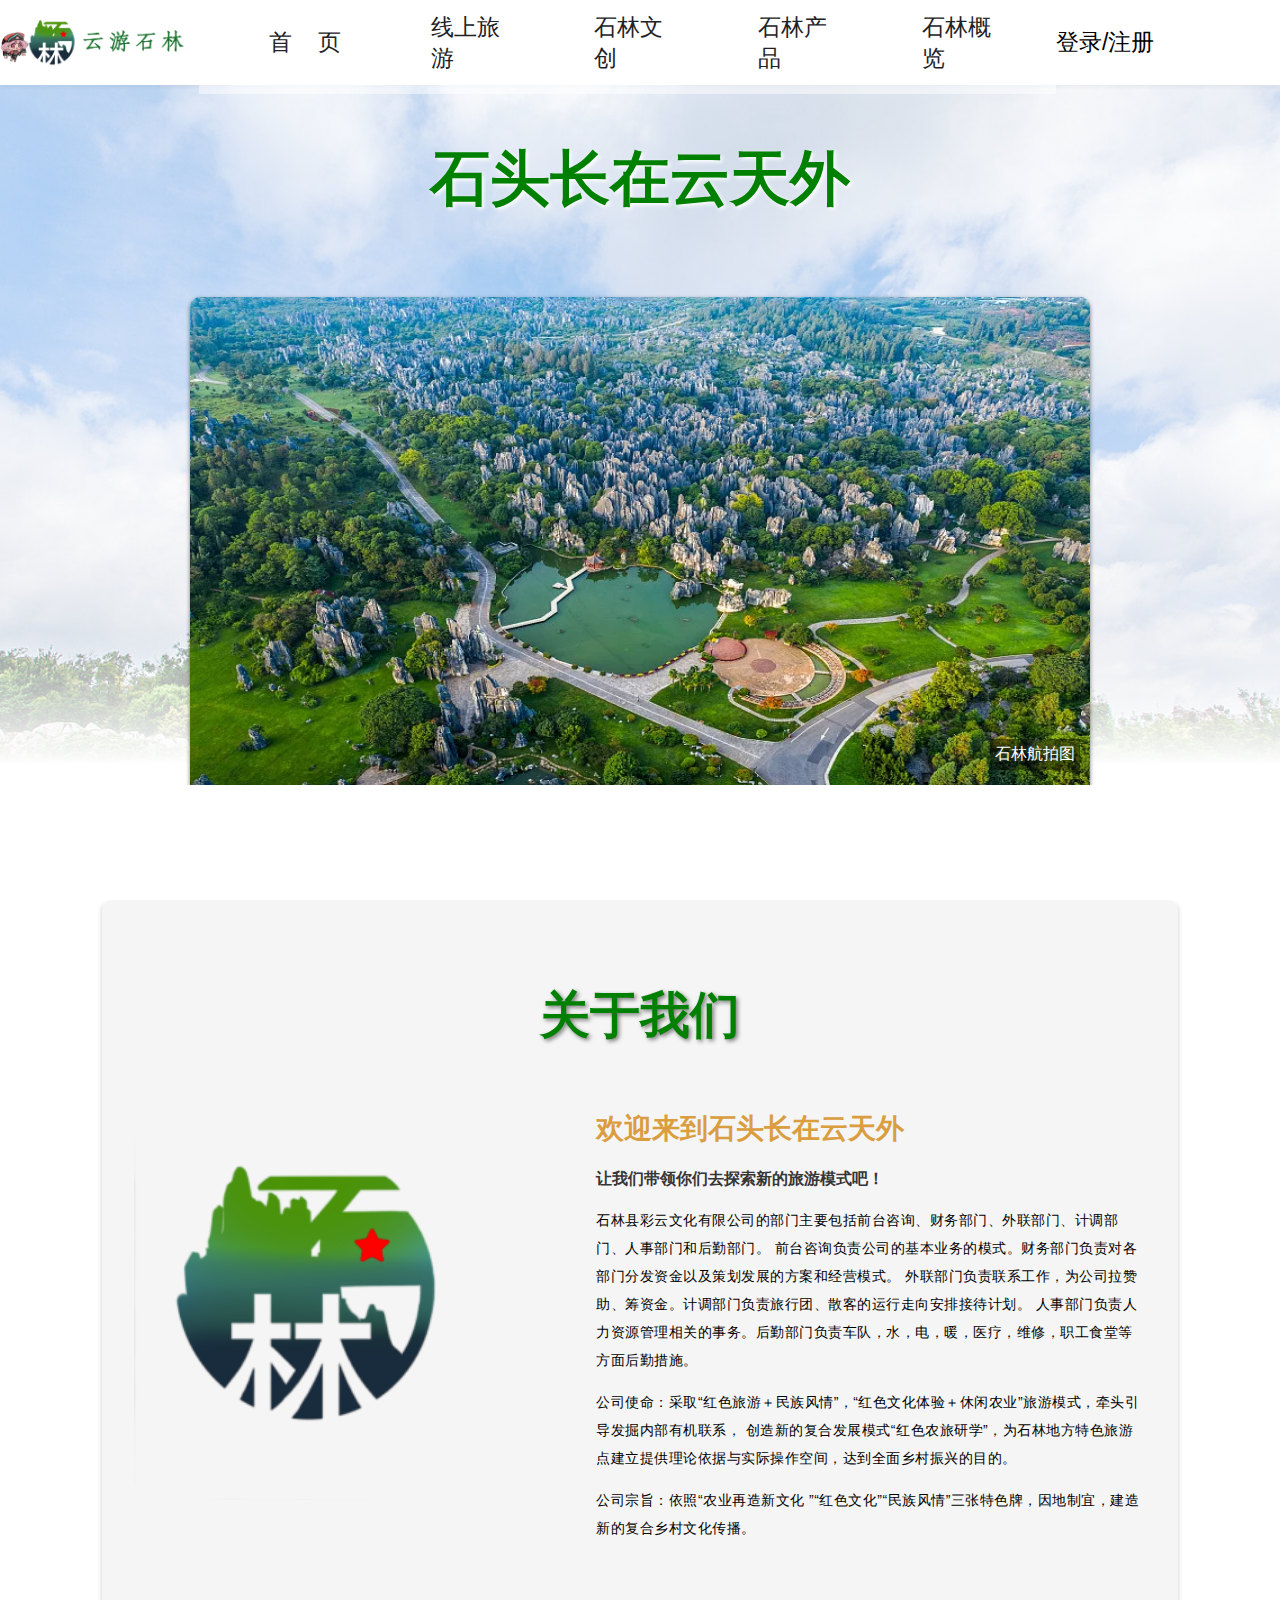
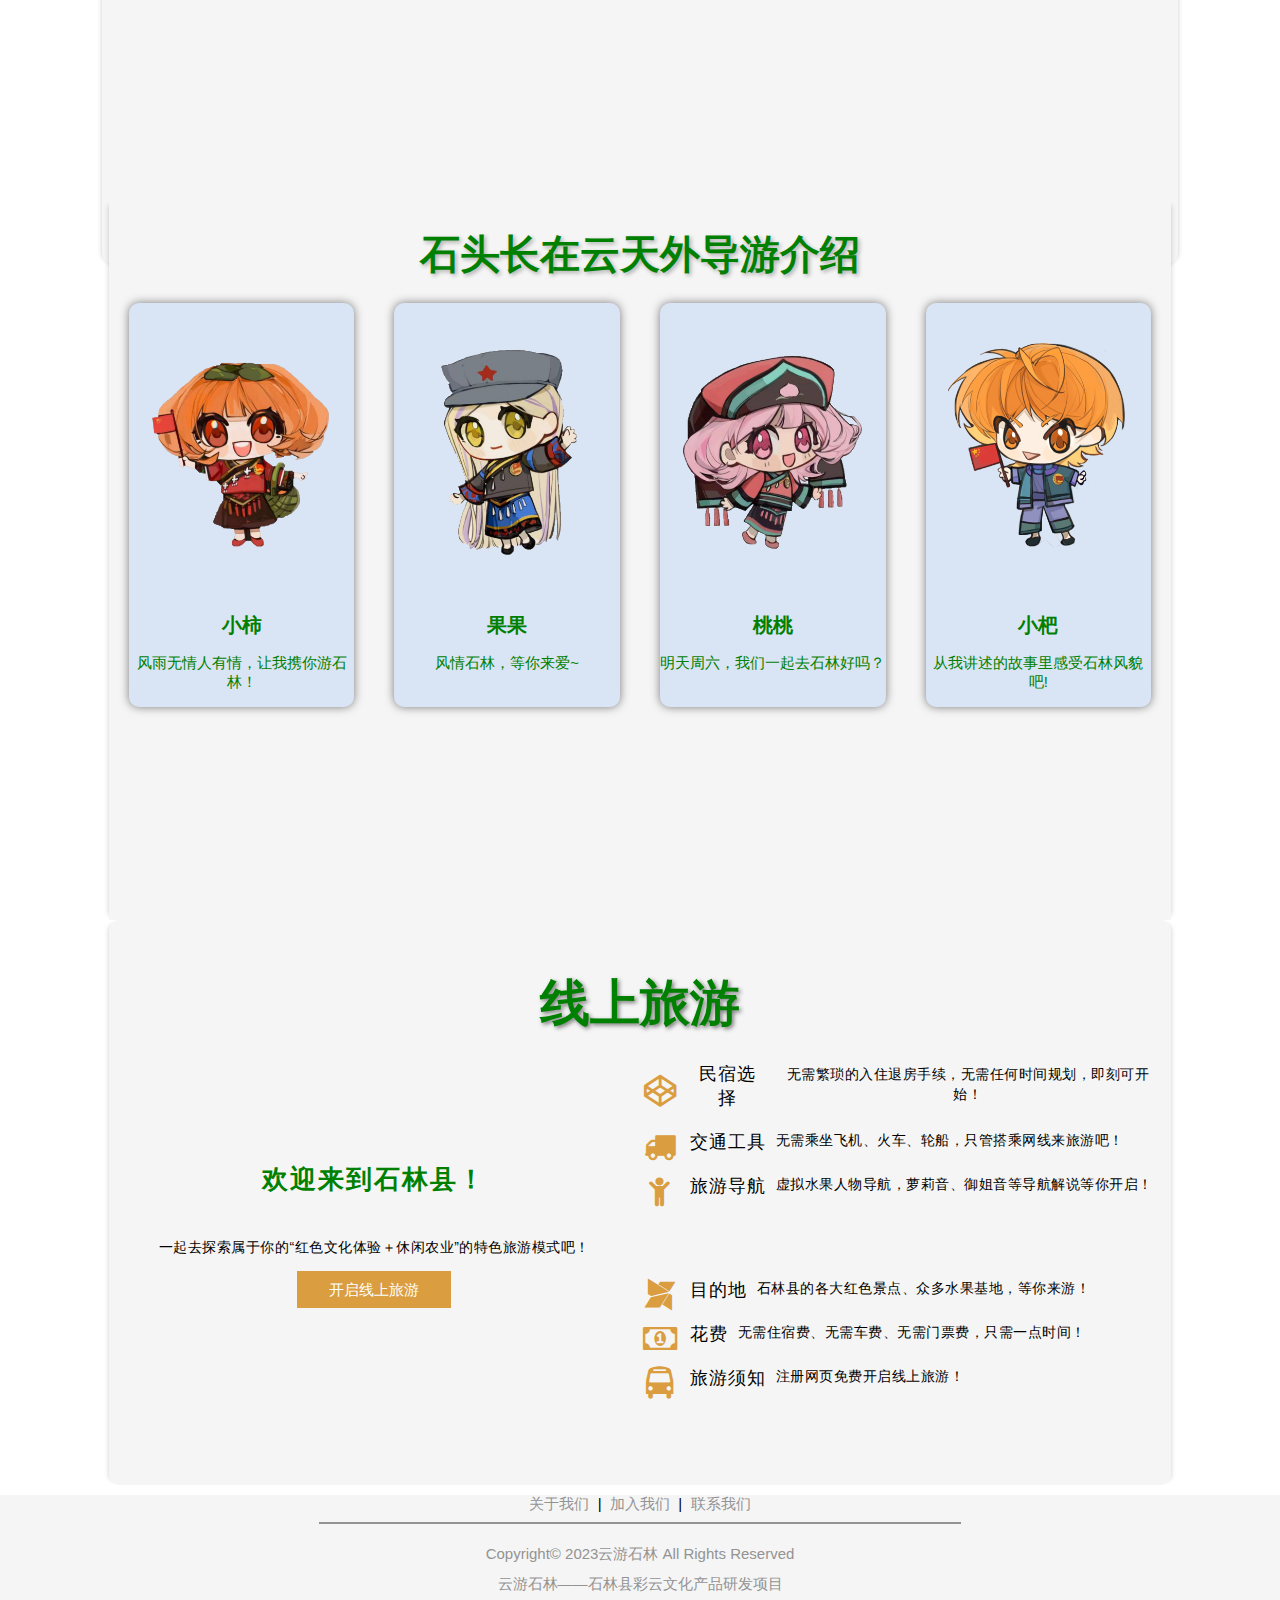
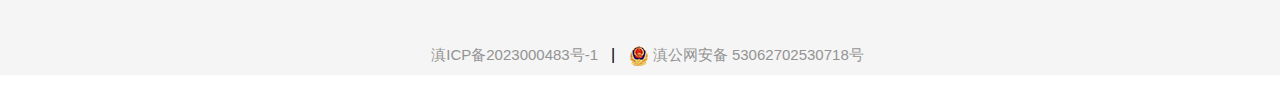
<file: customer_front/index.html>
<!DOCTYPE html>
<html lang="en">
<head>
    <meta charset="UTF-8">
    <title>石头长在云天外</title>
    <meta name="viewport" content="width=device-width, initial-scale=1">
    <link rel="shortcut icon" href="image/logo.ico"><!--引用index.css文件中的修饰 -->
    <link rel="stylesheet" href="css/index.css">  <!--引用index.css文件中的修饰 -->
    <link rel="stylesheet" href="css/universalcss.css">
    <link rel="stylesheet" href="css/font-awesome.css">
</head>
<body>
<div class="custom-cursor">
    <img src="image/cursor.png" alt="Custom Cursor">
</div>
<script>
    document.addEventListener('mousemove', function (e) {
        var cursor = document.querySelector('.custom-cursor');
        cursor.style.top = e.clientY + 'px';
        cursor.style.left = e.clientX + 'px';
    });
</script>

<div class="top-bar">
    <div class="box-top">
        <div class="box-top-left">
            <a href="index.html">
                <img src="image/index_page.png" alt="">
            </a>
        </div>

        <div class="box-top-middle">
            <ul class="top-ui-middle">
                <li>
                    <a class="underline" href="#">首&nbsp;&nbsp;&nbsp;&nbsp;页</a>
                </li>
                <li>
                    <a class="underline" href="#"
                       target="_blank">线上旅游</a>
                </li>
                <li>
                    <a class="underline" href="page/culturalworks.html" target="_blank">石林文创</a>
                </li>
                <li>
                    <a class="underline" href="page/shop.html" target="_blank">石林产品</a>
                </li>
                <li>
                    <a class="underline" href="page/introduce.html" target="_blank">石林概览</a>
                </li>
            </ul>

        </div>

        <div class="box-top-right">
            <div class="top-ui-right">
                <a href="page/login_logup.html" target="_blank" class="button">登录/注册</a>
            </div>
        </div>
    </div>
</div>
<header>
    <div class="overlay"></div>
    <div class="textSection">
        <div class="textContainer">
            <h1>石头长在云天外</h1>
        </div>
    </div>
    <div class="imgBox">
        <div class="slidershow">
            <div class="slides">
                <div class="slide active">
                    <img src="image/shilin_12.webp" alt="Slide 1">
                    <div class="caption">石林航拍图</div>
                </div>
                <div class="slide">
                    <img src="image/shilin_4.webp" alt="Slide 2">
                    <div class="caption">石林正图</div>
                </div>
                <div class="slide">
                    <img src="image/shilin_14.webp" alt="Slide 3">
                    <div class="caption">石林的春天</div>
                </div>
                <div class="slide">
                    <img src="image/shilin_16.webp" alt="Slide 4">
                    <div class="caption">石林仰拍图</div>
                </div>
                <div class="slide">
                    <img src="image/shilin_17.webp" alt="Slide 5">
                    <div class="caption">石林美图</div>
                </div>
            </div>
        </div>
    </div>
</header>

<section class="about">
    <div class="aboutcontainer">
        <h3 class="heading">关于我们</h3>
        <div class="about_content">
            <div class="about_left">
                <img src="image/logo.ico" alt="">
            </div>
            <div class="about_right">
                <h3>欢迎来到石头长在云天外</h3>
                <h4>让我们带领你们去探索新的旅游模式吧！</h4>
                <p>石林县彩云文化有限公司的部门主要包括前台咨询、财务部门、外联部门、计调部门、人事部门和后勤部门。
                    前台咨询负责公司的基本业务的模式。财务部门负责对各部门分发资金以及策划发展的方案和经营模式。
                    外联部门负责联系工作，为公司拉赞助、筹资金。计调部门负责旅行团、散客的运行走向安排接待计划。
                    人事部门负责人 力资源管理相关的事务。后勤部门负责车队，水，电，暖，医疗，维修，职工食堂等方面后勤措施。</p>
                <p>公司使命：采取“红色旅游＋民族风情”，“红色文化体验＋休闲农业”旅游模式，牵头引导发掘内部有机联系，
                    创造新的复合发展模式“红色农旅研学”，为石林地方特色旅游点建立提供理论依据与实际操作空间，达到全面乡村振兴的目的。</p>
                <p>公司宗旨：依照“农业再造新文化 ”“红色文化”“民族风情”三张特色牌，因地制宜，建造新的复合乡村文化传播。</p>
            </div>
        </div>
        <div class="clearfix"></div>
    </div>
</section>

<section class="guidesection">
    <div class="guidecontainer">
        <h1 class="heading">石头长在云天外导游介绍</h1>
        <div class="team-row">
            <div class="team">
                <div class="team-img">
                    <img class="img-responsive" src="image/guide_1.png" alt="">
                </div>
                <div class="team-agile">
                    <h4>小柿</h4>
                    <p>风雨无情人有情，让我携你游石林！</p>
                </div>
            </div>
            <div class="team">
                <div class="team-img">
                    <img class="img-responsive" src="image/guide_2.png" alt="">
                </div>
                <div class="team-agile">
                    <h4>果果</h4>
                    <p>风情石林，等你来爱~</p>
                </div>
            </div>
            <div class="team">
                <div class="team-img">
                    <img class="img-responsive" src="image/guide_3.png" alt="">
                </div>
                <div class="team-agile">
                    <h4>桃桃</h4>
                    <p>明天周六，我们一起去石林好吗？</p>
                </div>
            </div>
            <div class="team">
                <div class="team-img">
                    <img class="img-responsive" src="image/guide_4.png" alt="">
                </div>
                <div class="team-agile">
                    <h4>小杷</h4>
                    <p>从我讲述的故事里感受石林风貌吧!</p>
                </div>
            </div>
        </div>
    </div>
</section>

<section class="w3-services" id="services">
    <div class="container">
        <h3 class="heading">线上旅游</h3>
        <div class="w3-services-grids">
            <div class="w3-services-left-grid">
                <h4>欢迎来到石林县！</h4>
                <p>一起去探索属于你的“红色文化体验＋休闲农业”的特色旅游模式吧！ </p>
                <div class="more" >
                    <a href="#" target="_blank">开启线上旅游</a>
                </div>
            </div>
            <div class="w3-services-right-grid">
                <div class="w3-icon-grid-gap1">
                    <div class="w3-icon-grid1">
                        <i class="fa fa-codepen" aria-hidden="true"></i>
                        <h3>民宿选择</h3>
                        <div class="clearfix"></div>
                        <p>无需繁琐的入住退房手续，无需任何时间规划，即刻可开始！</p>
                    </div>
                    <div class="w3-icon-grid1">
                        <i class="fa fa-truck" aria-hidden="true"></i>
                        <h3>交通工具</h3>
                        <div class="clearfix"></div>
                        <p>无需乘坐飞机、火车、轮船，只管搭乘网线来旅游吧！</p>
                    </div>
                    <div class="w3-icon-grid1">
                        <i class="fa fa-child" aria-hidden="true"></i>
                        <h3>旅游导航</h3>
                        <div class="clearfix"></div>
                        <p>虚拟水果人物导航，萝莉音、御姐音等导航解说等你开启！</p>
                    </div>
                    <div class="clearfix"></div>
                </div>
                <div class="w3-icon-grid-gap2">
                    <div class="w3-icon-grid1">
                        <i class="fa fa-modx" aria-hidden="true"></i>
                        <h3>目的地</h3>
                        <div class="clearfix"></div>
                        <p>石林县的各大红色景点、众多水果基地，等你来游！</p>
                    </div>
                    <div class="w3-icon-grid1">
                        <i class="fa fa-money" aria-hidden="true"></i>
                        <h3>花费</h3>
                        <div class="clearfix"></div>
                        <p>无需住宿费、无需车费、无需门票费，只需一点时间！</p>
                    </div>
                    <div class="w3-icon-grid1">
                        <i class="fa fa-bus" aria-hidden="true"></i>
                        <h3>旅游须知</h3>
                        <div class="clearfix"></div>
                        <p>注册网页免费开启线上旅游！</p>
                    </div>
                    <div class="clearfix"></div>
                </div>
            </div>
            <div class="clearfix"></div>
        </div>
    </div>
</section>

<div class="footer">
    <div class="row_1" style="margin-bottom: 0">
        <a class="text" href=" "><span>&nbsp;关于我们&nbsp;</span></a><span> | </span>
        <a class="text" href=" "><span>&nbsp;加入我们&nbsp;</span></a><span> | </span>
        <a class="text" href=" "><span>&nbsp;联系我们&nbsp;</span></a>
    </div>
    <hr style="border: 1px solid #939393; width: 50%;">
    <div class="beian">
        <p>
            Copyright© 2023云游石林 All Rights Reserved <br/>
            云游石林——石林县彩云文化产品研发项目
        </p>
        <center>
            <a target="_blank" href="https://beian.miit.gov.cn/"
               style="text-decoration:none;font-size: 15px;color:#939393;">
                 滇ICP备2023000483号-1
            </a>
            <span> &nbsp;&nbsp;|&nbsp;&nbsp; </span>
            <a target="_blank" style="text-decoration:none;font-size: 15px;color:#939393;"
               href="http://www.beian.gov.cn/portal/registerSystemInfo?recordcode=53062702530718">
                <img src="image/beian.png" style="vertical-align:middle;" alt="图片">
                滇公网安备 53062702530718号
            </a>
        </center>
    </div>
</div>
</body>
</html>
</file>
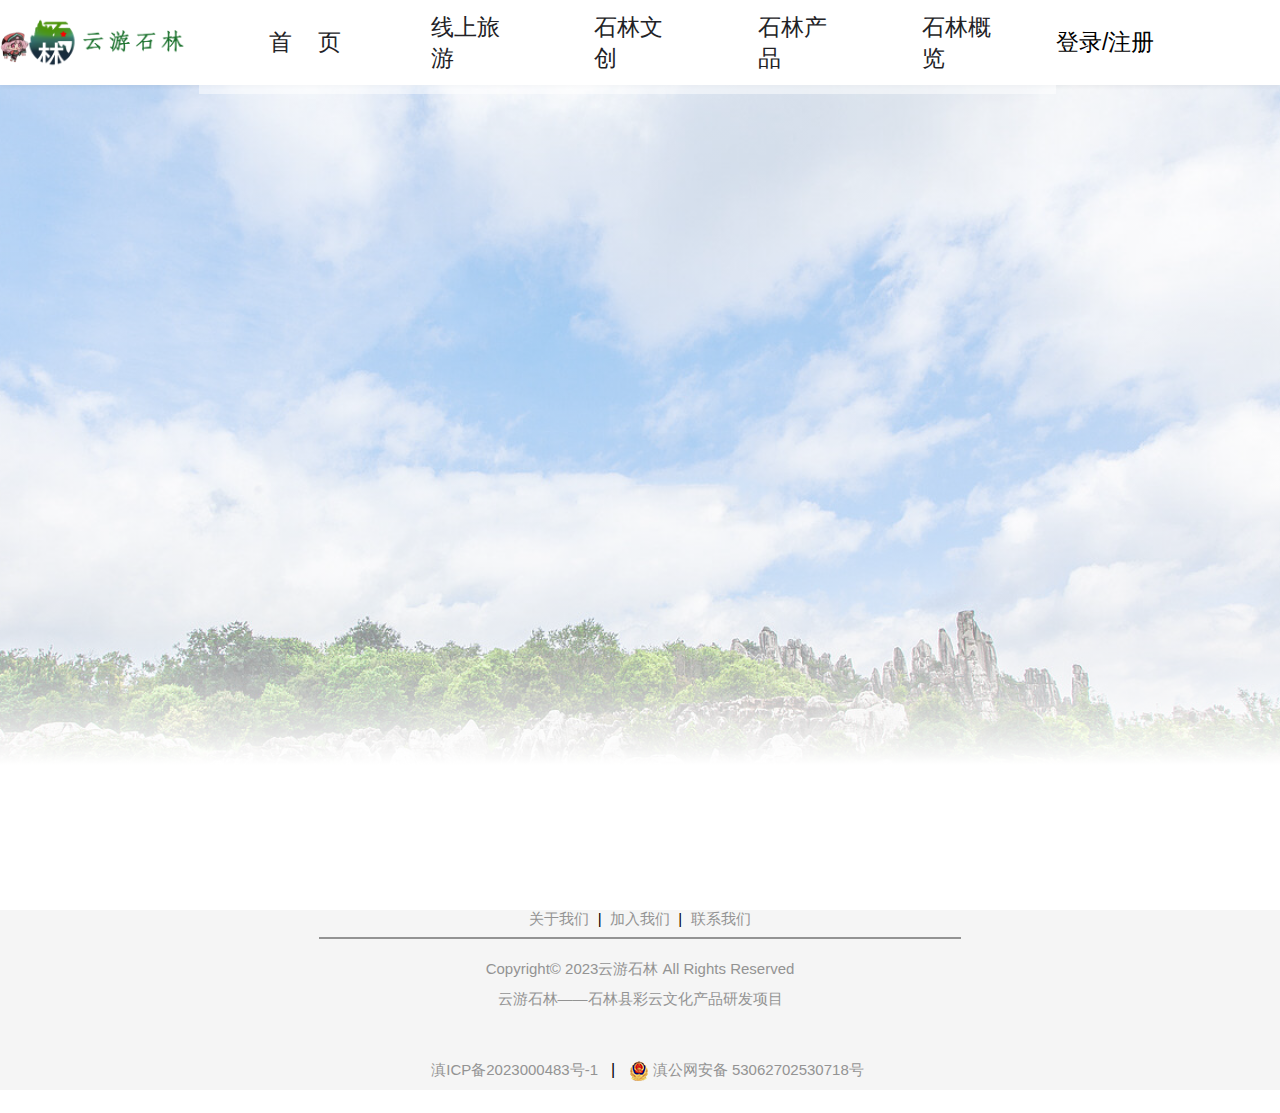
<file: customer_front/page/culturalworks.html>
<!DOCTYPE html>
<html lang="en">
<head>
  <meta charset="UTF-8">
  <title>石头长在云天外</title>
  <meta name="viewport" content="width=device-width, initial-scale=1">
  <link rel="shortcut icon" href="../image/logo.ico">
  <link rel="stylesheet" href="../css/index.css">  <!--引用index.css文件中的修饰 -->
  <link rel="stylesheet" href="../css/universalcss.css">
</head>
<body>
<div class="custom-cursor">
  <img src="../image/cursor.png" alt="Custom Cursor">
</div>
<script>
  document.addEventListener('mousemove', function(e) {
    var cursor = document.querySelector('.custom-cursor');
    cursor.style.top = e.clientY + 'px';
    cursor.style.left = e.clientX + 'px';
  });
</script>

<div class="top-bar">
  <div class="box-top">
    <div class="box-top-left">
      <a href="../index.html">
        <img src="../image/index_page.png" alt="">
      </a>
    </div>

    <div class="box-top-middle">
      <ul class="top-ui-middle">
        <li>
          <a class="underline" href="../index.html">首&nbsp;&nbsp;&nbsp;&nbsp;页</a>
        </li>
        <li>
          <a class="underline" href="#"
             target="_blank">线上旅游</a>
        </li>
        <li>
          <a class="underline" href="../page/culturalworks.html" target="_blank">石林文创</a>
        </li>
        <li>
          <a class="underline" href="../page/shop.html" target="_blank">石林产品</a>
        </li>
        <li>
          <a class="underline" href="../page/introduce.html" target="_blank">石林概览</a>
        </li>
      </ul>
    </div>

    <div class="box-top-right">
      <div class="top-ui-right">
        <a href="../page/login_logup.html" target="_blank" class="button">登录/注册</a>
      </div>
    </div>
  </div>
</div>
<header>
  <div class="overlay"></div>
</header>

<div class="footer">
  <div class="row_1" style="margin-bottom: 0">
    <a class="text" href=" "><span>&nbsp;关于我们&nbsp;</span></a><span> | </span>
    <a class="text" href=" "><span>&nbsp;加入我们&nbsp;</span></a><span> | </span>
    <a class="text" href=" "><span>&nbsp;联系我们&nbsp;</span></a>
  </div>
  <hr style="border: 1px solid #939393; width: 50%;">
  <div class="beian">
    <p>
      Copyright© 2023云游石林 All Rights Reserved <br/>
      云游石林——石林县彩云文化产品研发项目
    </p>
    <center>
      <a target="_blank" href="https://beian.miit.gov.cn/"
         style="text-decoration:none;font-size: 15px;color:#939393;">
         滇ICP备2023000483号-1
      </a>
      <span> &nbsp;&nbsp;|&nbsp;&nbsp; </span>
      <a target="_blank" style="text-decoration:none;font-size: 15px;color:#939393;"
         href="http://www.beian.gov.cn/portal/registerSystemInfo?recordcode=53062702530718">
        <img src="../image/beian.png" style="vertical-align:middle;" alt="图片">
        滇公网安备 53062702530718号
      </a>
    </center>
  </div>
</div>
</body>
</html>
</file>
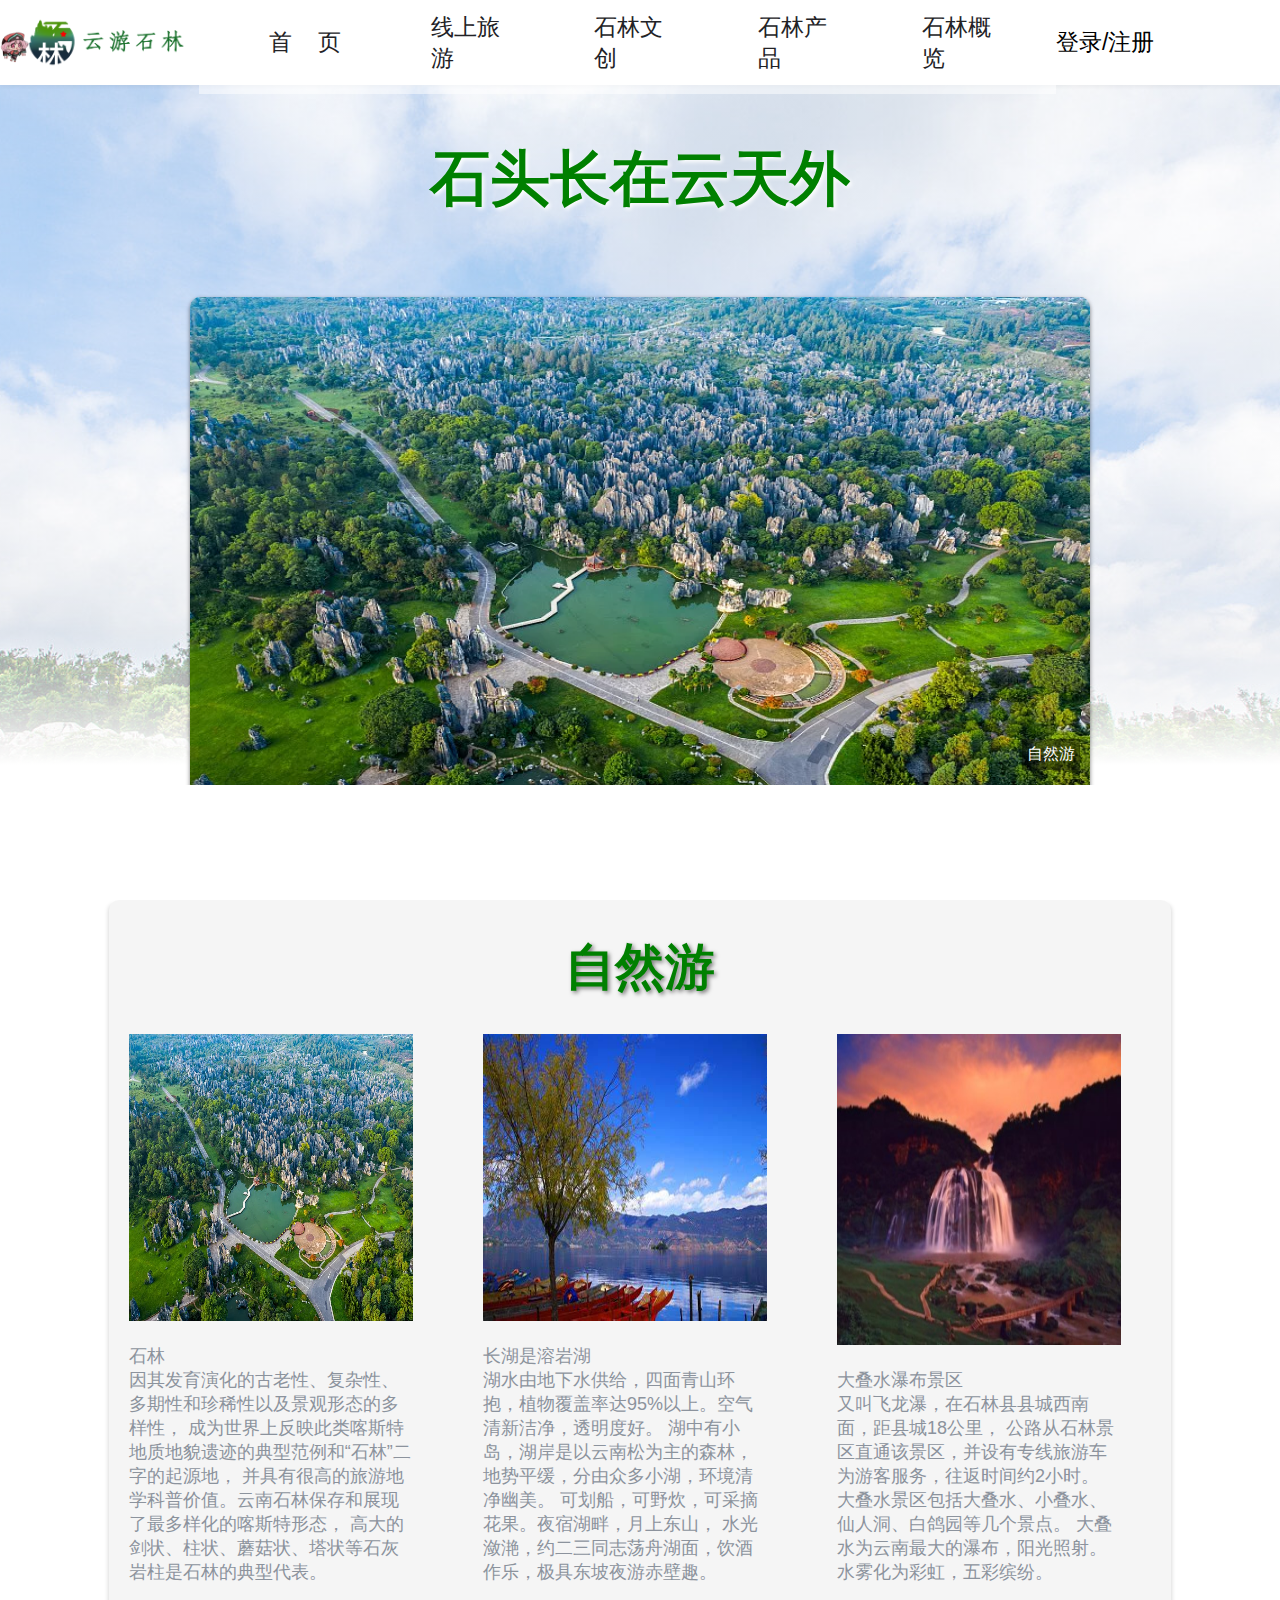
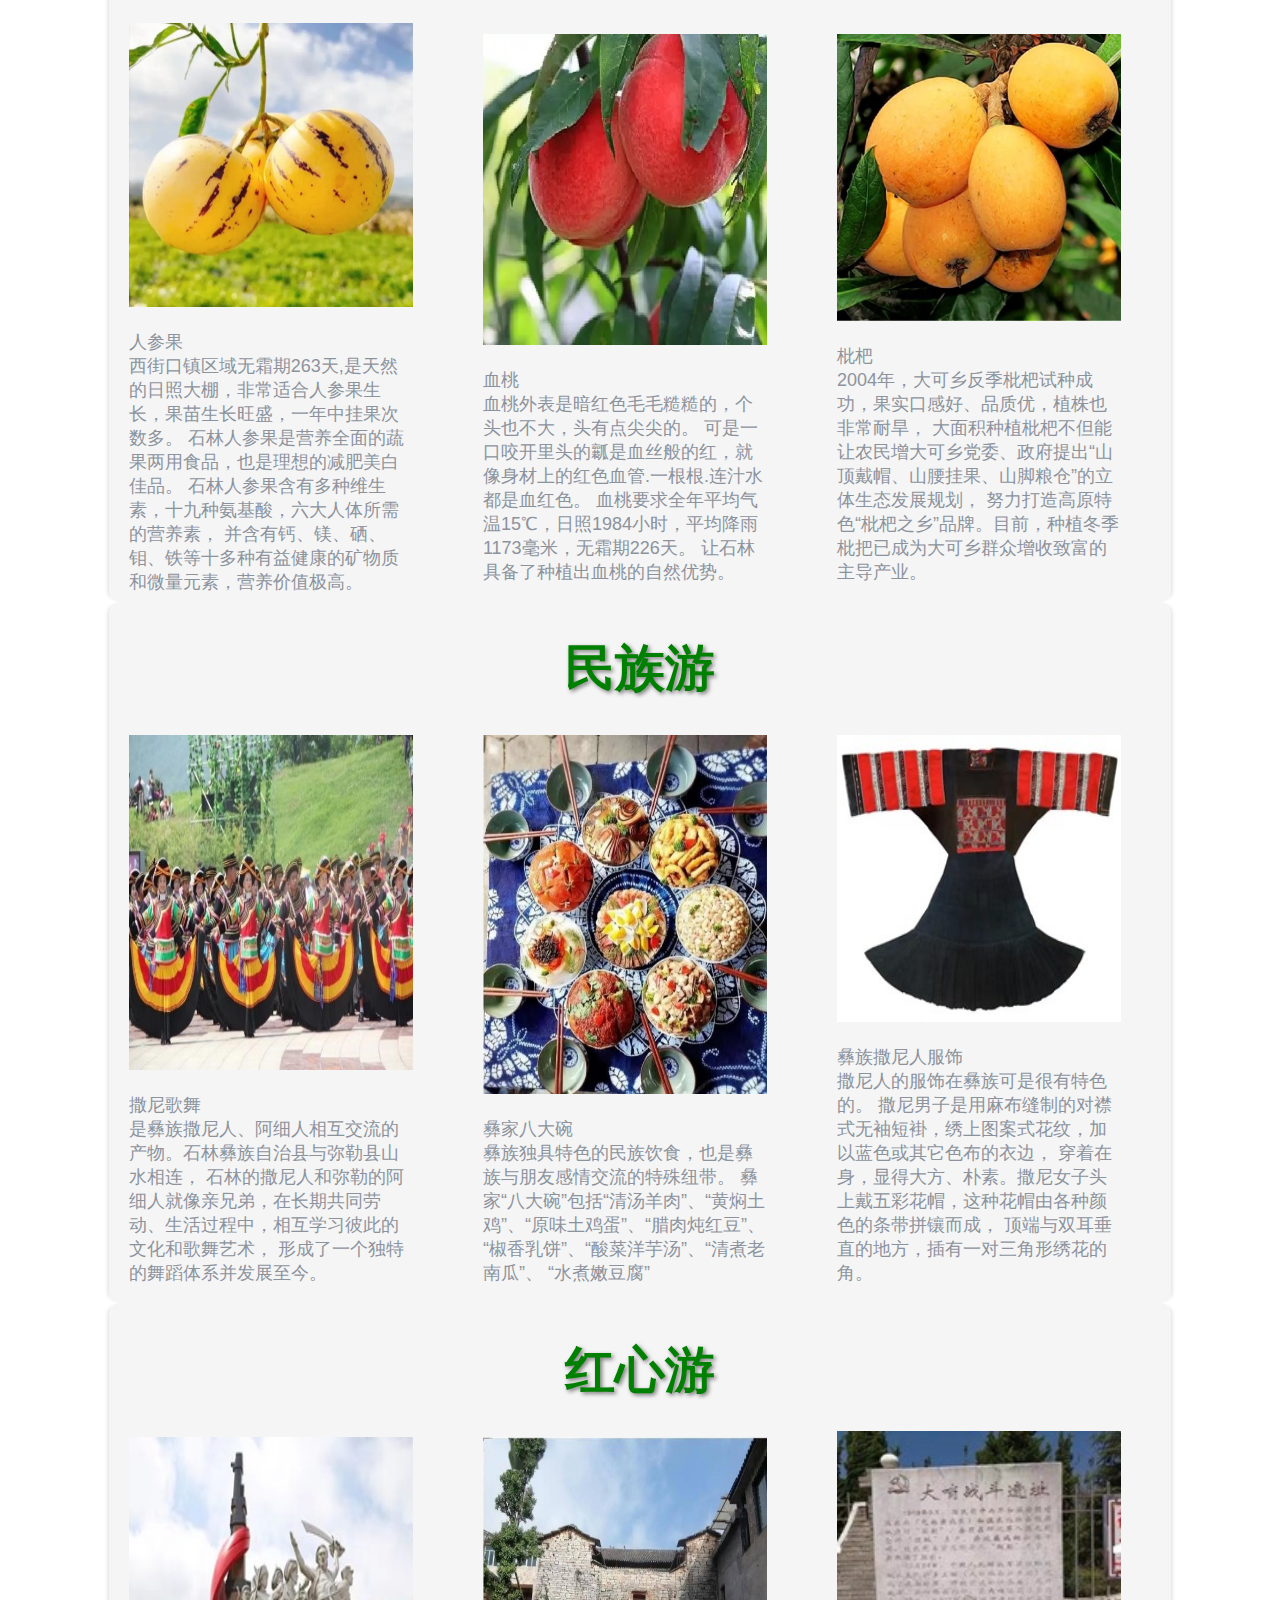
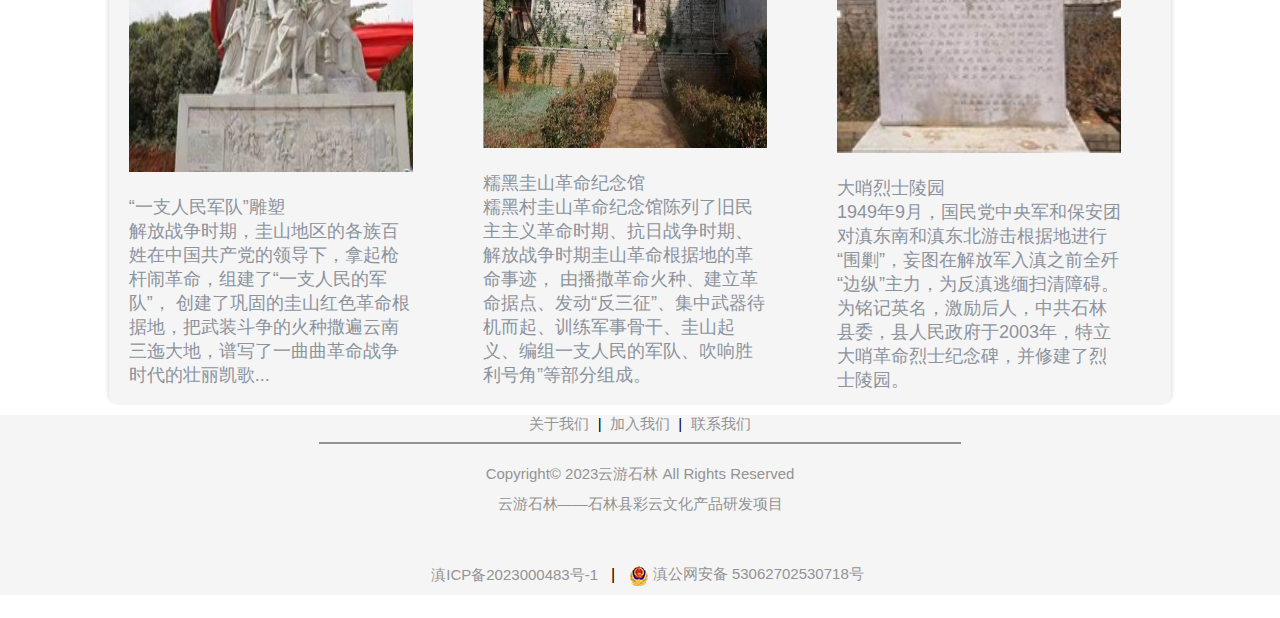
<file: customer_front/page/introduce.html>
<!DOCTYPE html>
<html lang="en">
<head>
    <meta charset="UTF-8">
    <title>石头长在云天外</title>
    <meta name="viewport" content="width=device-width, initial-scale=1">
    <link rel="shortcut icon" href="../image/logo.ico">
    <link rel="stylesheet" href="../css/universalcss.css">
    <link rel="stylesheet" href="../css/introduce.css">
    <link rel="stylesheet" href="../css/index.css">
</head>
<body>
<div class="custom-cursor">
    <img src="../image/cursor.png" alt="Custom Cursor">
</div>
<script>
    document.addEventListener('mousemove', function(e) {
        var cursor = document.querySelector('.custom-cursor');
        cursor.style.top = e.clientY + 'px';
        cursor.style.left = e.clientX + 'px';
    });
</script>

<div class="top-bar">
    <div class="box-top">
        <div class="box-top-left">
            <a href="../index.html">
                <img src="../image/index_page.png" alt="">
            </a>
        </div>

        <div class="box-top-middle">
            <ul class="top-ui-middle">
                <li>
                    <a class="underline" href="../index.html">首&nbsp;&nbsp;&nbsp;&nbsp;页</a>
                </li>
                <li>
                    <a class="underline" href="#"
                       target="_blank">线上旅游</a>
                </li>
                <li>
                    <a class="underline" href="../page/culturalworks.html" target="_blank">石林文创</a>
                </li>
                <li>
                    <a class="underline" href="../page/shop.html" target="_blank">石林产品</a>
                </li>
                <li>
                    <a class="underline" href="../page/introduce.html" target="_blank">石林概览</a>
                </li>
            </ul>

        </div>

        <div class="box-top-right">
            <div class="top-ui-right">
                <a href="../page/login_logup.html" target="_blank" class="button">登录/注册</a>
            </div>
        </div>
    </div>
</div>
<header>
    <div class="overlay"></div>
    <div class="textSection">
        <div class="textContainer">
            <h1>石头长在云天外</h1>
        </div>
    </div>
    <div class="imgBox">
        <div class="slidershow">
            <div class="slides">
                <div class="slide active">
                    <img src="../image/shilin_12.webp" alt="Slide 1">
                    <div class="caption">自然游</div>
                </div>
                <div class="slide">
                    <img src="../image/nationalimg_1.jpg" alt="Slide 2">
                    <div class="caption">民族游</div>
                </div>
                <div class="slide">
                    <img src="../image/redimg_1.jpg" alt="Slide 3">
                    <div class="caption">红心游</div>
                </div>
                <div class="slide active">
                    <img src="../image/shilin_12.webp" alt="Slide 4">
                    <div class="caption">自然游</div>
                </div>
                <div class="slide">
                    <img src="../image/nationalimg_1.jpg" alt="Slide 5">
                    <div class="caption">民族游</div>
                </div>
            </div>
        </div>
    </div>
</header>

<section class="naturaltour">
    <div class="container">
        <h1 class="heading">自然游</h1>
        <div class="spots">
            <div class="spotbox">
                <img src="../image/shilin_12.webp" alt="">
                <p>石林<br>
                    因其发育演化的古老性、复杂性、多期性和珍稀性以及景观形态的多样性，
                    成为世界上反映此类喀斯特地质地貌遗迹的典型范例和“石林”二字的起源地，
                    并具有很高的旅游地学科普价值。云南石林保存和展现了最多样化的喀斯特形态，
                    高大的剑状、柱状、蘑菇状、塔状等石灰岩柱是石林的典型代表。</p>
            </div>
            <div class="spotbox">
                <img src="../image/changhu.jfif" alt="">
                <p>长湖是溶岩湖<br>
                    湖水由地下水供给，四面青山环抱，植物覆盖率达95%以上。空气清新洁净，透明度好。
                    湖中有小岛，湖岸是以云南松为主的森林，地势平缓，分由众多小湖，环境清净幽美。
                    可划船，可野炊，可采摘花果。夜宿湖畔，月上东山，
                    水光潋滟，约二三同志荡舟湖面，饮酒作乐，极具东坡夜游赤壁趣。</p>
            </div>
            <div class="spotbox">
                <img src="../image/pobu.jpg" alt="">
                <p>
                    大叠水瀑布景区<br>
                    又叫飞龙瀑，在石林县县城西南面，距县城18公里，
                    公路从石林景区直通该景区，并设有专线旅游车为游客服务，往返时间约2小时。
                    大叠水景区包括大叠水、小叠水、仙人洞、白鸽园等几个景点。
                    大叠水为云南最大的瀑布，阳光照射。水雾化为彩虹，五彩缤纷。
                </p>
            </div>
        </div>
        <div class="spots">
            <div class="spotbox">
                <img src="../image/renshenguo.jpg" alt="">
                <p>人参果<br>
                    西街口镇区域无霜期263天,是天然的日照大棚，非常适合人参果生长，果苗生长旺盛，一年中挂果次数多。
                    石林人参果是营养全面的蔬果两用食品，也是理想的减肥美白佳品。
                    石林人参果含有多种维生素，十九种氨基酸，六大人体所需的营养素，
                    并含有钙、镁、硒、钼、铁等十多种有益健康的矿物质和微量元素，营养价值极高。
                </p>
            </div>
            <div class="spotbox">
                <img src="../image/xuetao.jpg" alt="">
                <p>血桃<br>
                    血桃外表是暗红色毛毛糙糙的，个头也不大，头有点尖尖的。
                    可是一口咬开里头的瓤是血丝般的红，就像身材上的红色血管.一根根.连汁水都是血红色。
                    血桃要求全年平均气温15℃，日照1984小时，平均降雨1173毫米，无霜期226天。
                    让石林具备了种植出血桃的自然优势。</p>
            </div>
            <div class="spotbox">
                <img src="../image/pipa.jpg" alt="">
                <p>枇杷<br>
                    2004年，大可乡反季枇杷试种成功，果实口感好、品质优，植株也非常耐旱，
                    大面积种植枇杷不但能让农民增大可乡党委、政府提出“山顶戴帽、山腰挂果、山脚粮仓”的立体生态发展规划，
                    努力打造高原特色“枇杷之乡”品牌。目前，种植冬季枇把已成为大可乡群众增收致富的主导产业。
                </p>
            </div>
        </div>
    </div>
</section>

<section class="nationaltour">
    <div class="container">
        <h1 class="heading">民族游</h1>
        <div class="spots">
            <div class="spotbox">
                <img src="../image/nationalimg_2.jpg" alt="">
                <p>
                    撒尼歌舞<br>是彝族撒尼人、阿细人相互交流的产物。石林彝族自治县与弥勒县山水相连，
                    石林的撒尼人和弥勒的阿细人就像亲兄弟，在长期共同劳动、生活过程中，相互学习彼此的文化和歌舞艺术，
                    形成了一个独特的舞蹈体系并发展至今。
                </p>
            </div>
            <div class="spotbox">
                <img src="../image/nationalimg_3.jpg" alt="">
                <p>
                    彝家八大碗<br>彝族独具特色的民族饮食，也是彝族与朋友感情交流的特殊纽带。
                    彝家“八大碗”包括“清汤羊肉”、“黄焖土鸡”、“原味土鸡蛋”、“腊肉炖红豆”、“椒香乳饼”、“酸菜洋芋汤”、“清煮老南瓜”、 “水煮嫩豆腐”
                </p>
            </div>
            <div class="spotbox">
                <img src="../image/nationalimg_4.jpg" alt="">
                <p>彝族撒尼人服饰<br>
                    撒尼人的服饰在彝族可是很有特色的。
                    撒尼男子是用麻布缝制的对襟式无袖短褂，绣上图案式花纹，加以蓝色或其它色布的衣边，
                    穿着在身，显得大方、朴素。撒尼女子头上戴五彩花帽，这种花帽由各种颜色的条带拼镶而成，
                    顶端与双耳垂直的地方，插有一对三角形绣花的角。
                </p>
            </div>
        </div>
    </div>
</section>

<section class="redtour">
    <div class="redtourcontainer">
        <h1 class="heading">红心游</h1>
        <div class="spots">
            <div class="spotbox">
                <img src="../image/redimg_1.jpg" alt="">
                <p>“一支人民军队”雕塑<br>解放战争时期，圭山地区的各族百姓在中国共产党的领导下，拿起枪杆闹革命，组建了“一支人民的军队”，
                    创建了巩固的圭山红色革命根据地，把武装斗争的火种撒遍云南三迤大地，谱写了一曲曲革命战争时代的壮丽凯歌...
                </p>
            </div>
            <div class="spotbox">
                <img src="../image/redimg_2.jpg" alt="">
                <p>糯黑圭山革命纪念馆<br>糯黑村圭山革命纪念馆陈列了旧民主主义革命时期、抗日战争时期、解放战争时期圭山革命根据地的革命事迹，
                    由播撒革命火种、建立革命据点、发动“反三征”、集中武器待机而起、训练军事骨干、圭山起义、编组一支人民的军队、吹响胜利号角”等部分组成。
                </p>
            </div>
            <div class="spotbox">
                <img src="../image/redimg_4.jpg" alt="">
                <p>大哨烈士陵园<br>
                    1949年9月，国民党中央军和保安团对滇东南和滇东北游击根据地进行“围剿”，妄图在解放军入滇之前全歼“边纵”主力，为反滇逃缅扫清障碍。
                    为铭记英名，激励后人，中共石林县委，县人民政府于2003年，特立大哨革命烈士纪念碑，并修建了烈士陵园。
                </p>
            </div>
        </div>
    </div>
</section>

<div class="footer">
    <div class="row_1" style="margin-bottom: 0">
        <a class="text" href=" "><span>&nbsp;关于我们&nbsp;</span></a><span> | </span>
        <a class="text" href=" "><span>&nbsp;加入我们&nbsp;</span></a><span> | </span>
        <a class="text" href=" "><span>&nbsp;联系我们&nbsp;</span></a>
    </div>
    <hr style="border: 1px solid #939393; width: 50%;">
    <div class="beian">
        <p>
            Copyright© 2023云游石林 All Rights Reserved <br/>
            云游石林——石林县彩云文化产品研发项目
        </p>
        <center>
            <a target="_blank" href="https://beian.miit.gov.cn/"
               style="text-decoration:none;font-size: 15px;color:#939393;">
                 滇ICP备2023000483号-1
            </a>
            <span> &nbsp;&nbsp;|&nbsp;&nbsp; </span>
            <a target="_blank" style="text-decoration:none;font-size: 15px;color:#939393;"
               href="http://www.beian.gov.cn/portal/registerSystemInfo?recordcode=53062702530718">
                <img src="../image/beian.png" style="vertical-align:middle;" alt="图片">
                滇公网安备 53062702530718号
            </a>
        </center>
    </div>
</div>
</body>
</html>
</file>
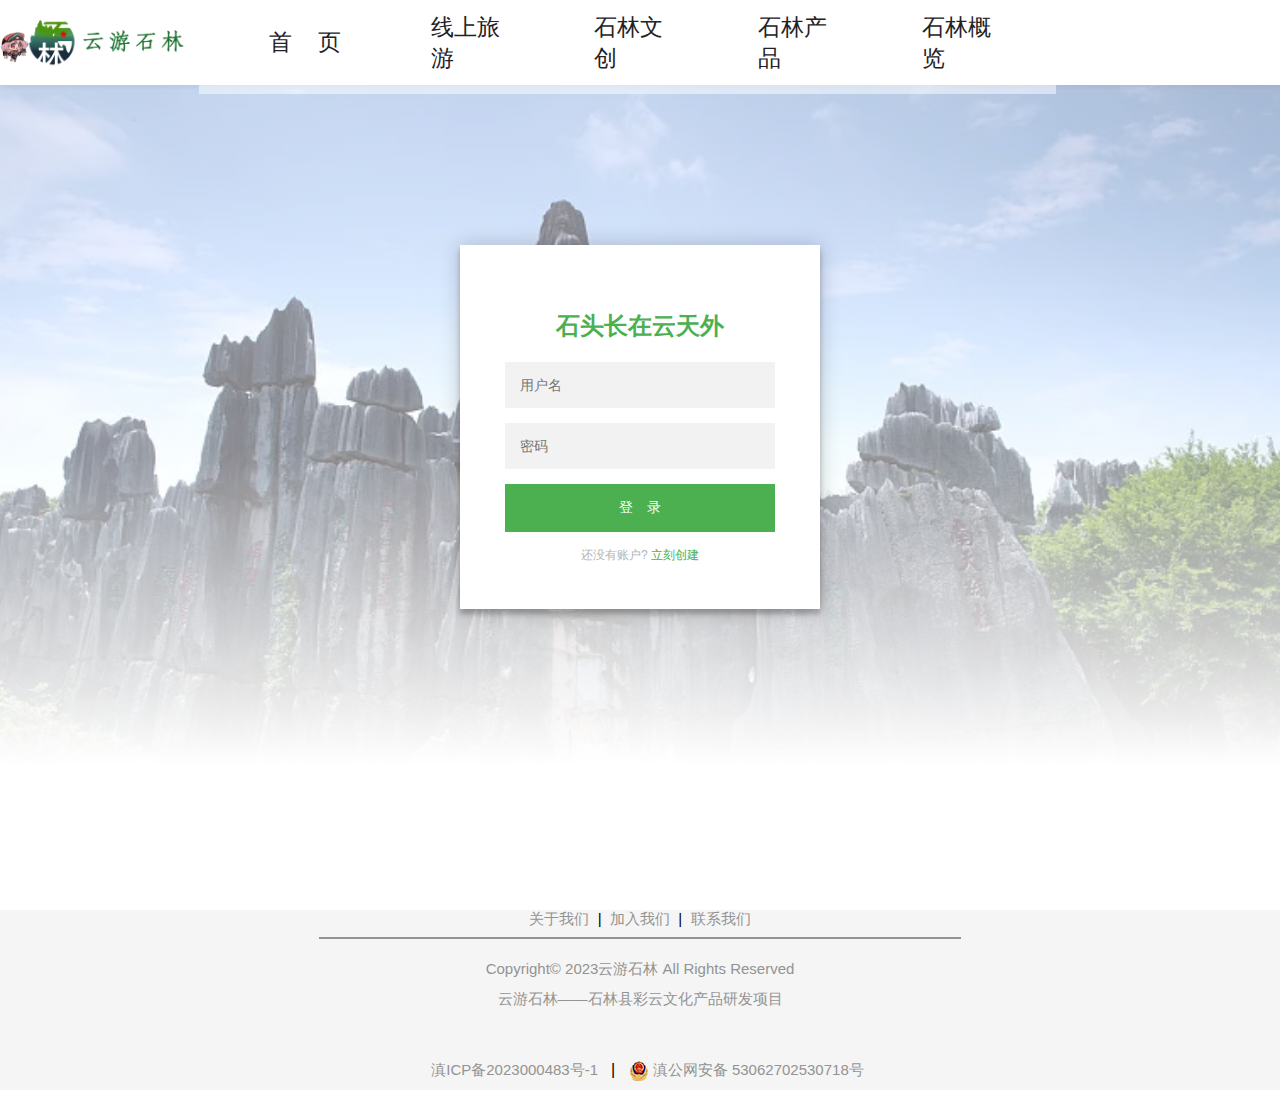
<file: customer_front/page/login_logup.html>
<!DOCTYPE html>
<html lang="en">
<head>
    <meta charset="UTF-8">
    <title>石头长在云天外</title>
    <meta name="viewport" content="width=device-width, initial-scale=1">
    <link rel="shortcut icon" href="../image/logo.ico"><!--引用index.css文件中的修饰 -->
    <link rel="stylesheet" href="../css/login_logup.css">  <!--引用index.css文件中的修饰 -->
    <link rel="stylesheet" href="../css/universalcss.css">
</head>

<body>
<div class="custom-cursor">
    <img src="../image/cursor.png" alt="Custom Cursor">
</div>
<script>
    document.addEventListener('mousemove', function(e) {
        var cursor = document.querySelector('.custom-cursor');
        cursor.style.top = e.clientY + 'px';
        cursor.style.left = e.clientX + 'px';
    });
</script>

<div class="top-bar">
    <div class="box-top">
        <div class="box-top-left">
            <a href="../index.html">
                <img src="../image/index_page.png" alt="">
            </a>
        </div>

        <div class="box-top-middle">
            <ul class="top-ui-middle">
                <li>
                    <a class="underline" href="../index.html">首&nbsp;&nbsp;&nbsp;&nbsp;页</a>
                </li>
                <li>
                    <a class="underline" href="#"
                       target="_blank">线上旅游</a>
                </li>
                <li>
                    <a class="underline" href="../page/culturalworks.html" target="_blank">石林文创</a>
                </li>
                <li>
                    <a class="underline" href="../page/shop.html" target="_blank">石林产品</a>
                </li>
                <li>
                    <a class="underline" href="../page/introduce.html" target="_blank">石林概览</a>
                </li>
            </ul>
        </div>

        <div class="box-top-right">
            <div class="top-ui-right">
                <!--<a href="#" target="_blank" class="button">登录/注册</a>-->
            </div>
        </div>
    </div>
</div>

<header>
    <div class="overlay"></div>
    <div class="htmleaf-container">
        <div id="wrapper" class="login-page">
            <div id="login_form" class="form">
                <h2 style="color: #4CAF50;">石头长在云天外</h2>
                <form class="register-form">
                    <label for="r_userName"></label>
                    <input type="text" placeholder="用户名" id="r_userName"/>
                    <label for="r_password"></label>
                    <input type="password" placeholder="密码" id="r_password" />
                    <label for="r_email"></label>
                    <input type="text" placeholder="电子邮件" id="r_email"/>
                    <button id="create">创建账户</button>
                    <p class="message">已经有了一个账户? <a href="#" class="switch-form-link">立刻登录</a></p>
                </form>
                <form class="login-form">
                    <label for="userName"></label>
                    <input type="text" placeholder="用户名" id="userName"/>
                    <label for="password"></label>
                    <input type="password" placeholder="密码" id="password"/>
                    <button id="login">登　录</button>
                    <p class="message">还没有账户? <a href="#" class="switch-form-link">立刻创建</a></p>
                </form>
            </div>
        </div>
    </div>
    <script>
        document.addEventListener('DOMContentLoaded', function() {
            var registerForm = document.querySelector('.register-form');
            var loginForm = document.querySelector(`.login-form`);
            var switchLinks = document.querySelectorAll(`.switch-form-link`);

            // 隐藏注册页表单
            registerForm.classList.add('hidden');

            switchLinks.forEach(function(link) {
                link.addEventListener('click', function(event) {
                    event.preventDefault();

                    // 切换表单的显示/隐藏状态
                    registerForm.classList.toggle('hidden');
                    loginForm.classList.toggle('hidden');
                });
            });

            var createButton = document.getElementById('create');
            var switchToRegisterLink = document.querySelector('.message a');

            createButton.addEventListener('click', function(event) {
                event.preventDefault();

                // 获取输入的值
                var userNameInput = document.getElementById('r_userName');
                var passwordInput = document.getElementById('r_password');
                var emailInput = document.getElementById('r_email');
                var userName = userNameInput.value;
                var password = passwordInput.value;
                var email = emailInput.value;

                userNameInput.value = '';
                passwordInput.value = '';
                emailInput.value = '';
            });

            switchToRegisterLink.addEventListener('click', function(event) {
                event.preventDefault();

                // 隐藏登录页表单，显示注册页表单
                loginForm.classList.add('hidden');
                registerForm.classList.remove('hidden');
            });
        });
    </script>
</header>

<div class="footer">
    <div class="row_1" style="margin-bottom: 0">
        <a class="text" href=" "><span>&nbsp;关于我们&nbsp;</span></a><span> | </span>
        <a class="text" href=" "><span>&nbsp;加入我们&nbsp;</span></a><span> | </span>
        <a class="text" href=" "><span>&nbsp;联系我们&nbsp;</span></a>
    </div>

    <hr style="border: 1px solid #939393; width: 50%;">

    <div class="beian">
        <p>
            Copyright© 2023云游石林 All Rights Reserved <br/>
            云游石林——石林县彩云文化产品研发项目
        </p>
        <center>
            <a target="_blank" href="https://beian.miit.gov.cn/"
               style="text-decoration:none;font-size: 15px;color:#939393;">
                 滇ICP备2023000483号-1
            </a>
            <span> &nbsp;&nbsp;|&nbsp;&nbsp; </span>
            <a target="_blank" style="text-decoration:none;font-size: 15px;color:#939393;"
               href="http://www.beian.gov.cn/portal/registerSystemInfo?recordcode=53062702530718">
                <img src="../image/beian.png" style="vertical-align:middle;" alt="图片">
                滇公网安备 53062702530718号
            </a>
        </center>
    </div>

</div>
</body>
</html>
</file>
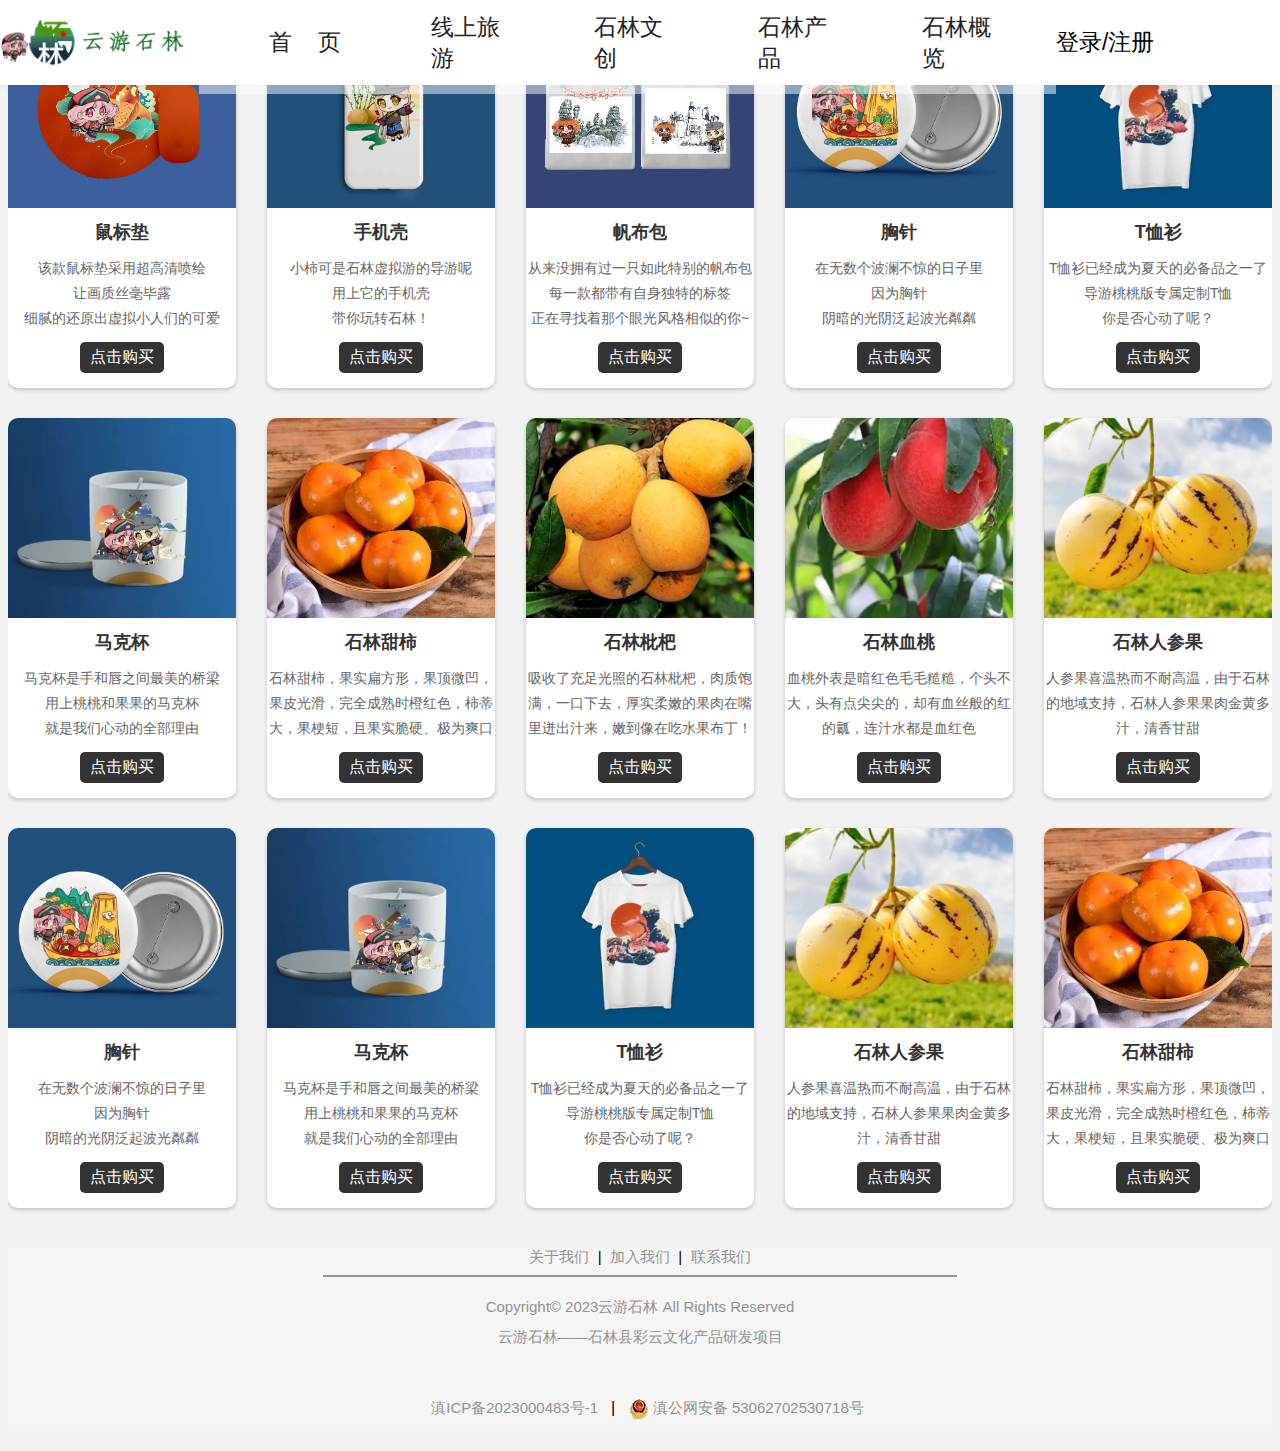
<file: customer_front/page/shop.html>
<!DOCTYPE html>
<html lang="en">
<head>
    <meta charset="UTF-8">
    <title>石头长在云天外</title>
    <meta name="viewport" content="width=device-width, initial-scale=1">
    <link rel="shortcut icon" href="../image/logo.ico">
    <link rel="stylesheet" href="../css/shop2.css">
    <link rel="stylesheet" href="../css/universalcss.css">
</head>
<body>
<div class="custom-cursor">
    <img src="../image/cursor.png" alt="Custom Cursor">
</div>
<script>
    document.addEventListener('mousemove', function(e) {
        var cursor = document.querySelector('.custom-cursor');
        cursor.style.top = e.clientY + 'px';
        cursor.style.left = e.clientX + 'px';
    });
</script>

<div class="top-bar">
    <div class="box-top">
        <div class="box-top-left">
            <a href="../index.html">
                <img src="../image/index_page.png" alt="">
            </a>
        </div>

        <div class="box-top-middle">
            <ul class="top-ui-middle">
                <li>
                    <a class="underline" href="../index.html">首&nbsp;&nbsp;&nbsp;&nbsp;页</a>
                </li>
                <li>
                    <a class="underline" href="#"
                       target="_blank">线上旅游</a>
                </li>
                <li>
                    <a class="underline" href="../page/culturalworks.html" target="_blank">石林文创</a>
                </li>
                <li>
                    <a class="underline" href="../page/shop.html" target="_blank">石林产品</a>
                </li>
                <li>
                    <a class="underline" href="../page/introduce.html" target="_blank">石林概览</a>
                </li>
            </ul>

        </div>

        <div class="box-top-right">
            <div class="top-ui-right">
                <a href="#" target="_blank" class="button">登录/注册</a>
            </div>
        </div>
    </div>
</div>

<header>
    <div class="products">

        <div class="product">
            <img src="../image/shubiaodian.png" alt="Product Image">
            <h2>鼠标垫</h2>
            <p>该款鼠标垫采用超高清喷绘<br>让画质丝毫毕露<br>细腻的还原出虚拟小人们的可爱</p>
            <button>点击购买</button>
        </div>

        <div class="product">
            <img src="../image/shoujike.jpg" alt="Product Image">
            <h2>手机壳</h2>
            <p>小柿可是石林虚拟游的导游呢<br/>用上它的手机壳<br/>带你玩转石林！</p>
            <button>点击购买</button>
        </div>

        <div class="product">
            <img src="../image/fanbubao.jpg" alt="Product Image">
            <h2>帆布包</h2>
            <p>从来没拥有过一只如此特别的帆布包<br/>每一款都带有自身独特的标签<br/>正在寻找着那个眼光风格相似的你~</p>
            <button>点击购买</button>
        </div>

        <div class="product">
            <img src="../image/xiongzhen.png" alt="Product Image">
            <h2>胸针</h2>
            <p>在无数个波澜不惊的日子里<br/>因为胸针<br>阴暗的光阴泛起波光粼粼<br/></p>
            <button>点击购买</button>
        </div>

        <div class="product">
            <img src="../image/Txueshan.jpg" alt="Product Image">
            <h2>T恤衫</h2>
            <p>T恤衫已经成为夏天的必备品之一了<br/>导游桃桃版专属定制T恤<br/>你是否心动了呢？</p>
            <button>点击购买</button>
        </div>

        <div class="product">
            <img src="../image/makebei.jpg" alt="Product Image">
            <h2>马克杯</h2>
            <p>马克杯是手和唇之间最美的桥梁<br/>用上桃桃和果果的马克杯<br/>就是我们心动的全部理由</p>
            <button>点击购买</button>
        </div>
        <div class="product">
            <img src="../image/tianshi.jpg" alt="Product Image">
            <h2>石林甜柿</h2>
            <p>石林甜柿，果实扁方形，果顶微凹，果皮光滑，完全成熟时橙红色，柿蒂大，果梗短，且果实脆硬、极为爽口</p>
            <button>点击购买</button>
        </div>

        <div class="product">
            <img src="../image/pipa.jpg" alt="Product Image">
            <h2>石林枇杷</h2>
            <p>吸收了充足光照的石林枇杷，肉质饱满，一口下去，厚实柔嫩的果肉在嘴里迸出汁来，嫩到像在吃水果布丁！</p>
            <button>点击购买</button>
        </div>

        <div class="product">
            <img src="../image/xuetao.jpg" alt="Product Image">
            <h2>石林血桃</h2>
            <p>血桃外表是暗红色毛毛糙糙，个头不大，头有点尖尖的，却有血丝般的红的瓤，连汁水都是血红色</p>
            <button>点击购买</button>
        </div>
        <div class="product">
            <img src="../image/renshenguo.jpg" alt="Product Image">
            <h2>石林人参果</h2>
            <p>人参果喜温热而不耐高温，由于石林的地域支持，石林人参果果肉金黄多汁，清香甘甜</p>
            <button>点击购买</button>
        </div>

        <div class="product">
            <img src="../image/xiongzhen.png" alt="Product Image">
            <h2>胸针</h2>
            <p>在无数个波澜不惊的日子里<br/>因为胸针<br>阴暗的光阴泛起波光粼粼<br/></p>
            <button>点击购买</button>
        </div>

        <div class="product">
            <img src="../image/makebei.jpg" alt="Product Image">
            <h2>马克杯</h2>
            <p>马克杯是手和唇之间最美的桥梁<br/>用上桃桃和果果的马克杯<br/>就是我们心动的全部理由</p>
            <button>点击购买</button>
        </div>
        <div class="product">
            <img src="../image/Txueshan.jpg" alt="Product Image">
            <h2>T恤衫</h2>
            <p>T恤衫已经成为夏天的必备品之一了<br/>导游桃桃版专属定制T恤<br/>你是否心动了呢？</p>
            <button>点击购买</button>
        </div>

        <div class="product">
            <img src="../image/renshenguo.jpg" alt="Product Image">
            <h2>石林人参果</h2>
            <p>人参果喜温热而不耐高温，由于石林的地域支持，石林人参果果肉金黄多汁，清香甘甜</p>
            <button>点击购买</button>
        </div>

        <div class="product">
            <img src="../image/tianshi.jpg" alt="Product Image">
            <h2>石林甜柿</h2>
            <p>石林甜柿，果实扁方形，果顶微凹，果皮光滑，完全成熟时橙红色，柿蒂大，果梗短，且果实脆硬、极为爽口</p>
            <button>点击购买</button>
        </div>
    </div>
</header>

<div class="footer">
    <div class="row_1" style="margin-bottom: 0">
        <a class="text" href=" "><span>&nbsp;关于我们&nbsp;</span></a><span> | </span>
        <a class="text" href=" "><span>&nbsp;加入我们&nbsp;</span></a><span> | </span>
        <a class="text" href=" "><span>&nbsp;联系我们&nbsp;</span></a>
    </div>
    <hr style="border: 1px solid #939393; width: 50%;">
    <div class="beian">
        <p>
            Copyright© 2023云游石林 All Rights Reserved <br/>
            云游石林——石林县彩云文化产品研发项目
        </p>
        <center>
            <a target="_blank" href="https://beian.miit.gov.cn/"
               style="text-decoration:none;font-size: 15px;color:#939393;">
                 滇ICP备2023000483号-1
            </a>
            <span> &nbsp;&nbsp;|&nbsp;&nbsp; </span>
            <a target="_blank" style="text-decoration:none;font-size: 15px;color:#939393;"
               href="http://www.beian.gov.cn/portal/registerSystemInfo?recordcode=53062702530718">
                <img src="../image/beian.png" style="vertical-align:middle;" alt="图片">
                滇公网安备 53062702530718号
            </a>
        </center>
    </div>
</div>
</body>
</html>
</file>
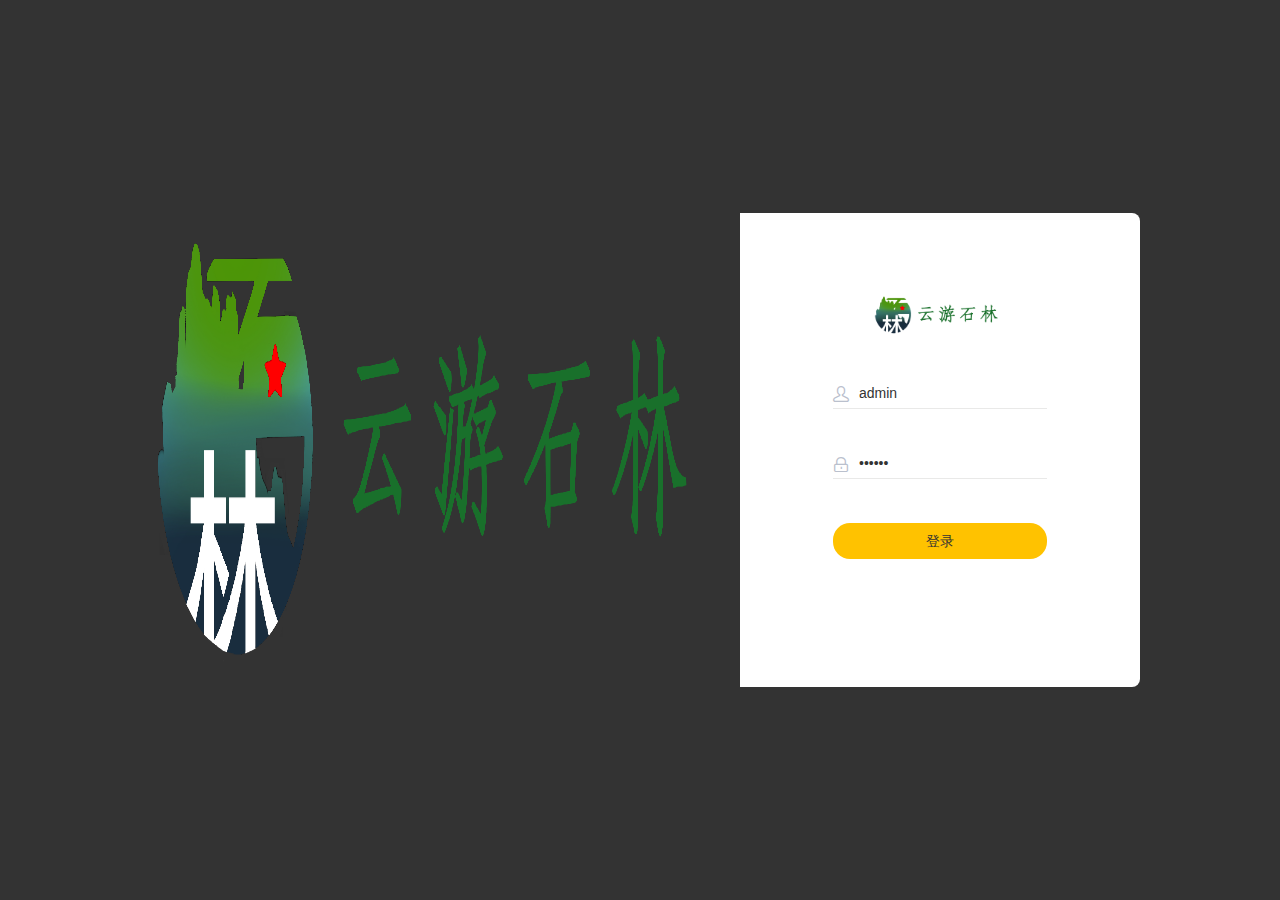
<file: administrator_front/page/login/login.html>
<!DOCTYPE html>
<html lang="en">
<head>
  <meta charset="UTF-8">
  <meta http-equiv="X-UA-Compatible" content="IE=edge">
  <meta name="viewport" content="width=device-width, initial-scale=1.0">
  <title>瑞吉外卖管理端</title>
  <link rel="shortcut icon" href="../../favicon.ico">
  <!-- 引入样式 -->
  <link rel="stylesheet" href="../../plugins/element-ui/index.css" />
  <link rel="stylesheet" href="../../styles/common.css">
  <link rel="stylesheet" href="../../styles/login.css">
  <link rel="stylesheet" href="../../styles/icon/iconfont.css" />
  <style>
    .body{
      min-width: 1366px;
    }
  </style>
</head> 

<body>
  <div class="login" id="login-app">
    <div class="login-box">
      <img src="../../images/index_page.png" alt="">
      <div class="login-form">
        <el-form ref="loginForm" :model="loginForm" :rules="loginRules" >
          <div class="login-form-title">
            <img src="../../images/index_page.png" style="width:139px;height:42px;" alt="" />
          </div>
          <el-form-item prop="username">
            <el-input v-model="loginForm.username" type="text" auto-complete="off" placeholder="账号" maxlength="20"
              prefix-icon="iconfont icon-user"></el-input>
          </el-form-item>
          <el-form-item prop="password">
            <el-input v-model="loginForm.password" type="password" placeholder="密码" prefix-icon="iconfont icon-lock" maxlength="20"
              @keyup.enter.native="handleLogin"></el-input>
          </el-form-item>
          <el-form-item style="width:100%;">
            <el-button :loading="loading" class="login-btn" size="medium" type="primary" style="width:100%;"
              @click.native.prevent="handleLogin">
              <span v-if="!loading">登录</span>
              <span v-else>登录中...</span>
            </el-button>
          </el-form-item>
        </el-form>
      </div>
    </div>
  </div>

  <!-- 开发环境版本，包含了有帮助的命令行警告 -->
  <script src="../../plugins/vue/vue.js"></script>
  <!-- 引入组件库 -->
  <script src="../../plugins/element-ui/index.js"></script>
  <!-- 引入axios -->
  <script src="../../plugins/axios/axios.min.js"></script>
  <script src="../../js/request.js"></script>
  <script src="../../js/validate.js"></script>
  <script src="../../api/login.js"></script>

  <script>
    new Vue({
      el: '#login-app',
      data() {
        return {
          loginForm:{
            username: 'admin',
            password: '123456'
          },
          loading: false
        }
      },
      computed: {
        loginRules() {
          const validateUsername = (rule, value, callback) => {
            if (value.length < 1 ) {
              callback(new Error('请输入用户名'))
            } else {
              callback()
            }
          }
          const validatePassword = (rule, value, callback) => {
            if (value.length < 6) {
              callback(new Error('密码必须在6位以上'))
            } else {
              callback()
            }
          }
          return {
            'username': [{ 'validator': validateUsername, 'trigger': 'blur' }],
            'password': [{ 'validator': validatePassword, 'trigger': 'blur' }]
          }
        }
      },
      created() {
      },
      methods: {
        async handleLogin() {
          this.$refs.loginForm.validate(async (valid) => {
            if (valid) {
              this.loading = true
              let res = await loginApi(this.loginForm)
              if (String(res.code) === '1') {
                localStorage.setItem('userInfo',JSON.stringify(res.data))
                window.location.href= '../../index.html'
              } else {
                this.$message.error(res.msg)
                this.loading = false
              }
            }
          })
        }
      }
    })
  </script>
</body>

</html>
</file>
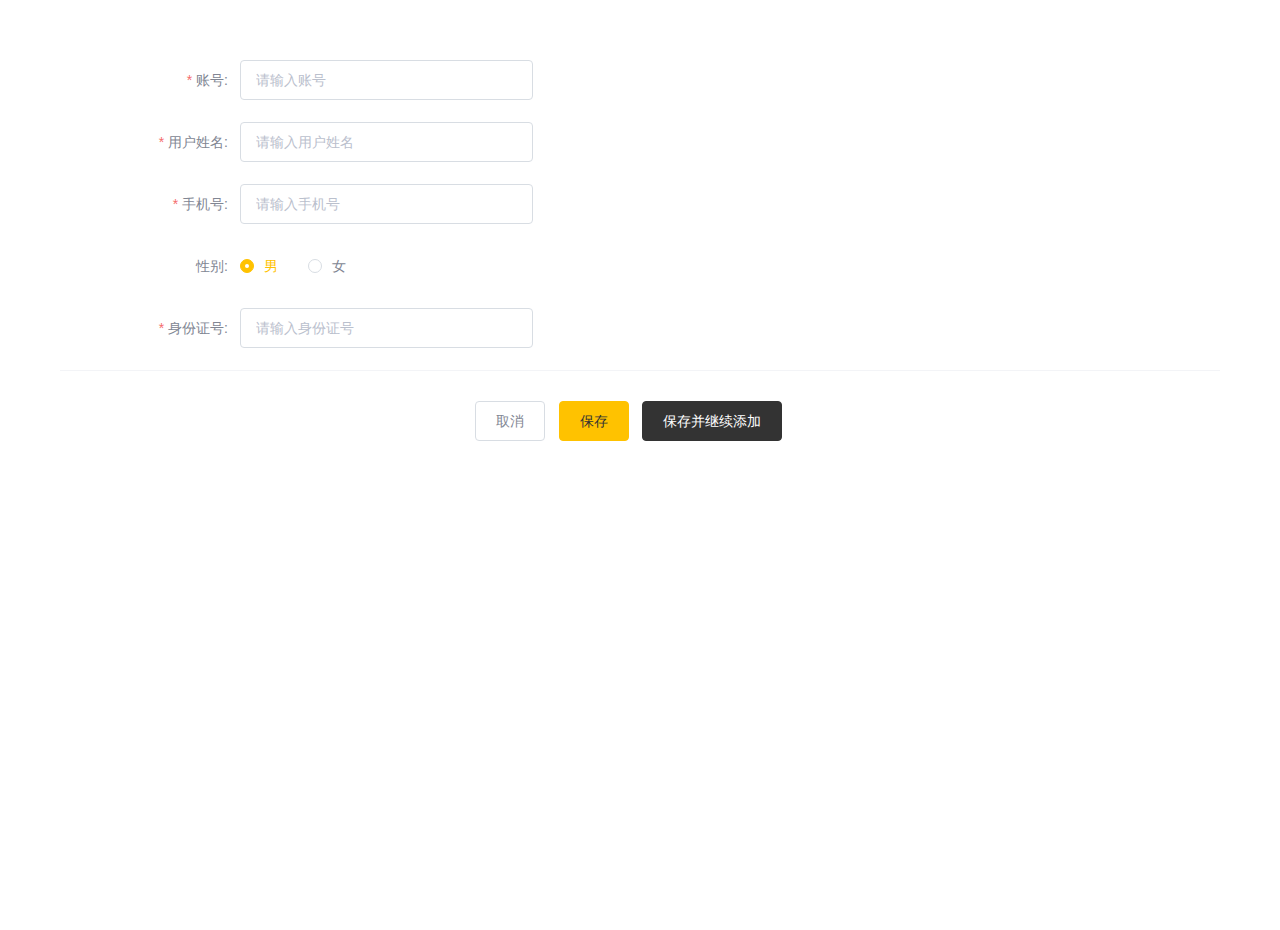
<file: administrator_front/page/member/add.html>
<!DOCTYPE html>
<html lang="en">
<head>
  <meta charset="UTF-8">
  <meta http-equiv="X-UA-Compatible" content="IE=edge">
  <meta name="viewport" content="width=device-width, initial-scale=1.0">
  <title>云游石林管理端</title>
  <link rel="shortcut icon" href="../../logo.ico">
  <!-- 引入样式 -->
  <link rel="stylesheet" href="../../plugins/element-ui/index.css" />
  <link rel="stylesheet" href="../../styles/common.css" />
  <link rel="stylesheet" href="../../styles/page.css" />
</head>
<body>
  <div class="addBrand-container" id="member-add-app">
    <div class="container">
      <el-form
        ref="ruleForm"
        :model="ruleForm"
        :rules="rules"
        :inline="false"
        label-width="180px"
        class="demo-ruleForm"
      >
        <el-form-item label="账号:" prop="username">
          <el-input v-model="ruleForm.username" placeholder="请输入账号" maxlength="20"/>
        </el-form-item>
        <el-form-item
          label="用户姓名:"
          prop="name"
        >
          <el-input
            v-model="ruleForm.name"
            placeholder="请输入用户姓名"
            maxlength="20"
          />
        </el-form-item>

        <el-form-item
          label="手机号:"
          prop="phone"
        >
          <el-input
            v-model="ruleForm.phone"
            placeholder="请输入手机号"
            maxlength="20"
          />
        </el-form-item>
        <el-form-item
          label="性别:"
          prop="sex"
        >
          <el-radio-group v-model="ruleForm.sex">
            <el-radio label="男"></el-radio>
            <el-radio label="女"></el-radio>
          </el-radio-group>
        </el-form-item>
        <el-form-item
          label="身份证号:"
          prop="idNumber"
        >
          <el-input
            v-model="ruleForm.idNumber"
            placeholder="请输入身份证号"
            maxlength="20"
          />
        </el-form-item>
        <div class="subBox address">
          <el-form-item>
            <el-button  @click="goBack()">
              取消
            </el-button>
            <el-button
              type="primary"
              @click="submitForm('ruleForm', false)"
            >
              保存
            </el-button>
            <el-button
              v-if="actionType == 'add'"
              type="primary"
              class="continue"
              @click="submitForm('ruleForm', true)"
            >
              保存并继续添加
            </el-button>
          </el-form-item>
        </div>
      </el-form>
    </div>
  </div>
    <!-- 开发环境版本，包含了有帮助的命令行警告 -->
    <script src="../../plugins/vue/vue.js"></script>
    <!-- 引入组件库 -->
    <script src="../../plugins/element-ui/index.js"></script>
    <!-- 引入axios -->
    <script src="../../plugins/axios/axios.min.js"></script>
    <script src="../../js/request.js"></script>
    <script src="../../api/member.js"></script>
    <script src="../../js/validate.js"></script>
    <script src="../../js/index.js"></script>
    <script>
      new Vue({
        el: '#member-add-app',
        data() {
          return {
            id: '',
            actionType : '',
            ruleForm : {
                'name': '',
                'phone': '',
                'sex': '男',
                'idNumber': '',
                username: ''
            }
          }
        },
        computed: {
          rules () {
            return {
              //账号
              username: [
                {
                  required: true, 'validator': checkUserName, trigger: 'blur'
                }
              ],
              //姓名
              name: [{ required: true, 'validator': checkName, 'trigger': 'blur' }],
              'phone': [{ 'required': true, 'validator': checkPhone, 'trigger': 'blur' }],
              'idNumber': [{ 'required': true, 'validator': validID, 'trigger': 'blur' }]
            }
          }
        },
        created() {
          this.id = requestUrlParam('id')
          this.actionType = this.id ? 'edit' : 'add'
          if (this.id) {
            this.init()
          }
        },
        mounted() {
        },
        methods: {
          async init () {
            queryEmployeeById(this.id).then(res => {
              console.log(res)
              if (String(res.code) === '1') {
                console.log(res.data)
                this.ruleForm = res.data
                this.ruleForm.sex = res.data.sex === '0' ? '女' : '男'
                // this.ruleForm.password = ''
              } else {
                this.$message.error(res.msg || '操作失败')
              }
            })
          },
          submitForm (formName, st) {
            this.$refs[formName].validate((valid) => {
              if (valid) {
                if (this.actionType === 'add') {
                  const params = {
                    ...this.ruleForm,
                    sex: this.ruleForm.sex === '女' ? '0' : '1'
                  }
                  addEmployee(params).then(res => {
                    if (res.code === 1) {
                      this.$message.success('员工添加成功！')
                      if (!st) {
                        this.goBack()
                      } else {
                        this.ruleForm = {
                          username: '',
                          'name': '',
                          'phone': '',
                          // 'password': '',
                          // 'rePassword': '',/
                          'sex': '男',
                          'idNumber': ''
                        }
                      }
                    } else {
                      this.$message.error(res.msg || '操作失败')
                    }
                  }).catch(err => {
                    this.$message.error('请求出错了：' + err)
                  })
                } else {
                  const params = {
                    ...this.ruleForm,
                    sex: this.ruleForm.sex === '女' ? '0' : '1'
                  }
                  editEmployee(params).then(res => {
                    if (res.code === 1) {
                      this.$message.success('员工信息修改成功！')
                      this.goBack()
                    } else {
                      this.$message.error(res.msg || '操作失败')
                    }
                  }).catch(err => {
                    this.$message.error('请求出错了：' + err)
                  })
                }
              } else {
                console.log('error submit!!')
                return false
              }
            })
          },
          goBack(){
            window.parent.menuHandle({
              id: '2',
              url: '/backend/page/member/list.html',
              name: '员工管理'
            },false)
          }
        }
      })
    </script>
</body>
</html>
</file>
<file: customer_front/css/index.css>
/*整体页面*/
body {
    margin: 0;
    padding: 0;
    font-family: Arial, sans-serif;
    cursor: none; /* 隐藏默认鼠标箭头 */
}
img {
    max-width: 100%;
    height: auto;
    margin: 2rem 0;
}
/*第一网页页面*/
header {
    margin: 0;
    padding: 0;
    height: 100vh;
    display: flex;
    justify-content: center;
    align-items: center;
    background-image: url("../image/background_index.jpg");
    background-size: cover;
    background-position: center;
    overflow: hidden;
    position: relative;
}
.overlay {
    position: absolute;
    top: 0;
    left: 0;
    width: 100%;
    height: 100%;
    background: linear-gradient(to bottom, rgba(255, 255, 255, 0.5) 70%, rgba(255, 255, 255, 1) 85%);
    pointer-events: none;
    z-index: 0;
}
.imgBox {
    margin: 250px 170px 100px 170px;
    position: relative;
    height: 520px; /* 调整幻灯片的高度 */
    overflow: hidden;
    transition: transform 0.3s;
}
.imgBox:hover {
    transform: scale(1.1);
}
.slidershow {
    width: 100%;
    height: 100%;
    overflow: hidden;
    position: relative;
}
.slidershow .slides {
    width: 500%;
    height: 100%;
    display: flex;
    animation: slide-animation 20s infinite;
}
.slidershow .slide {
    width: 20%;
    height: 100%;
    margin: 0 20px;
}
.slidershow .slide img {
    width: 100%;
    height: 100%;
}
.slide img {
    box-shadow: 0 2px 4px rgba(0, 0, 0, 0.5);
    border-radius: 10px;
}
.slide {
    position: relative;
}
.caption {
    position: absolute;
    bottom: 15px;
    right: 10px;
    background-color: rgba(0, 0, 0, 0.4); /* 使用 RGBA 颜色值设置半透明背景色 */
    color: white;
    padding: 5px;
    font-size: 16px;
}
@keyframes slide-animation {
    0% {
        margin-left: 0;
    }
    20% {
        margin-left: 0;
    }
    25% {
        margin-left: -100%;
    }
    45% {
        margin-left: -100%;
    }
    50% {
        margin-left: -200%;
    }
    70% {
        margin-left: -200%;
    }
    75% {
        margin-left: -300%;
    }
    95% {
        margin-left: -300%;
    }
    100% {
        margin-left: 0; /* 修改为0，使图片循环回到起始位置 */
    }
}
.textContainer {
    position: absolute;
    top: 20%;
    left: 50%;
    transform: translate(-50%, -50%);
    text-align: center;
    width: 100%;
    color: green;
    font-size: 30px;
    font-weight: lighter;
    text-shadow: 2px 2px 4px #ffffff;
}
.textContainer:hover h1 {
    color: limegreen;
}

/*-- about --*/
.about {
    display: flex;
    justify-content: center;
    height: 100vh;
}
.aboutcontainer {
    height: 100%;
    width: 79%;
    display: flex;
    flex-direction: column;
    align-items: center;
    box-shadow: -5px 0 5px -5px rgba(0, 0, 0, 0.2),
                 5px 0 5px -5px rgba(0, 0, 0, 0.2),
                 0 5px 5px -5px rgba(0, 0, 0, 0.2);
    border-radius: 10px;
    padding: 2em;
    background-color: #f5f5f5;
}
.heading {
    text-align: center;
    font-size: 50px;
    font-weight: bold;
    color: green;
    text-shadow: 2px 2px 4px rgba(0, 0, 0, 0.5);
    margin-bottom: 1px;
}
.heading:hover{
    color: lightgreen;
}
.about_content {
    display: flex;
    justify-content: center;
    align-items: center;
    flex-wrap: wrap;
    margin-top: 2em;
}
.about_left {
    min-height: 400px;
    flex: 0 0 40%;
    margin-right: 2em;
}
.about_left img {
    justify-content: center;
    width: 100%;
    height: 100%;
    object-fit: cover;
}
.about_left img:hover{
    transform: scale(1.1);
}
.about_left {
    flex: 0.4;
}
.about_right {
    flex: 0.6;
    padding-left: 2em;
}
.about_right h3 {
    font-size: 28px;
    text-transform: uppercase;
    letter-spacing: 0;
    color: #da9d40;
    margin-bottom: .6em;
}
.about_right h4 {
    text-transform: capitalize;
    color: #353535;
    margin-bottom: 1em;
}
.about_right p {
    line-height: 28px;
    letter-spacing: .5px;
    font-size: 14px;
    text-transform: capitalize;
}
.about_right {
    padding-left: 4em;
}
.about_right ul li a {
    padding: 10px 30px;
    text-decoration: none;
    color: #333;
    font-size: 15px;
    border: 2px solid #333;
}
.about_right ul li {
    display: inline-block;
    margin-top: 2em;
}
.about_right .w3l, .about_right .w3ls_more:hover {
    border: 2px solid #da9d40;
    color: #fff !important;
    background: #da9d40;
}
.about_right .w3l:hover, .about_right .w3ls_more {
    border: 2px solid #333;
    color: #fff !important;
    background: #333;
}

/*guide页面*/
.guidesection{
    display: flex;
    justify-content: center;
    height: 80vh;
}
.guidecontainer{
    background-color: #f5f5f5;
    width: 83%;
    box-shadow: -5px 0 5px -5px rgba(0, 0, 0, 0.2),
                 5px 0 5px -5px rgba(0, 0, 0, 0.2);
}
.guidecontainer h1{
    text-align: center;
    font-size: 40px;
    font-weight: bold;
    color: green;
    text-shadow: 2px 2px 4px rgba(0, 0, 0, 0.3);
}
.guidecontainer h1:hover{
    color: limegreen;
}
.team-row {
    width:100%;
    display: flex;
    justify-content: space-between;
    bottom: 0;
}
.team {
    width: 300px;
    margin: 20px;
    background-color: #d9e4f4;
    display: flex;
    flex-direction: column;
    align-items: center;
    text-align: center;
    box-shadow: 0 0 10px rgba(0, 0, 0, 0.5);
    border-radius: 10px;
}
.team p{
    font-size: 15px;
    color: green;
}
.team-img {
    width: 180px; /* 调整图片大小 */
    margin: 0 10px 0 10px;
}
.team-img:hover {
    transform: scale(1.1);
}
.team-agile {
    margin-top: 0; /* 调整图片与文字间的距离 */
}
.team-agile h4 {
    margin-top: 10px; /* 调整<h4>与上方元素的距离 */
    margin-bottom: 5px; /* 调整<h4>与下方元素的距离 */
    font-size: 20px;
    color: green;
}
.team-agile h4:hover{
    transform: scale(1.3);
}

/*--services --*/
.w3-services {
    background-size: cover;
    -webkit-background-size: cover;
    -moz-background-size: cover;
    -o-background-size: cover;
    background-attachment: fixed;
    margin-bottom: 10px;
    display: flex;
    justify-content: center;
}
.container {
    background-color: #f5f5f5;
    width: 83%;
    box-shadow: -5px 0 5px -5px rgba(0, 0, 0, 0.2),
                 5px 0 5px -5px rgba(0, 0, 0, 0.2);
    border-radius: 10px;
}
.w3-services-grids{
    margin-bottom: 80px;
}
.w3-services h3.heading, .testimonials h3.heading {
    text-align: center;
    font-size: 50px;
    font-weight: bold;
    color: green;
    text-shadow: 2px 2px 4px rgba(0, 0, 0, 0.5);
    margin-bottom: 20px;
}
.w3-services h3.heading:hover {
    color: lightgreen;
}
.w3-services-left-grid {
    display: flex;
    flex-direction: column;
    align-items: center;
}
.w3-services-left-grid h4, .w3-services-left-grid p, .w3-services-left-grid .more {
    margin: 10px 0;
}

.w3-services-left-grid h3 {
    color: #fff;
}
.w3-services-left-grid h4 {
    font-size: 1.6em;
    color: green;
    margin-bottom: 1em;
    text-transform: uppercase;
    letter-spacing: 2px;
}
.w3-services-left-grid p, .w3-icon-grid1 p {
    font-size: 14px;
    line-height: 28px;
    letter-spacing: 0.5px;
    text-transform: capitalize;
    color: black;
    padding: 0 0;
}
.w3-icon-grid1 i {
    font-size: 2em;
    color: #da9d40;
    float: left;
    width: 40px;
}
.w3-icon-grid-gap1 {
    margin-bottom: 60px;
}
.w3-services-right-grid h3 {
    text-transform: uppercase;
    color: black;
    font-size: 18px;
    font-weight: 500;
    letter-spacing: 1px;
    float: left;
    margin-top: 5px;
    margin-bottom: 15px;
}
.w3-services-left-grid a {
    text-transform: capitalize;
    padding: 8px 30px;
    font-size: 15px;
    border: 2px solid #da9d40;
    color: #ffffff;
    background: #da9d40;
    text-decoration: none;
}
.w3-services-left-grid a:hover {
    background: transparent;
    border: 2px solid #da9d40;
    color: #da9d40;
}
.more {
    margin: 2em 0;
}
.w3-icon-grid-gap2 {
    margin-top: 0;
}
.w3-icon-grid1 {
    display: flex;
    flex-direction: row;
    align-items: center;
    text-align: center;
}
.w3-icon-grid1 i {
    font-size: 2em;
    color: #da9d40;
    margin-right: 10px;
}
.w3-icon-grid1 h3 {
    font-size: 18px;
    font-weight: 500;
    margin-top: 5px;
    margin-bottom: 15px;
}
.w3-icon-grid1 p {
    font-size: 14px;
    line-height: 20px;
    letter-spacing: 0.5px;
    text-transform: capitalize;
    color: black;
    padding: 0 10px;
    margin-top: 0;
}
.w3-services-grids {
    display: flex;
    justify-content: space-between;
}
.w3-services-left-grid {
    flex-basis: 50%;
    display: flex;
    justify-content: center;
    align-content: center;
}
.w3-services-right-grid {
    flex-basis: 50%;
}
</file>
<file: customer_front/css/universalcss.css>
/*导航栏*/
.top-bar {
    height: 85px;
    width: 100%;
    top: 0;
    left: 0;
    position: fixed;
    z-index: 2001;
    font-size: 23px;
    font-weight: 400;
    color: #222226;
    background-color: #fff;
}
.box-top {
    display: flex;
    align-items: center;
    height: 85px;
    width: 100%;
    /* 最小宽度，窗口缩小之后到1280px不会再缩小 */
    min-width: 1280px;
    box-sizing: border-box;
    padding: 0 24px;

    justify-content: space-between;
    -webkit-box-pack: justify;
    /* 阴影  水平阴影距离，垂直阴影距离， 模糊尺寸， 阴影尺寸 颜色*/
    box-shadow:0 2px 4px 0 rgb(0, 0, 0,5%);
}

/*左*/
.box-top-left {
    width: 15%;
    display: flex;
    align-items: center;
}
.box-top-left a{
    height: 100%;
}
.box-top-left img{
    vertical-align: top;
    margin-right: 10px; /* 可选：为图像添加右侧间距 */
}

/*中*/
.box-top-middle {
    display: flex;
    align-items: center;
    width: 70%;
    background-color: rgba(255,255,255,0.5);
    padding: 20px;
}
.top-ui-middle {
    display: flex;
    align-items: center;
    justify-content: center;
    list-style: none;
    padding: 0;
    margin: 0;
    background-color: rgba(255, 255, 255, 0.5);
}
.top-ui-middle li {
    position: relative;
    margin-left: 50px;
    margin-right: 40px;
}
.top-ui-middle a {
    position: relative;
    padding-bottom: 6px; /* 调整间距大小 */
    z-index: 2001;
    font-size: 23px;
    font-weight: 400;
    color: #222226;
    background-color: #fff;
    text-decoration: none;
}
.top-ui-middle a::before {
    content: "";
    position: absolute;
    bottom: 0;
    left: 50%;
    transform: translateX(-50%);
    width: 0;
    height: 2px;
    background-color: gray;
    transition: width 0.2s ease-out;
}
.top-ui-middle a:hover::before {
    width: 100%;
}

/*右*/
.box-top-right {
    width: 6%;
    min-width: 200px;
    display: flex;
    align-items: center;
    background-color: rgba(255, 255, 255, 0.5);
}
.box-top-right a {
    position: relative;
    display: inline-block;
    color: black;
    text-decoration: none;
    margin-bottom: -2px; /* 调整间距大小 */
    padding-bottom: 2px; /* 添加底部内边距以保持横线与文字之间的距离 */
}
.box-top-right a::before {
    content: "";
    position: absolute;
    bottom: -2px; /* 将横线位置上移以保持与文字的对齐 */
    left: 50%;
    transform: translateX(-50%);
    width: 0;
    height: 2px;
    background-color: gray;
    transition: width 0.2s ease-out;
}
.box-top-right a:hover::before {
    width: 100%;
}
/*鼠标*/

.custom-cursor {
    position: fixed;
    top: 0;
    left: 0;
    pointer-events: none;
    z-index: 9999;
}
.custom-cursor img {
    width: 30px; /* 设置图片宽度 */
    height: 30px; /* 设置图片高度 */
}

/*页脚*/
.footer{
    background-color: whitesmoke;
    width: 100%;
    height: 180px;
}
.row_1{
    margin-top: 10px;
    text-align: center;
    font-size: 15px;
}
.row_1 a{
    color:#939393;
    text-decoration: none;//下划线;
}
.text:hover {
    color: black;
}

.beian p{
    font-size: 15px;
    color:#939393;
    line-height: 2;
    text-align: center;
}
.beian p:hover{
    color: black;
}
</file>
<file: customer_front/css/introduce.css>
body {
    margin: 0;
    padding: 0;
    font-family: Arial, sans-serif;
    cursor: none; /* 隐藏默认鼠标箭头 */
}
img {
    max-width: 100%;
    height: auto;
    margin: 2rem 0;
}
header {
    margin: 0;
    padding: 0;
    height: 100vh;
    display: flex;
    justify-content: center;
    align-items: center;
    background-image: url("../image/background_index.jpg");
    background-size: cover;
    background-position: center;
    overflow: hidden;
    position: relative;
}
.overlay {
    position: absolute;
    top: 0;
    left: 0;
    width: 100%;
    height: 100%;
    background: linear-gradient(to bottom, rgba(255, 255, 255, 0.5) 70%, rgba(255, 255, 255, 1) 85%);
    pointer-events: none;
    z-index: 0;
}
.naturaltour{
    display: flex;
    justify-content: center;
}
.container{
    background-color: #f5f5f5;
    width: 83%;
    box-shadow: -5px 0 5px -5px rgba(0, 0, 0, 0.2),
                 5px 0 5px -5px rgba(0, 0, 0, 0.2);
}
.heading{
    text-align: center;
    font-size: 50px;
    font-weight: bold;
    color: green;
    text-shadow: 2px 2px 4px rgba(0, 0, 0, 0.5);
    margin-bottom: 1px;
}
.heading:hover{
    color: limegreen;
}
.spots{
    flex-direction: row;
    display: flex;
    align-content: center;
    justify-content: center;
}
.spotbox{
    flex-direction: column;
    width: 700px;
    height: 600px;
    display: flex;
    align-content: center;
    justify-content: center;
    margin-left: 20px;
    margin-right: 50px;
}
.spotbox img{
    width: 600px;
    height: 500px;
    margin-bottom: 5px;
}
.spotbox img:hover{
    transform: scale(1.1);
}
.spotbox p{
    font-size: 18px;
    color: #8c939d;
}
.spotbox p:hover{
    color: black;
}
.nationaltour{
    display: flex;
    justify-content: center;
}
.redtour{
    display: flex;
    justify-content: center;
}
.redtourcontainer{
    background-color: #f5f5f5;
    width: 83%;
    box-shadow: -5px 0 5px -5px rgba(0, 0, 0, 0.2),
                 5px 0 5px -5px rgba(0, 0, 0, 0.2);
    border-radius: 10px;
}
</file>
<file: customer_front/css/login_logup.css>
/*整体页面*/
body {
    margin: 0;
    padding: 0;
    font-family: Arial, sans-serif;
    cursor: none; /* 隐藏默认鼠标箭头 */
}
header{
    margin: 0;
    padding: 0;
    height: 100vh;
    display: flex;
    justify-content: center;
    align-items: center;
    background-image: url("../image/shilin_4.webp");
    background-size: cover;
    background-position: center;
    overflow: hidden;
    position: relative;
}
.overlay {
    position: absolute;
    top: 0;
    left: 0;
    width: 100%;
    height: 100%;
    background: linear-gradient(to bottom, rgba(255, 255, 255, 0.5) 50%, rgba(255, 255, 255, 1) 85%);
    pointer-events: none;
    z-index: 0;
}
.content { //第一个页面设置
text-align: center;
    color: #333333;
    font-size: 24px;
    font-weight: bold;
    text-shadow: 2px 2px 4px rgba(255, 255, 255, 0.5);
    z-index: 1;
}

section {
    display: flex;
    flex-direction: column;
    align-items: center;
    justify-content: center;
    height: 100vh;
    text-align: center;
    color: #333333;
}
section {
    background-color: white;
}
h1 {
    font-size: 3rem;
    margin-bottom: 2rem;
}
p {
    font-size: 1.5rem;
}
img {
    max-width: 100%;
    height: auto;
    margin: 2rem 0;
}
.login-page {
    width: 360px;
    padding: 15% 0 0;
    margin: auto;
}
.form {
    position: relative;
    z-index: 1;
    background: #FFFFFF;
    max-width: 360px;
    margin: 0 auto 100px;
    padding: 45px;
    text-align: center;
    box-shadow: 0 0 20px 0 rgba(0, 0, 0, 0.2), 0 5px 5px 0 rgba(0, 0, 0, 0.24);
}
.form input {
    font-family: "Roboto", sans-serif;
    outline: 0;
    background: #f2f2f2;
    width: 100%;
    border: 0;
    margin: 0 0 15px;
    padding: 15px;
    box-sizing: border-box;
    font-size: 14px;
}
.form button {
    font-family: "Microsoft YaHei","Roboto", sans-serif;
    text-transform: uppercase;
    outline: 0;
    background: #4CAF50;
    width: 100%;
    border: 0;
    padding: 15px;
    color: #FFFFFF;
    font-size: 14px;
    -webkit-transition: all 0.3s ease;
    transition: all 0.3s ease;
    cursor: pointer;
}
.form button:hover,.form button:active,.form button:focus {
    background: #43A047;
}
.form .message {
    margin: 15px 0 0;
    color: #b3b3b3;
    font-size: 12px;
}
.form .message a {
    color: #4CAF50;
    text-decoration: none;
}
.form .hidden {
    display: none;
}
</file>
<file: customer_front/css/shop2.css>
body {
    font-family: Arial, sans-serif;
    background-color: #f2f2f2;
    cursor: none; /* 隐藏默认鼠标箭头 */
}
header2{
    margin: 0;
    padding: 0;
    height: 15vh;
    display: flex;
    flex-wrap: wrap;
    justify-content: center;
    align-items: center;
    background-size: cover;
    background-position: center;
    overflow: hidden;
    position: relative;
}
header{
    margin: 0;
    padding: 0;
    display: flex;
    justify-content: center;
    align-items: center;
    background-size: cover;
    background-position: center;
    overflow: hidden;
    position: relative;
}
h1 {
    font-size: 3rem;
    margin-bottom: 2rem;
}
p {
    font-size: 1.5rem;
}
img {
    max-width: 100%;
    height: auto;
    margin: 2rem 0;
}
section {
    padding: 20px;
    display: flex;
    flex-wrap: wrap;
    justify-content: center;
    align-items: center;
}

.products {
    display: flex;
    flex-wrap: wrap;
    justify-content: space-between;
    align-items: flex-start;
    margin: 0px;
    max-width: 1300px;
}
.product {
    width: 18%;
    height: 380px;
    margin-bottom: 30px;
    background-color: #fff;
    box-shadow: 0px 2px 4px rgba(0, 0, 0, 0.2);
    border-radius: 10px;
    overflow: hidden;
}
.product img {
    display: block;
    margin: auto;
    width: 235px;
    height: 200px;
    object-fit: cover;
    margin-bottom: 10px;
}
.product h2 {
    font-size: 18px;
    color: #333;
    line-height: 0.5;
    margin-bottom: 10px;
    text-align: center;
    padding: 5px;
    white-space: nowrap;
    overflow: hidden;
    text-overflow: ellipsis;
}
.product p {
    color: #666;
    line-height: 1.8;
    margin-bottom: 10px;
    text-align: center;
    font-size: 14px;
}
.product .price {
    font-size: 24px;
    color: #ee4d2e;
    font-weight: bold;
    margin-bottom: 10px;
    text-align: center;
}
.product button {
    background-color: #333333;
    color: #fff;
    border: none;
    padding: 5px 10px;
    font-size: 16px;
    border-radius: 5px;
    cursor: pointer;
    display: block;
    margin: auto;
    margin-bottom: 10px;
}
.product button:hover {
    background-color: #939393;
}
.product img:hover {
    transform: scale(1.2);
}
</file>
<file: administrator_front/plugins/element-ui/index.css>
@charset "UTF-8";.el-pagination--small .arrow.disabled,.el-table .hidden-columns,.el-table td.is-hidden>*,.el-table th.is-hidden>*,.el-table--hidden{visibility:hidden}.el-input__suffix,.el-tree.is-dragging .el-tree-node__content *{pointer-events:none}.el-dropdown .el-dropdown-selfdefine:focus:active,.el-dropdown .el-dropdown-selfdefine:focus:not(.focusing),.el-message__closeBtn:focus,.el-message__content:focus,.el-popover:focus,.el-popover:focus:active,.el-popover__reference:focus:hover,.el-popover__reference:focus:not(.focusing),.el-rate:active,.el-rate:focus,.el-tooltip:focus:hover,.el-tooltip:focus:not(.focusing),.el-upload-list__item.is-success:active,.el-upload-list__item.is-success:not(.focusing):focus{outline-width:0}@font-face{font-family:element-icons;src:url(fonts/element-icons.woff) format("woff"),url(fonts/element-icons.ttf) format("truetype");font-weight:400;font-display:"auto";font-style:normal}[class*=" el-icon-"],[class^=el-icon-]{font-family:element-icons!important;speak:none;font-style:normal;font-weight:400;font-variant:normal;text-transform:none;line-height:1;vertical-align:baseline;display:inline-block;-webkit-font-smoothing:antialiased;-moz-osx-font-smoothing:grayscale}.el-icon-ice-cream-round:before{content:"\e6a0"}.el-icon-ice-cream-square:before{content:"\e6a3"}.el-icon-lollipop:before{content:"\e6a4"}.el-icon-potato-strips:before{content:"\e6a5"}.el-icon-milk-tea:before{content:"\e6a6"}.el-icon-ice-drink:before{content:"\e6a7"}.el-icon-ice-tea:before{content:"\e6a9"}.el-icon-coffee:before{content:"\e6aa"}.el-icon-orange:before{content:"\e6ab"}.el-icon-pear:before{content:"\e6ac"}.el-icon-apple:before{content:"\e6ad"}.el-icon-cherry:before{content:"\e6ae"}.el-icon-watermelon:before{content:"\e6af"}.el-icon-grape:before{content:"\e6b0"}.el-icon-refrigerator:before{content:"\e6b1"}.el-icon-goblet-square-full:before{content:"\e6b2"}.el-icon-goblet-square:before{content:"\e6b3"}.el-icon-goblet-full:before{content:"\e6b4"}.el-icon-goblet:before{content:"\e6b5"}.el-icon-cold-drink:before{content:"\e6b6"}.el-icon-coffee-cup:before{content:"\e6b8"}.el-icon-water-cup:before{content:"\e6b9"}.el-icon-hot-water:before{content:"\e6ba"}.el-icon-ice-cream:before{content:"\e6bb"}.el-icon-dessert:before{content:"\e6bc"}.el-icon-sugar:before{content:"\e6bd"}.el-icon-tableware:before{content:"\e6be"}.el-icon-burger:before{content:"\e6bf"}.el-icon-knife-fork:before{content:"\e6c1"}.el-icon-fork-spoon:before{content:"\e6c2"}.el-icon-chicken:before{content:"\e6c3"}.el-icon-food:before{content:"\e6c4"}.el-icon-dish-1:before{content:"\e6c5"}.el-icon-dish:before{content:"\e6c6"}.el-icon-moon-night:before{content:"\e6ee"}.el-icon-moon:before{content:"\e6f0"}.el-icon-cloudy-and-sunny:before{content:"\e6f1"}.el-icon-partly-cloudy:before{content:"\e6f2"}.el-icon-cloudy:before{content:"\e6f3"}.el-icon-sunny:before{content:"\e6f6"}.el-icon-sunset:before{content:"\e6f7"}.el-icon-sunrise-1:before{content:"\e6f8"}.el-icon-sunrise:before{content:"\e6f9"}.el-icon-heavy-rain:before{content:"\e6fa"}.el-icon-lightning:before{content:"\e6fb"}.el-icon-light-rain:before{content:"\e6fc"}.el-icon-wind-power:before{content:"\e6fd"}.el-icon-baseball:before{content:"\e712"}.el-icon-soccer:before{content:"\e713"}.el-icon-football:before{content:"\e715"}.el-icon-basketball:before{content:"\e716"}.el-icon-ship:before{content:"\e73f"}.el-icon-truck:before{content:"\e740"}.el-icon-bicycle:before{content:"\e741"}.el-icon-mobile-phone:before{content:"\e6d3"}.el-icon-service:before{content:"\e6d4"}.el-icon-key:before{content:"\e6e2"}.el-icon-unlock:before{content:"\e6e4"}.el-icon-lock:before{content:"\e6e5"}.el-icon-watch:before{content:"\e6fe"}.el-icon-watch-1:before{content:"\e6ff"}.el-icon-timer:before{content:"\e702"}.el-icon-alarm-clock:before{content:"\e703"}.el-icon-map-location:before{content:"\e704"}.el-icon-delete-location:before{content:"\e705"}.el-icon-add-location:before{content:"\e706"}.el-icon-location-information:before{content:"\e707"}.el-icon-location-outline:before{content:"\e708"}.el-icon-location:before{content:"\e79e"}.el-icon-place:before{content:"\e709"}.el-icon-discover:before{content:"\e70a"}.el-icon-first-aid-kit:before{content:"\e70b"}.el-icon-trophy-1:before{content:"\e70c"}.el-icon-trophy:before{content:"\e70d"}.el-icon-medal:before{content:"\e70e"}.el-icon-medal-1:before{content:"\e70f"}.el-icon-stopwatch:before{content:"\e710"}.el-icon-mic:before{content:"\e711"}.el-icon-copy-document:before{content:"\e718"}.el-icon-full-screen:before{content:"\e719"}.el-icon-switch-button:before{content:"\e71b"}.el-icon-aim:before{content:"\e71c"}.el-icon-crop:before{content:"\e71d"}.el-icon-odometer:before{content:"\e71e"}.el-icon-time:before{content:"\e71f"}.el-icon-bangzhu:before{content:"\e724"}.el-icon-close-notification:before{content:"\e726"}.el-icon-microphone:before{content:"\e727"}.el-icon-turn-off-microphone:before{content:"\e728"}.el-icon-position:before{content:"\e729"}.el-icon-postcard:before{content:"\e72a"}.el-icon-message:before{content:"\e72b"}.el-icon-chat-line-square:before{content:"\e72d"}.el-icon-chat-dot-square:before{content:"\e72e"}.el-icon-chat-dot-round:before{content:"\e72f"}.el-icon-chat-square:before{content:"\e730"}.el-icon-chat-line-round:before{content:"\e731"}.el-icon-chat-round:before{content:"\e732"}.el-icon-set-up:before{content:"\e733"}.el-icon-turn-off:before{content:"\e734"}.el-icon-open:before{content:"\e735"}.el-icon-connection:before{content:"\e736"}.el-icon-link:before{content:"\e737"}.el-icon-cpu:before{content:"\e738"}.el-icon-thumb:before{content:"\e739"}.el-icon-female:before{content:"\e73a"}.el-icon-male:before{content:"\e73b"}.el-icon-guide:before{content:"\e73c"}.el-icon-news:before{content:"\e73e"}.el-icon-price-tag:before{content:"\e744"}.el-icon-discount:before{content:"\e745"}.el-icon-wallet:before{content:"\e747"}.el-icon-coin:before{content:"\e748"}.el-icon-money:before{content:"\e749"}.el-icon-bank-card:before{content:"\e74a"}.el-icon-box:before{content:"\e74b"}.el-icon-present:before{content:"\e74c"}.el-icon-sell:before{content:"\e6d5"}.el-icon-sold-out:before{content:"\e6d6"}.el-icon-shopping-bag-2:before{content:"\e74d"}.el-icon-shopping-bag-1:before{content:"\e74e"}.el-icon-shopping-cart-2:before{content:"\e74f"}.el-icon-shopping-cart-1:before{content:"\e750"}.el-icon-shopping-cart-full:before{content:"\e751"}.el-icon-smoking:before{content:"\e752"}.el-icon-no-smoking:before{content:"\e753"}.el-icon-house:before{content:"\e754"}.el-icon-table-lamp:before{content:"\e755"}.el-icon-school:before{content:"\e756"}.el-icon-office-building:before{content:"\e757"}.el-icon-toilet-paper:before{content:"\e758"}.el-icon-notebook-2:before{content:"\e759"}.el-icon-notebook-1:before{content:"\e75a"}.el-icon-files:before{content:"\e75b"}.el-icon-collection:before{content:"\e75c"}.el-icon-receiving:before{content:"\e75d"}.el-icon-suitcase-1:before{content:"\e760"}.el-icon-suitcase:before{content:"\e761"}.el-icon-film:before{content:"\e763"}.el-icon-collection-tag:before{content:"\e765"}.el-icon-data-analysis:before{content:"\e766"}.el-icon-pie-chart:before{content:"\e767"}.el-icon-data-board:before{content:"\e768"}.el-icon-data-line:before{content:"\e76d"}.el-icon-reading:before{content:"\e769"}.el-icon-magic-stick:before{content:"\e76a"}.el-icon-coordinate:before{content:"\e76b"}.el-icon-mouse:before{content:"\e76c"}.el-icon-brush:before{content:"\e76e"}.el-icon-headset:before{content:"\e76f"}.el-icon-umbrella:before{content:"\e770"}.el-icon-scissors:before{content:"\e771"}.el-icon-mobile:before{content:"\e773"}.el-icon-attract:before{content:"\e774"}.el-icon-monitor:before{content:"\e775"}.el-icon-search:before{content:"\e778"}.el-icon-takeaway-box:before{content:"\e77a"}.el-icon-paperclip:before{content:"\e77d"}.el-icon-printer:before{content:"\e77e"}.el-icon-document-add:before{content:"\e782"}.el-icon-document:before{content:"\e785"}.el-icon-document-checked:before{content:"\e786"}.el-icon-document-copy:before{content:"\e787"}.el-icon-document-delete:before{content:"\e788"}.el-icon-document-remove:before{content:"\e789"}.el-icon-tickets:before{content:"\e78b"}.el-icon-folder-checked:before{content:"\e77f"}.el-icon-folder-delete:before{content:"\e780"}.el-icon-folder-remove:before{content:"\e781"}.el-icon-folder-add:before{content:"\e783"}.el-icon-folder-opened:before{content:"\e784"}.el-icon-folder:before{content:"\e78a"}.el-icon-edit-outline:before{content:"\e764"}.el-icon-edit:before{content:"\e78c"}.el-icon-date:before{content:"\e78e"}.el-icon-c-scale-to-original:before{content:"\e7c6"}.el-icon-view:before{content:"\e6ce"}.el-icon-loading:before{content:"\e6cf"}.el-icon-rank:before{content:"\e6d1"}.el-icon-sort-down:before{content:"\e7c4"}.el-icon-sort-up:before{content:"\e7c5"}.el-icon-sort:before{content:"\e6d2"}.el-icon-finished:before{content:"\e6cd"}.el-icon-refresh-left:before{content:"\e6c7"}.el-icon-refresh-right:before{content:"\e6c8"}.el-icon-refresh:before{content:"\e6d0"}.el-icon-video-play:before{content:"\e7c0"}.el-icon-video-pause:before{content:"\e7c1"}.el-icon-d-arrow-right:before{content:"\e6dc"}.el-icon-d-arrow-left:before{content:"\e6dd"}.el-icon-arrow-up:before{content:"\e6e1"}.el-icon-arrow-down:before{content:"\e6df"}.el-icon-arrow-right:before{content:"\e6e0"}.el-icon-arrow-left:before{content:"\e6de"}.el-icon-top-right:before{content:"\e6e7"}.el-icon-top-left:before{content:"\e6e8"}.el-icon-top:before{content:"\e6e6"}.el-icon-bottom:before{content:"\e6eb"}.el-icon-right:before{content:"\e6e9"}.el-icon-back:before{content:"\e6ea"}.el-icon-bottom-right:before{content:"\e6ec"}.el-icon-bottom-left:before{content:"\e6ed"}.el-icon-caret-top:before{content:"\e78f"}.el-icon-caret-bottom:before{content:"\e790"}.el-icon-caret-right:before{content:"\e791"}.el-icon-caret-left:before{content:"\e792"}.el-icon-d-caret:before{content:"\e79a"}.el-icon-share:before{content:"\e793"}.el-icon-menu:before{content:"\e798"}.el-icon-s-grid:before{content:"\e7a6"}.el-icon-s-check:before{content:"\e7a7"}.el-icon-s-data:before{content:"\e7a8"}.el-icon-s-opportunity:before{content:"\e7aa"}.el-icon-s-custom:before{content:"\e7ab"}.el-icon-s-claim:before{content:"\e7ad"}.el-icon-s-finance:before{content:"\e7ae"}.el-icon-s-comment:before{content:"\e7af"}.el-icon-s-flag:before{content:"\e7b0"}.el-icon-s-marketing:before{content:"\e7b1"}.el-icon-s-shop:before{content:"\e7b4"}.el-icon-s-open:before{content:"\e7b5"}.el-icon-s-management:before{content:"\e7b6"}.el-icon-s-ticket:before{content:"\e7b7"}.el-icon-s-release:before{content:"\e7b8"}.el-icon-s-home:before{content:"\e7b9"}.el-icon-s-promotion:before{content:"\e7ba"}.el-icon-s-operation:before{content:"\e7bb"}.el-icon-s-unfold:before{content:"\e7bc"}.el-icon-s-fold:before{content:"\e7a9"}.el-icon-s-platform:before{content:"\e7bd"}.el-icon-s-order:before{content:"\e7be"}.el-icon-s-cooperation:before{content:"\e7bf"}.el-icon-bell:before{content:"\e725"}.el-icon-message-solid:before{content:"\e799"}.el-icon-video-camera:before{content:"\e772"}.el-icon-video-camera-solid:before{content:"\e796"}.el-icon-camera:before{content:"\e779"}.el-icon-camera-solid:before{content:"\e79b"}.el-icon-download:before{content:"\e77c"}.el-icon-upload2:before{content:"\e77b"}.el-icon-upload:before{content:"\e7c3"}.el-icon-picture-outline-round:before{content:"\e75f"}.el-icon-picture-outline:before{content:"\e75e"}.el-icon-picture:before{content:"\e79f"}.el-icon-close:before{content:"\e6db"}.el-icon-check:before{content:"\e6da"}.el-icon-plus:before{content:"\e6d9"}.el-icon-minus:before{content:"\e6d8"}.el-icon-help:before{content:"\e73d"}.el-icon-s-help:before{content:"\e7b3"}.el-icon-circle-close:before{content:"\e78d"}.el-icon-circle-check:before{content:"\e720"}.el-icon-circle-plus-outline:before{content:"\e723"}.el-icon-remove-outline:before{content:"\e722"}.el-icon-zoom-out:before{content:"\e776"}.el-icon-zoom-in:before{content:"\e777"}.el-icon-error:before{content:"\e79d"}.el-icon-success:before{content:"\e79c"}.el-icon-circle-plus:before{content:"\e7a0"}.el-icon-remove:before{content:"\e7a2"}.el-icon-info:before{content:"\e7a1"}.el-icon-question:before{content:"\e7a4"}.el-icon-warning-outline:before{content:"\e6c9"}.el-icon-warning:before{content:"\e7a3"}.el-icon-goods:before{content:"\e7c2"}.el-icon-s-goods:before{content:"\e7b2"}.el-icon-star-off:before{content:"\e717"}.el-icon-star-on:before{content:"\e797"}.el-icon-more-outline:before{content:"\e6cc"}.el-icon-more:before{content:"\e794"}.el-icon-phone-outline:before{content:"\e6cb"}.el-icon-phone:before{content:"\e795"}.el-icon-user:before{content:"\e6e3"}.el-icon-user-solid:before{content:"\e7a5"}.el-icon-setting:before{content:"\e6ca"}.el-icon-s-tools:before{content:"\e7ac"}.el-icon-delete:before{content:"\e6d7"}.el-icon-delete-solid:before{content:"\e7c9"}.el-icon-eleme:before{content:"\e7c7"}.el-icon-platform-eleme:before{content:"\e7ca"}.el-icon-loading{-webkit-animation:rotating 2s linear infinite;animation:rotating 2s linear infinite}.el-icon--right{margin-left:5px}.el-icon--left{margin-right:5px}@-webkit-keyframes rotating{0%{-webkit-transform:rotateZ(0);transform:rotateZ(0)}100%{-webkit-transform:rotateZ(360deg);transform:rotateZ(360deg)}}@keyframes rotating{0%{-webkit-transform:rotateZ(0);transform:rotateZ(0)}100%{-webkit-transform:rotateZ(360deg);transform:rotateZ(360deg)}}.el-pagination{white-space:nowrap;padding:2px 5px;color:#303133;font-weight:700}.el-pagination::after,.el-pagination::before{display:table;content:""}.el-pagination::after{clear:both}.el-pagination button,.el-pagination span:not([class*=suffix]){display:inline-block;font-size:13px;min-width:35.5px;height:28px;line-height:28px;vertical-align:top;-webkit-box-sizing:border-box;box-sizing:border-box}.el-pagination .el-input__inner{text-align:center;-moz-appearance:textfield;line-height:normal}.el-pagination .el-input__suffix{right:0;-webkit-transform:scale(.8);transform:scale(.8)}.el-pagination .el-select .el-input{width:100px;margin:0 5px}.el-pagination .el-select .el-input .el-input__inner{padding-right:25px;border-radius:3px}.el-pagination button{border:none;padding:0 6px;background:0 0}.el-pagination button:focus{outline:0}.el-pagination button:hover{color:#409EFF}.el-pagination button:disabled{color:#C0C4CC;background-color:#FFF;cursor:not-allowed}.el-pagination .btn-next,.el-pagination .btn-prev{background:center center no-repeat #FFF;background-size:16px;cursor:pointer;margin:0;color:#303133}.el-pagination .btn-next .el-icon,.el-pagination .btn-prev .el-icon{display:block;font-size:12px;font-weight:700}.el-pagination .btn-prev{padding-right:12px}.el-pagination .btn-next{padding-left:12px}.el-pagination .el-pager li.disabled{color:#C0C4CC;cursor:not-allowed}.el-pager li,.el-pager li.btn-quicknext:hover,.el-pager li.btn-quickprev:hover{cursor:pointer}.el-pagination--small .btn-next,.el-pagination--small .btn-prev,.el-pagination--small .el-pager li,.el-pagination--small .el-pager li.btn-quicknext,.el-pagination--small .el-pager li.btn-quickprev,.el-pagination--small .el-pager li:last-child{border-color:transparent;font-size:12px;line-height:22px;height:22px;min-width:22px}.el-pagination--small .more::before,.el-pagination--small li.more::before{line-height:24px}.el-pagination--small button,.el-pagination--small span:not([class*=suffix]){height:22px;line-height:22px}.el-pagination--small .el-pagination__editor,.el-pagination--small .el-pagination__editor.el-input .el-input__inner{height:22px}.el-pagination__sizes{margin:0 10px 0 0;font-weight:400;color:#606266}.el-pagination__sizes .el-input .el-input__inner{font-size:13px;padding-left:8px}.el-pagination__sizes .el-input .el-input__inner:hover{border-color:#409EFF}.el-pagination__total{margin-right:10px;font-weight:400;color:#606266}.el-pagination__jump{margin-left:24px;font-weight:400;color:#606266}.el-pagination__jump .el-input__inner{padding:0 3px}.el-pagination__rightwrapper{float:right}.el-pagination__editor{line-height:18px;padding:0 2px;height:28px;text-align:center;margin:0 2px;-webkit-box-sizing:border-box;box-sizing:border-box;border-radius:3px}.el-pager,.el-pagination.is-background .btn-next,.el-pagination.is-background .btn-prev{padding:0}.el-pagination__editor.el-input{width:50px}.el-pagination__editor.el-input .el-input__inner{height:28px}.el-pagination__editor .el-input__inner::-webkit-inner-spin-button,.el-pagination__editor .el-input__inner::-webkit-outer-spin-button{-webkit-appearance:none;margin:0}.el-pagination.is-background .btn-next,.el-pagination.is-background .btn-prev,.el-pagination.is-background .el-pager li{margin:0 5px;background-color:#f4f4f5;color:#606266;min-width:30px;border-radius:2px}.el-pagination.is-background .btn-next.disabled,.el-pagination.is-background .btn-next:disabled,.el-pagination.is-background .btn-prev.disabled,.el-pagination.is-background .btn-prev:disabled,.el-pagination.is-background .el-pager li.disabled{color:#C0C4CC}.el-pagination.is-background .el-pager li:not(.disabled):hover{color:#409EFF}.el-pagination.is-background .el-pager li:not(.disabled).active{background-color:#409EFF;color:#FFF}.el-dialog,.el-pager li{background:#FFF;-webkit-box-sizing:border-box}.el-pagination.is-background.el-pagination--small .btn-next,.el-pagination.is-background.el-pagination--small .btn-prev,.el-pagination.is-background.el-pagination--small .el-pager li{margin:0 3px;min-width:22px}.el-pager,.el-pager li{vertical-align:top;margin:0;display:inline-block}.el-pager{-webkit-user-select:none;-moz-user-select:none;-ms-user-select:none;user-select:none;list-style:none;font-size:0}.el-date-table,.el-table th{-webkit-user-select:none;-moz-user-select:none}.el-pager .more::before{line-height:30px}.el-pager li{padding:0 4px;font-size:13px;min-width:35.5px;height:28px;line-height:28px;box-sizing:border-box;text-align:center}.el-menu--collapse .el-menu .el-submenu,.el-menu--popup{min-width:200px}.el-pager li.btn-quicknext,.el-pager li.btn-quickprev{line-height:28px;color:#303133}.el-pager li.btn-quicknext.disabled,.el-pager li.btn-quickprev.disabled{color:#C0C4CC}.el-pager li.active+li{border-left:0}.el-pager li:hover{color:#409EFF}.el-pager li.active{color:#409EFF;cursor:default}@-webkit-keyframes v-modal-in{0%{opacity:0}}@-webkit-keyframes v-modal-out{100%{opacity:0}}.el-dialog{position:relative;margin:0 auto 50px;border-radius:2px;-webkit-box-shadow:0 1px 3px rgba(0,0,0,.3);box-shadow:0 1px 3px rgba(0,0,0,.3);box-sizing:border-box;width:50%}.el-dialog.is-fullscreen{width:100%;margin-top:0;margin-bottom:0;height:100%;overflow:auto}.el-dialog__wrapper{position:fixed;top:0;right:0;bottom:0;left:0;overflow:auto;margin:0}.el-dialog__header{padding:20px 20px 10px}.el-dialog__headerbtn{position:absolute;top:20px;right:20px;padding:0;background:0 0;border:none;outline:0;cursor:pointer;font-size:16px}.el-dialog__headerbtn .el-dialog__close{color:#909399}.el-dialog__headerbtn:focus .el-dialog__close,.el-dialog__headerbtn:hover .el-dialog__close{color:#409EFF}.el-dialog__title{line-height:24px;font-size:18px;color:#303133}.el-dialog__body{padding:30px 20px;color:#606266;font-size:14px;word-break:break-all}.el-dialog__footer{padding:10px 20px 20px;text-align:right;-webkit-box-sizing:border-box;box-sizing:border-box}.el-dialog--center{text-align:center}.el-dialog--center .el-dialog__body{text-align:initial;padding:25px 25px 30px}.el-dialog--center .el-dialog__footer{text-align:inherit}.dialog-fade-enter-active{-webkit-animation:dialog-fade-in .3s;animation:dialog-fade-in .3s}.dialog-fade-leave-active{-webkit-animation:dialog-fade-out .3s;animation:dialog-fade-out .3s}@-webkit-keyframes dialog-fade-in{0%{-webkit-transform:translate3d(0,-20px,0);transform:translate3d(0,-20px,0);opacity:0}100%{-webkit-transform:translate3d(0,0,0);transform:translate3d(0,0,0);opacity:1}}@keyframes dialog-fade-in{0%{-webkit-transform:translate3d(0,-20px,0);transform:translate3d(0,-20px,0);opacity:0}100%{-webkit-transform:translate3d(0,0,0);transform:translate3d(0,0,0);opacity:1}}@-webkit-keyframes dialog-fade-out{0%{-webkit-transform:translate3d(0,0,0);transform:translate3d(0,0,0);opacity:1}100%{-webkit-transform:translate3d(0,-20px,0);transform:translate3d(0,-20px,0);opacity:0}}@keyframes dialog-fade-out{0%{-webkit-transform:translate3d(0,0,0);transform:translate3d(0,0,0);opacity:1}100%{-webkit-transform:translate3d(0,-20px,0);transform:translate3d(0,-20px,0);opacity:0}}.el-autocomplete{position:relative;display:inline-block}.el-autocomplete-suggestion{margin:5px 0;-webkit-box-shadow:0 2px 12px 0 rgba(0,0,0,.1);box-shadow:0 2px 12px 0 rgba(0,0,0,.1);border-radius:4px;border:1px solid #E4E7ED;-webkit-box-sizing:border-box;box-sizing:border-box;background-color:#FFF}.el-dropdown-menu,.el-menu--collapse .el-submenu .el-menu{z-index:10;-webkit-box-shadow:0 2px 12px 0 rgba(0,0,0,.1)}.el-autocomplete-suggestion__wrap{max-height:280px;padding:10px 0;-webkit-box-sizing:border-box;box-sizing:border-box}.el-autocomplete-suggestion__list{margin:0;padding:0}.el-autocomplete-suggestion li{padding:0 20px;margin:0;line-height:34px;cursor:pointer;color:#606266;font-size:14px;list-style:none;white-space:nowrap;overflow:hidden;text-overflow:ellipsis}.el-autocomplete-suggestion li.highlighted,.el-autocomplete-suggestion li:hover{background-color:#F5F7FA}.el-autocomplete-suggestion li.divider{margin-top:6px;border-top:1px solid #000}.el-autocomplete-suggestion li.divider:last-child{margin-bottom:-6px}.el-autocomplete-suggestion.is-loading li{text-align:center;height:100px;line-height:100px;font-size:20px;color:#999}.el-autocomplete-suggestion.is-loading li::after{display:inline-block;content:"";height:100%;vertical-align:middle}.el-autocomplete-suggestion.is-loading li:hover{background-color:#FFF}.el-autocomplete-suggestion.is-loading .el-icon-loading{vertical-align:middle}.el-dropdown{display:inline-block;position:relative;color:#606266;font-size:14px}.el-dropdown .el-button-group{display:block}.el-dropdown .el-button-group .el-button{float:none}.el-dropdown .el-dropdown__caret-button{padding-left:5px;padding-right:5px;position:relative;border-left:none}.el-dropdown .el-dropdown__caret-button::before{content:'';position:absolute;display:block;width:1px;top:5px;bottom:5px;left:0;background:rgba(255,255,255,.5)}.el-dropdown .el-dropdown__caret-button.el-button--default::before{background:rgba(220,223,230,.5)}.el-dropdown .el-dropdown__caret-button:hover::before{top:0;bottom:0}.el-dropdown .el-dropdown__caret-button .el-dropdown__icon{padding-left:0}.el-dropdown__icon{font-size:12px;margin:0 3px}.el-dropdown-menu{position:absolute;top:0;left:0;padding:10px 0;margin:5px 0;background-color:#FFF;border:1px solid #EBEEF5;border-radius:4px;box-shadow:0 2px 12px 0 rgba(0,0,0,.1)}.el-dropdown-menu__item{list-style:none;line-height:36px;padding:0 20px;margin:0;font-size:14px;color:#606266;cursor:pointer;outline:0}.el-dropdown-menu__item:focus,.el-dropdown-menu__item:not(.is-disabled):hover{background-color:#ecf5ff;color:#66b1ff}.el-dropdown-menu__item i{margin-right:5px}.el-dropdown-menu__item--divided{position:relative;margin-top:6px;border-top:1px solid #EBEEF5}.el-dropdown-menu__item--divided:before{content:'';height:6px;display:block;margin:0 -20px;background-color:#FFF}.el-dropdown-menu__item.is-disabled{cursor:default;color:#bbb;pointer-events:none}.el-dropdown-menu--medium{padding:6px 0}.el-dropdown-menu--medium .el-dropdown-menu__item{line-height:30px;padding:0 17px;font-size:14px}.el-dropdown-menu--medium .el-dropdown-menu__item.el-dropdown-menu__item--divided{margin-top:6px}.el-dropdown-menu--medium .el-dropdown-menu__item.el-dropdown-menu__item--divided:before{height:6px;margin:0 -17px}.el-dropdown-menu--small{padding:6px 0}.el-dropdown-menu--small .el-dropdown-menu__item{line-height:27px;padding:0 15px;font-size:13px}.el-dropdown-menu--small .el-dropdown-menu__item.el-dropdown-menu__item--divided{margin-top:4px}.el-dropdown-menu--small .el-dropdown-menu__item.el-dropdown-menu__item--divided:before{height:4px;margin:0 -15px}.el-dropdown-menu--mini{padding:3px 0}.el-dropdown-menu--mini .el-dropdown-menu__item{line-height:24px;padding:0 10px;font-size:12px}.el-dropdown-menu--mini .el-dropdown-menu__item.el-dropdown-menu__item--divided{margin-top:3px}.el-dropdown-menu--mini .el-dropdown-menu__item.el-dropdown-menu__item--divided:before{height:3px;margin:0 -10px}.el-menu{border-right:solid 1px #e6e6e6;list-style:none;position:relative;margin:0;padding-left:0;background-color:#FFF}.el-menu--horizontal>.el-menu-item:not(.is-disabled):focus,.el-menu--horizontal>.el-menu-item:not(.is-disabled):hover,.el-menu--horizontal>.el-submenu .el-submenu__title:hover{background-color:#fff}.el-menu::after,.el-menu::before{display:table;content:""}.el-menu::after{clear:both}.el-menu.el-menu--horizontal{border-bottom:solid 1px #e6e6e6}.el-menu--horizontal{border-right:none}.el-menu--horizontal>.el-menu-item{float:left;height:60px;line-height:60px;margin:0;border-bottom:2px solid transparent;color:#909399}.el-menu--horizontal>.el-menu-item a,.el-menu--horizontal>.el-menu-item a:hover{color:inherit}.el-menu--horizontal>.el-submenu{float:left}.el-menu--horizontal>.el-submenu:focus,.el-menu--horizontal>.el-submenu:hover{outline:0}.el-menu--horizontal>.el-submenu:focus .el-submenu__title,.el-menu--horizontal>.el-submenu:hover .el-submenu__title{color:#303133}.el-menu--horizontal>.el-submenu.is-active .el-submenu__title{border-bottom:2px solid #409EFF;color:#303133}.el-menu--horizontal>.el-submenu .el-submenu__title{height:60px;line-height:60px;border-bottom:2px solid transparent;color:#909399}.el-menu--horizontal>.el-submenu .el-submenu__icon-arrow{position:static;vertical-align:middle;margin-left:8px;margin-top:-3px}.el-menu--horizontal .el-menu .el-menu-item,.el-menu--horizontal .el-menu .el-submenu__title{background-color:#FFF;float:none;height:36px;line-height:36px;padding:0 10px;color:#909399}.el-menu--horizontal .el-menu .el-menu-item.is-active,.el-menu--horizontal .el-menu .el-submenu.is-active>.el-submenu__title{color:#303133}.el-menu--horizontal .el-menu-item:not(.is-disabled):focus,.el-menu--horizontal .el-menu-item:not(.is-disabled):hover{outline:0;color:#303133}.el-menu--horizontal>.el-menu-item.is-active{border-bottom:2px solid #409EFF;color:#303133}.el-menu--collapse{width:64px}.el-menu--collapse>.el-menu-item [class^=el-icon-],.el-menu--collapse>.el-submenu>.el-submenu__title [class^=el-icon-]{margin:0;vertical-align:middle;width:24px;text-align:center}.el-menu--collapse>.el-menu-item .el-submenu__icon-arrow,.el-menu--collapse>.el-submenu>.el-submenu__title .el-submenu__icon-arrow{display:none}.el-menu--collapse>.el-menu-item span,.el-menu--collapse>.el-submenu>.el-submenu__title span{height:0;width:0;overflow:hidden;visibility:hidden;display:inline-block}.el-menu--collapse>.el-menu-item.is-active i{color:inherit}.el-menu--collapse .el-submenu{position:relative}.el-menu--collapse .el-submenu .el-menu{position:absolute;margin-left:5px;top:0;left:100%;border:1px solid #E4E7ED;border-radius:2px;box-shadow:0 2px 12px 0 rgba(0,0,0,.1)}.el-menu-item,.el-submenu__title{height:56px;line-height:56px;position:relative;-webkit-box-sizing:border-box;white-space:nowrap;list-style:none}.el-menu--collapse .el-submenu.is-opened>.el-submenu__title .el-submenu__icon-arrow{-webkit-transform:none;transform:none}.el-menu--popup{z-index:100;border:none;padding:5px 0;border-radius:2px;-webkit-box-shadow:0 2px 12px 0 rgba(0,0,0,.1);box-shadow:0 2px 12px 0 rgba(0,0,0,.1)}.el-menu--popup-bottom-start{margin-top:5px}.el-menu--popup-right-start{margin-left:5px;margin-right:5px}.el-menu-item{font-size:14px;color:#303133;padding:0 20px;cursor:pointer;-webkit-transition:border-color .3s,background-color .3s,color .3s;transition:border-color .3s,background-color .3s,color .3s;box-sizing:border-box}.el-menu-item *{vertical-align:middle}.el-menu-item i{color:#909399}.el-menu-item:focus,.el-menu-item:hover{outline:0;background-color:#ecf5ff}.el-menu-item.is-disabled{opacity:.25;cursor:not-allowed;background:0 0!important}.el-menu-item [class^=el-icon-]{margin-right:5px;width:24px;text-align:center;font-size:18px;vertical-align:middle}.el-menu-item.is-active{color:#409EFF}.el-menu-item.is-active i{color:inherit}.el-submenu{list-style:none;margin:0;padding-left:0}.el-submenu__title{font-size:14px;color:#303133;padding:0 20px;cursor:pointer;-webkit-transition:border-color .3s,background-color .3s,color .3s;transition:border-color .3s,background-color .3s,color .3s;box-sizing:border-box}.el-submenu__title *{vertical-align:middle}.el-submenu__title i{color:#909399}.el-submenu__title:focus,.el-submenu__title:hover{outline:0;background-color:#ecf5ff}.el-submenu__title.is-disabled{opacity:.25;cursor:not-allowed;background:0 0!important}.el-submenu__title:hover{background-color:#ecf5ff}.el-submenu .el-menu{border:none}.el-submenu .el-menu-item{height:50px;line-height:50px;padding:0 45px;min-width:200px}.el-submenu__icon-arrow{position:absolute;top:50%;right:20px;margin-top:-7px;-webkit-transition:-webkit-transform .3s;transition:-webkit-transform .3s;transition:transform .3s;transition:transform .3s,-webkit-transform .3s;font-size:12px}.el-submenu.is-active .el-submenu__title{border-bottom-color:#409EFF}.el-submenu.is-opened>.el-submenu__title .el-submenu__icon-arrow{-webkit-transform:rotateZ(180deg);transform:rotateZ(180deg)}.el-submenu.is-disabled .el-menu-item,.el-submenu.is-disabled .el-submenu__title{opacity:.25;cursor:not-allowed;background:0 0!important}.el-submenu [class^=el-icon-]{vertical-align:middle;margin-right:5px;width:24px;text-align:center;font-size:18px}.el-menu-item-group>ul{padding:0}.el-menu-item-group__title{padding:7px 0 7px 20px;line-height:normal;font-size:12px;color:#909399}.el-radio-button__inner,.el-radio-group{display:inline-block;line-height:1;vertical-align:middle}.horizontal-collapse-transition .el-submenu__title .el-submenu__icon-arrow{-webkit-transition:.2s;transition:.2s;opacity:0}.el-radio-group{font-size:0}.el-radio-button{position:relative;display:inline-block;outline:0}.el-radio-button__inner{white-space:nowrap;background:#FFF;border:1px solid #DCDFE6;font-weight:500;border-left:0;color:#606266;-webkit-appearance:none;text-align:center;-webkit-box-sizing:border-box;box-sizing:border-box;outline:0;margin:0;position:relative;cursor:pointer;-webkit-transition:all .3s cubic-bezier(.645,.045,.355,1);transition:all .3s cubic-bezier(.645,.045,.355,1);padding:12px 20px;font-size:14px;border-radius:0}.el-radio-button__inner.is-round{padding:12px 20px}.el-radio-button__inner:hover{color:#409EFF}.el-radio-button__inner [class*=el-icon-]{line-height:.9}.el-radio-button__inner [class*=el-icon-]+span{margin-left:5px}.el-radio-button:first-child .el-radio-button__inner{border-left:1px solid #DCDFE6;border-radius:4px 0 0 4px;-webkit-box-shadow:none!important;box-shadow:none!important}.el-radio-button__orig-radio{opacity:0;outline:0;position:absolute;z-index:-1}.el-radio-button__orig-radio:checked+.el-radio-button__inner{color:#FFF;background-color:#409EFF;border-color:#409EFF;-webkit-box-shadow:-1px 0 0 0 #409EFF;box-shadow:-1px 0 0 0 #409EFF}.el-radio-button__orig-radio:disabled+.el-radio-button__inner{color:#C0C4CC;cursor:not-allowed;background-image:none;background-color:#FFF;border-color:#EBEEF5;-webkit-box-shadow:none;box-shadow:none}.el-radio-button__orig-radio:disabled:checked+.el-radio-button__inner{background-color:#F2F6FC}.el-radio-button:last-child .el-radio-button__inner{border-radius:0 4px 4px 0}.el-popover,.el-radio-button:first-child:last-child .el-radio-button__inner{border-radius:4px}.el-radio-button--medium .el-radio-button__inner{padding:10px 20px;font-size:14px;border-radius:0}.el-radio-button--medium .el-radio-button__inner.is-round{padding:10px 20px}.el-radio-button--small .el-radio-button__inner{padding:9px 15px;font-size:12px;border-radius:0}.el-radio-button--small .el-radio-button__inner.is-round{padding:9px 15px}.el-radio-button--mini .el-radio-button__inner{padding:7px 15px;font-size:12px;border-radius:0}.el-radio-button--mini .el-radio-button__inner.is-round{padding:7px 15px}.el-radio-button:focus:not(.is-focus):not(:active):not(.is-disabled){-webkit-box-shadow:0 0 2px 2px #409EFF;box-shadow:0 0 2px 2px #409EFF}.el-switch{display:-webkit-inline-box;display:-ms-inline-flexbox;display:inline-flex;-webkit-box-align:center;-ms-flex-align:center;align-items:center;position:relative;font-size:14px;line-height:20px;height:20px;vertical-align:middle}.el-switch__core,.el-switch__label{display:inline-block;cursor:pointer}.el-switch.is-disabled .el-switch__core,.el-switch.is-disabled .el-switch__label{cursor:not-allowed}.el-switch__label{-webkit-transition:.2s;transition:.2s;height:20px;font-size:14px;font-weight:500;vertical-align:middle;color:#303133}.el-switch__label.is-active{color:#409EFF}.el-switch__label--left{margin-right:10px}.el-switch__label--right{margin-left:10px}.el-switch__label *{line-height:1;font-size:14px;display:inline-block}.el-switch__input{position:absolute;width:0;height:0;opacity:0;margin:0}.el-switch__core{margin:0;position:relative;width:40px;height:20px;border:1px solid #DCDFE6;outline:0;border-radius:10px;-webkit-box-sizing:border-box;box-sizing:border-box;background:#DCDFE6;-webkit-transition:border-color .3s,background-color .3s;transition:border-color .3s,background-color .3s;vertical-align:middle}.el-switch__core:after{content:"";position:absolute;top:1px;left:1px;border-radius:100%;-webkit-transition:all .3s;transition:all .3s;width:16px;height:16px;background-color:#FFF}.el-switch.is-checked .el-switch__core{border-color:#409EFF;background-color:#409EFF}.el-switch.is-checked .el-switch__core::after{left:100%;margin-left:-17px}.el-switch.is-disabled{opacity:.6}.el-switch--wide .el-switch__label.el-switch__label--left span{left:10px}.el-switch--wide .el-switch__label.el-switch__label--right span{right:10px}.el-switch .label-fade-enter,.el-switch .label-fade-leave-active{opacity:0}.el-select-dropdown{position:absolute;z-index:1001;border:1px solid #E4E7ED;border-radius:4px;background-color:#FFF;-webkit-box-shadow:0 2px 12px 0 rgba(0,0,0,.1);box-shadow:0 2px 12px 0 rgba(0,0,0,.1);-webkit-box-sizing:border-box;box-sizing:border-box;margin:5px 0}.el-select-dropdown.is-multiple .el-select-dropdown__item.selected{color:#409EFF;background-color:#FFF}.el-select-dropdown.is-multiple .el-select-dropdown__item.selected.hover{background-color:#F5F7FA}.el-select-dropdown.is-multiple .el-select-dropdown__item.selected::after{position:absolute;right:20px;font-family:element-icons;content:"\e6da";font-size:12px;font-weight:700;-webkit-font-smoothing:antialiased;-moz-osx-font-smoothing:grayscale}.el-select-dropdown .el-scrollbar.is-empty .el-select-dropdown__list{padding:0}.el-select-dropdown__empty{padding:10px 0;margin:0;text-align:center;color:#999;font-size:14px}.el-select-dropdown__wrap{max-height:274px}.el-select-dropdown__list{list-style:none;padding:6px 0;margin:0;-webkit-box-sizing:border-box;box-sizing:border-box}.el-select-dropdown__item{font-size:14px;padding:0 20px;position:relative;white-space:nowrap;overflow:hidden;text-overflow:ellipsis;color:#606266;height:34px;line-height:34px;-webkit-box-sizing:border-box;box-sizing:border-box;cursor:pointer}.el-select-dropdown__item.is-disabled{color:#C0C4CC;cursor:not-allowed}.el-select-dropdown__item.is-disabled:hover{background-color:#FFF}.el-select-dropdown__item.hover,.el-select-dropdown__item:hover{background-color:#F5F7FA}.el-select-dropdown__item.selected{color:#409EFF;font-weight:700}.el-select-group{margin:0;padding:0}.el-select-group__wrap{position:relative;list-style:none;margin:0;padding:0}.el-select-group__wrap:not(:last-of-type){padding-bottom:24px}.el-select-group__wrap:not(:last-of-type)::after{content:'';position:absolute;display:block;left:20px;right:20px;bottom:12px;height:1px;background:#E4E7ED}.el-select-group__title{padding-left:20px;font-size:12px;color:#909399;line-height:30px}.el-select-group .el-select-dropdown__item{padding-left:20px}.el-select{display:inline-block;position:relative}.el-select .el-select__tags>span{display:contents}.el-select:hover .el-input__inner{border-color:#C0C4CC}.el-select .el-input__inner{cursor:pointer;padding-right:35px}.el-select .el-input__inner:focus{border-color:#409EFF}.el-select .el-input .el-select__caret{color:#C0C4CC;font-size:14px;-webkit-transition:-webkit-transform .3s;transition:-webkit-transform .3s;transition:transform .3s;transition:transform .3s,-webkit-transform .3s;-webkit-transform:rotateZ(180deg);transform:rotateZ(180deg);cursor:pointer}.el-select .el-input .el-select__caret.is-reverse{-webkit-transform:rotateZ(0);transform:rotateZ(0)}.el-select .el-input .el-select__caret.is-show-close{font-size:14px;text-align:center;-webkit-transform:rotateZ(180deg);transform:rotateZ(180deg);border-radius:100%;color:#C0C4CC;-webkit-transition:color .2s cubic-bezier(.645,.045,.355,1);transition:color .2s cubic-bezier(.645,.045,.355,1)}.el-select .el-input .el-select__caret.is-show-close:hover{color:#909399}.el-select .el-input.is-disabled .el-input__inner{cursor:not-allowed}.el-select .el-input.is-disabled .el-input__inner:hover{border-color:#E4E7ED}.el-select .el-input.is-focus .el-input__inner{border-color:#409EFF}.el-select>.el-input{display:block}.el-select__input{border:none;outline:0;padding:0;margin-left:15px;color:#666;font-size:14px;-webkit-appearance:none;-moz-appearance:none;appearance:none;height:28px;background-color:transparent}.el-select__input.is-mini{height:14px}.el-select__close{cursor:pointer;position:absolute;top:8px;z-index:1000;right:25px;color:#C0C4CC;line-height:18px;font-size:14px}.el-select__close:hover{color:#909399}.el-select__tags{position:absolute;line-height:normal;white-space:normal;z-index:1;top:50%;-webkit-transform:translateY(-50%);transform:translateY(-50%);display:-webkit-box;display:-ms-flexbox;display:flex;-webkit-box-align:center;-ms-flex-align:center;align-items:center;-ms-flex-wrap:wrap;flex-wrap:wrap}.el-select .el-tag__close{margin-top:-2px}.el-select .el-tag{-webkit-box-sizing:border-box;box-sizing:border-box;border-color:transparent;margin:2px 0 2px 6px;background-color:#f0f2f5}.el-select .el-tag__close.el-icon-close{background-color:#C0C4CC;right:-7px;top:0;color:#FFF}.el-select .el-tag__close.el-icon-close:hover{background-color:#909399}.el-table,.el-table__expanded-cell{background-color:#FFF}.el-select .el-tag__close.el-icon-close::before{display:block;-webkit-transform:translate(0,.5px);transform:translate(0,.5px)}.el-table{position:relative;overflow:hidden;-webkit-box-sizing:border-box;box-sizing:border-box;-webkit-box-flex:1;-ms-flex:1;flex:1;width:100%;max-width:100%;font-size:14px;color:#606266}.el-table--mini,.el-table--small,.el-table__expand-icon{font-size:12px}.el-table__empty-block{min-height:60px;text-align:center;width:100%;display:-webkit-box;display:-ms-flexbox;display:flex;-webkit-box-pack:center;-ms-flex-pack:center;justify-content:center;-webkit-box-align:center;-ms-flex-align:center;align-items:center}.el-table__empty-text{line-height:60px;width:50%;color:#909399}.el-table__expand-column .cell{padding:0;text-align:center}.el-table__expand-icon{position:relative;cursor:pointer;color:#666;-webkit-transition:-webkit-transform .2s ease-in-out;transition:-webkit-transform .2s ease-in-out;transition:transform .2s ease-in-out;transition:transform .2s ease-in-out,-webkit-transform .2s ease-in-out;height:20px}.el-table__expand-icon--expanded{-webkit-transform:rotate(90deg);transform:rotate(90deg)}.el-table__expand-icon>.el-icon{position:absolute;left:50%;top:50%;margin-left:-5px;margin-top:-5px}.el-table__expanded-cell[class*=cell]{padding:20px 50px}.el-table__expanded-cell:hover{background-color:transparent!important}.el-table__placeholder{display:inline-block;width:20px}.el-table__append-wrapper{overflow:hidden}.el-table--fit{border-right:0;border-bottom:0}.el-table--fit td.gutter,.el-table--fit th.gutter{border-right-width:1px}.el-table--scrollable-x .el-table__body-wrapper{overflow-x:auto}.el-table--scrollable-y .el-table__body-wrapper{overflow-y:auto}.el-table thead{color:#909399;font-weight:500}.el-table thead.is-group th{background:#F5F7FA}.el-table th,.el-table tr{background-color:#FFF}.el-table td,.el-table th{padding:12px 0;min-width:0;-webkit-box-sizing:border-box;box-sizing:border-box;text-overflow:ellipsis;vertical-align:middle;position:relative;text-align:left}.el-table td.is-center,.el-table th.is-center{text-align:center}.el-table td.is-right,.el-table th.is-right{text-align:right}.el-table td.gutter,.el-table th.gutter{width:15px;border-right-width:0;border-bottom-width:0;padding:0}.el-table--medium td,.el-table--medium th{padding:10px 0}.el-table--small td,.el-table--small th{padding:8px 0}.el-table--mini td,.el-table--mini th{padding:6px 0}.el-table .cell,.el-table--border td:first-child .cell,.el-table--border th:first-child .cell{padding-left:10px}.el-table tr input[type=checkbox]{margin:0}.el-table td,.el-table th.is-leaf{border-bottom:1px solid #EBEEF5}.el-table th.is-sortable{cursor:pointer}.el-table th{overflow:hidden;-ms-user-select:none;user-select:none}.el-table th>.cell{display:inline-block;-webkit-box-sizing:border-box;box-sizing:border-box;position:relative;vertical-align:middle;padding-left:10px;padding-right:10px;width:100%}.el-table th>.cell.highlight{color:#409EFF}.el-table th.required>div::before{display:inline-block;content:"";width:8px;height:8px;border-radius:50%;background:#ff4d51;margin-right:5px;vertical-align:middle}.el-table td div{-webkit-box-sizing:border-box;box-sizing:border-box}.el-table td.gutter{width:0}.el-table .cell{-webkit-box-sizing:border-box;box-sizing:border-box;overflow:hidden;text-overflow:ellipsis;white-space:normal;word-break:break-all;line-height:23px;padding-right:10px}.el-table .cell.el-tooltip{white-space:nowrap;min-width:50px}.el-table--border,.el-table--group{border:1px solid #EBEEF5}.el-table--border::after,.el-table--group::after,.el-table::before{content:'';position:absolute;background-color:#EBEEF5;z-index:1}.el-table--border::after,.el-table--group::after{top:0;right:0;width:1px;height:100%}.el-table::before{left:0;bottom:0;width:100%;height:1px}.el-table--border{border-right:none;border-bottom:none}.el-table--border.el-loading-parent--relative{border-color:transparent}.el-table--border td,.el-table--border th,.el-table__body-wrapper .el-table--border.is-scrolling-left~.el-table__fixed{border-right:1px solid #EBEEF5}.el-table--border th.gutter:last-of-type{border-bottom:1px solid #EBEEF5;border-bottom-width:1px}.el-table--border th,.el-table__fixed-right-patch{border-bottom:1px solid #EBEEF5}.el-table__fixed,.el-table__fixed-right{position:absolute;top:0;left:0;overflow-x:hidden;overflow-y:hidden;-webkit-box-shadow:0 0 10px rgba(0,0,0,.12);box-shadow:0 0 10px rgba(0,0,0,.12)}.el-table__fixed-right::before,.el-table__fixed::before{content:'';position:absolute;left:0;bottom:0;width:100%;height:1px;background-color:#EBEEF5;z-index:4}.el-table__fixed-right-patch{position:absolute;top:-1px;right:0;background-color:#FFF}.el-table__fixed-right{top:0;left:auto;right:0}.el-table__fixed-right .el-table__fixed-body-wrapper,.el-table__fixed-right .el-table__fixed-footer-wrapper,.el-table__fixed-right .el-table__fixed-header-wrapper{left:auto;right:0}.el-table__fixed-header-wrapper{position:absolute;left:0;top:0;z-index:3}.el-table__fixed-footer-wrapper{position:absolute;left:0;bottom:0;z-index:3}.el-table__fixed-footer-wrapper tbody td{border-top:1px solid #EBEEF5;background-color:#F5F7FA;color:#606266}.el-table__fixed-body-wrapper{position:absolute;left:0;top:37px;overflow:hidden;z-index:3}.el-table__body-wrapper,.el-table__footer-wrapper,.el-table__header-wrapper{width:100%}.el-table__footer-wrapper{margin-top:-1px}.el-table__footer-wrapper td{border-top:1px solid #EBEEF5}.el-table__body,.el-table__footer,.el-table__header{table-layout:fixed;border-collapse:separate}.el-table__footer-wrapper,.el-table__header-wrapper{overflow:hidden}.el-table__footer-wrapper tbody td,.el-table__header-wrapper tbody td{background-color:#F5F7FA;color:#606266}.el-table__body-wrapper{overflow:hidden;position:relative}.el-table__body-wrapper.is-scrolling-left~.el-table__fixed,.el-table__body-wrapper.is-scrolling-none~.el-table__fixed,.el-table__body-wrapper.is-scrolling-none~.el-table__fixed-right,.el-table__body-wrapper.is-scrolling-right~.el-table__fixed-right{-webkit-box-shadow:none;box-shadow:none}.el-picker-panel,.el-table-filter{-webkit-box-shadow:0 2px 12px 0 rgba(0,0,0,.1)}.el-table__body-wrapper .el-table--border.is-scrolling-right~.el-table__fixed-right{border-left:1px solid #EBEEF5}.el-table .caret-wrapper{display:-webkit-inline-box;display:-ms-inline-flexbox;display:inline-flex;-webkit-box-orient:vertical;-webkit-box-direction:normal;-ms-flex-direction:column;flex-direction:column;-webkit-box-align:center;-ms-flex-align:center;align-items:center;height:34px;width:24px;vertical-align:middle;cursor:pointer;overflow:initial;position:relative}.el-table .sort-caret{width:0;height:0;border:5px solid transparent;position:absolute;left:7px}.el-table .sort-caret.ascending{border-bottom-color:#C0C4CC;top:5px}.el-table .sort-caret.descending{border-top-color:#C0C4CC;bottom:7px}.el-table .ascending .sort-caret.ascending{border-bottom-color:#409EFF}.el-table .descending .sort-caret.descending{border-top-color:#409EFF}.el-table .hidden-columns{position:absolute;z-index:-1}.el-table--striped .el-table__body tr.el-table__row--striped td{background:#FAFAFA}.el-table--striped .el-table__body tr.el-table__row--striped.current-row td{background-color:#ecf5ff}.el-table__body tr.hover-row.current-row>td,.el-table__body tr.hover-row.el-table__row--striped.current-row>td,.el-table__body tr.hover-row.el-table__row--striped>td,.el-table__body tr.hover-row>td{background-color:#F5F7FA}.el-table__body tr.current-row>td{background-color:#ecf5ff}.el-table__column-resize-proxy{position:absolute;left:200px;top:0;bottom:0;width:0;border-left:1px solid #EBEEF5;z-index:10}.el-table__column-filter-trigger{display:inline-block;line-height:34px;cursor:pointer}.el-table__column-filter-trigger i{color:#909399;font-size:12px;-webkit-transform:scale(.75);transform:scale(.75)}.el-table--enable-row-transition .el-table__body td{-webkit-transition:background-color .25s ease;transition:background-color .25s ease}.el-table--enable-row-hover .el-table__body tr:hover>td{background-color:#F5F7FA}.el-table--fluid-height .el-table__fixed,.el-table--fluid-height .el-table__fixed-right{bottom:0;overflow:hidden}.el-table [class*=el-table__row--level] .el-table__expand-icon{display:inline-block;width:20px;line-height:20px;height:20px;text-align:center;margin-right:3px}.el-table-column--selection .cell{padding-left:14px;padding-right:14px}.el-table-filter{border:1px solid #EBEEF5;border-radius:2px;background-color:#FFF;box-shadow:0 2px 12px 0 rgba(0,0,0,.1);-webkit-box-sizing:border-box;box-sizing:border-box;margin:2px 0}.el-date-table td,.el-date-table td div{height:30px;-webkit-box-sizing:border-box}.el-table-filter__list{padding:5px 0;margin:0;list-style:none;min-width:100px}.el-table-filter__list-item{line-height:36px;padding:0 10px;cursor:pointer;font-size:14px}.el-table-filter__list-item:hover{background-color:#ecf5ff;color:#66b1ff}.el-table-filter__list-item.is-active{background-color:#409EFF;color:#FFF}.el-table-filter__content{min-width:100px}.el-table-filter__bottom{border-top:1px solid #EBEEF5;padding:8px}.el-table-filter__bottom button{background:0 0;border:none;color:#606266;cursor:pointer;font-size:13px;padding:0 3px}.el-date-table td.in-range div,.el-date-table td.in-range div:hover,.el-date-table.is-week-mode .el-date-table__row.current div,.el-date-table.is-week-mode .el-date-table__row:hover div{background-color:#F2F6FC}.el-table-filter__bottom button:hover{color:#409EFF}.el-table-filter__bottom button:focus{outline:0}.el-table-filter__bottom button.is-disabled{color:#C0C4CC;cursor:not-allowed}.el-table-filter__wrap{max-height:280px}.el-table-filter__checkbox-group{padding:10px}.el-table-filter__checkbox-group label.el-checkbox{display:block;margin-right:5px;margin-bottom:8px;margin-left:5px}.el-table-filter__checkbox-group .el-checkbox:last-child{margin-bottom:0}.el-date-table{font-size:12px;-ms-user-select:none;user-select:none}.el-date-table.is-week-mode .el-date-table__row:hover td.available:hover{color:#606266}.el-date-table.is-week-mode .el-date-table__row:hover td:first-child div{margin-left:5px;border-top-left-radius:15px;border-bottom-left-radius:15px}.el-date-table.is-week-mode .el-date-table__row:hover td:last-child div{margin-right:5px;border-top-right-radius:15px;border-bottom-right-radius:15px}.el-date-table td{width:32px;padding:4px 0;box-sizing:border-box;text-align:center;cursor:pointer;position:relative}.el-date-table td div{padding:3px 0;box-sizing:border-box}.el-date-table td span{width:24px;height:24px;display:block;margin:0 auto;line-height:24px;position:absolute;left:50%;-webkit-transform:translateX(-50%);transform:translateX(-50%);border-radius:50%}.el-date-table td.next-month,.el-date-table td.prev-month{color:#C0C4CC}.el-date-table td.today{position:relative}.el-date-table td.today span{color:#409EFF;font-weight:700}.el-date-table td.today.end-date span,.el-date-table td.today.start-date span{color:#FFF}.el-date-table td.available:hover{color:#409EFF}.el-date-table td.current:not(.disabled) span{color:#FFF;background-color:#409EFF}.el-date-table td.end-date div,.el-date-table td.start-date div{color:#FFF}.el-date-table td.end-date span,.el-date-table td.start-date span{background-color:#409EFF}.el-date-table td.start-date div{margin-left:5px;border-top-left-radius:15px;border-bottom-left-radius:15px}.el-date-table td.end-date div{margin-right:5px;border-top-right-radius:15px;border-bottom-right-radius:15px}.el-date-table td.disabled div{background-color:#F5F7FA;opacity:1;cursor:not-allowed;color:#C0C4CC}.el-date-table td.selected div{margin-left:5px;margin-right:5px;background-color:#F2F6FC;border-radius:15px}.el-date-table td.selected div:hover{background-color:#F2F6FC}.el-date-table td.selected span{background-color:#409EFF;color:#FFF;border-radius:15px}.el-date-table td.week{font-size:80%;color:#606266}.el-month-table,.el-year-table{font-size:12px;border-collapse:collapse}.el-date-table th{padding:5px;color:#606266;font-weight:400;border-bottom:solid 1px #EBEEF5}.el-month-table{margin:-1px}.el-month-table td{text-align:center;padding:8px 0;cursor:pointer}.el-month-table td div{height:48px;padding:6px 0;-webkit-box-sizing:border-box;box-sizing:border-box}.el-month-table td.today .cell{color:#409EFF;font-weight:700}.el-month-table td.today.end-date .cell,.el-month-table td.today.start-date .cell{color:#FFF}.el-month-table td.disabled .cell{background-color:#F5F7FA;cursor:not-allowed;color:#C0C4CC}.el-month-table td.disabled .cell:hover{color:#C0C4CC}.el-month-table td .cell{width:60px;height:36px;display:block;line-height:36px;color:#606266;margin:0 auto;border-radius:18px}.el-month-table td .cell:hover{color:#409EFF}.el-month-table td.in-range div,.el-month-table td.in-range div:hover{background-color:#F2F6FC}.el-month-table td.end-date div,.el-month-table td.start-date div{color:#FFF}.el-month-table td.end-date .cell,.el-month-table td.start-date .cell{color:#FFF;background-color:#409EFF}.el-month-table td.start-date div{border-top-left-radius:24px;border-bottom-left-radius:24px}.el-month-table td.end-date div{border-top-right-radius:24px;border-bottom-right-radius:24px}.el-month-table td.current:not(.disabled) .cell{color:#409EFF}.el-year-table{margin:-1px}.el-year-table .el-icon{color:#303133}.el-year-table td{text-align:center;padding:20px 3px;cursor:pointer}.el-year-table td.today .cell{color:#409EFF;font-weight:700}.el-year-table td.disabled .cell{background-color:#F5F7FA;cursor:not-allowed;color:#C0C4CC}.el-year-table td.disabled .cell:hover{color:#C0C4CC}.el-year-table td .cell{width:48px;height:32px;display:block;line-height:32px;color:#606266;margin:0 auto}.el-year-table td .cell:hover,.el-year-table td.current:not(.disabled) .cell{color:#409EFF}.el-date-range-picker{width:646px}.el-date-range-picker.has-sidebar{width:756px}.el-date-range-picker table{table-layout:fixed;width:100%}.el-date-range-picker .el-picker-panel__body{min-width:513px}.el-date-range-picker .el-picker-panel__content{margin:0}.el-date-range-picker__header{position:relative;text-align:center;height:28px}.el-date-range-picker__header [class*=arrow-left]{float:left}.el-date-range-picker__header [class*=arrow-right]{float:right}.el-date-range-picker__header div{font-size:16px;font-weight:500;margin-right:50px}.el-date-range-picker__content{float:left;width:50%;-webkit-box-sizing:border-box;box-sizing:border-box;margin:0;padding:16px}.el-date-range-picker__content.is-left{border-right:1px solid #e4e4e4}.el-date-range-picker__content .el-date-range-picker__header div{margin-left:50px;margin-right:50px}.el-date-range-picker__editors-wrap{-webkit-box-sizing:border-box;box-sizing:border-box;display:table-cell}.el-date-range-picker__editors-wrap.is-right{text-align:right}.el-date-range-picker__time-header{position:relative;border-bottom:1px solid #e4e4e4;font-size:12px;padding:8px 5px 5px;display:table;width:100%;-webkit-box-sizing:border-box;box-sizing:border-box}.el-date-range-picker__time-header>.el-icon-arrow-right{font-size:20px;vertical-align:middle;display:table-cell;color:#303133}.el-date-range-picker__time-picker-wrap{position:relative;display:table-cell;padding:0 5px}.el-date-range-picker__time-picker-wrap .el-picker-panel{position:absolute;top:13px;right:0;z-index:1;background:#FFF}.el-date-picker{width:322px}.el-date-picker.has-sidebar.has-time{width:434px}.el-date-picker.has-sidebar{width:438px}.el-date-picker.has-time .el-picker-panel__body-wrapper{position:relative}.el-date-picker .el-picker-panel__content{width:292px}.el-date-picker table{table-layout:fixed;width:100%}.el-date-picker__editor-wrap{position:relative;display:table-cell;padding:0 5px}.el-date-picker__time-header{position:relative;border-bottom:1px solid #e4e4e4;font-size:12px;padding:8px 5px 5px;display:table;width:100%;-webkit-box-sizing:border-box;box-sizing:border-box}.el-date-picker__header{margin:12px;text-align:center}.el-date-picker__header--bordered{margin-bottom:0;padding-bottom:12px;border-bottom:solid 1px #EBEEF5}.el-date-picker__header--bordered+.el-picker-panel__content{margin-top:0}.el-date-picker__header-label{font-size:16px;font-weight:500;padding:0 5px;line-height:22px;text-align:center;cursor:pointer;color:#606266}.el-date-picker__header-label.active,.el-date-picker__header-label:hover{color:#409EFF}.el-date-picker__prev-btn{float:left}.el-date-picker__next-btn{float:right}.el-date-picker__time-wrap{padding:10px;text-align:center}.el-date-picker__time-label{float:left;cursor:pointer;line-height:30px;margin-left:10px}.time-select{margin:5px 0;min-width:0}.time-select .el-picker-panel__content{max-height:200px;margin:0}.time-select-item{padding:8px 10px;font-size:14px;line-height:20px}.time-select-item.selected:not(.disabled){color:#409EFF;font-weight:700}.time-select-item.disabled{color:#E4E7ED;cursor:not-allowed}.time-select-item:hover{background-color:#F5F7FA;font-weight:700;cursor:pointer}.el-date-editor{position:relative;display:inline-block;text-align:left}.el-date-editor.el-input,.el-date-editor.el-input__inner{width:220px}.el-date-editor--monthrange.el-input,.el-date-editor--monthrange.el-input__inner{width:300px}.el-date-editor--daterange.el-input,.el-date-editor--daterange.el-input__inner,.el-date-editor--timerange.el-input,.el-date-editor--timerange.el-input__inner{width:350px}.el-date-editor--datetimerange.el-input,.el-date-editor--datetimerange.el-input__inner{width:400px}.el-date-editor--dates .el-input__inner{text-overflow:ellipsis;white-space:nowrap}.el-date-editor .el-icon-circle-close{cursor:pointer}.el-date-editor .el-range__icon{font-size:14px;margin-left:-5px;color:#C0C4CC;float:left;line-height:32px}.el-date-editor .el-range-input,.el-date-editor .el-range-separator{height:100%;margin:0;text-align:center;display:inline-block;font-size:14px}.el-date-editor .el-range-input{-webkit-appearance:none;-moz-appearance:none;appearance:none;border:none;outline:0;padding:0;width:39%;color:#606266}.el-date-editor .el-range-input::-webkit-input-placeholder{color:#C0C4CC}.el-date-editor .el-range-input:-ms-input-placeholder{color:#C0C4CC}.el-date-editor .el-range-input::-ms-input-placeholder{color:#C0C4CC}.el-date-editor .el-range-input::placeholder{color:#C0C4CC}.el-date-editor .el-range-separator{padding:0 5px;line-height:32px;width:5%;color:#303133}.el-date-editor .el-range__close-icon{font-size:14px;color:#C0C4CC;width:25px;display:inline-block;float:right;line-height:32px}.el-range-editor.el-input__inner{display:-webkit-inline-box;display:-ms-inline-flexbox;display:inline-flex;-webkit-box-align:center;-ms-flex-align:center;align-items:center;padding:3px 10px}.el-range-editor .el-range-input{line-height:1}.el-range-editor.is-active,.el-range-editor.is-active:hover{border-color:#409EFF}.el-range-editor--medium.el-input__inner{height:36px}.el-range-editor--medium .el-range-separator{line-height:28px;font-size:14px}.el-range-editor--medium .el-range-input{font-size:14px}.el-range-editor--medium .el-range__close-icon,.el-range-editor--medium .el-range__icon{line-height:28px}.el-range-editor--small.el-input__inner{height:32px}.el-range-editor--small .el-range-separator{line-height:24px;font-size:13px}.el-range-editor--small .el-range-input{font-size:13px}.el-range-editor--small .el-range__close-icon,.el-range-editor--small .el-range__icon{line-height:24px}.el-range-editor--mini.el-input__inner{height:28px}.el-range-editor--mini .el-range-separator{line-height:20px;font-size:12px}.el-range-editor--mini .el-range-input{font-size:12px}.el-range-editor--mini .el-range__close-icon,.el-range-editor--mini .el-range__icon{line-height:20px}.el-range-editor.is-disabled{background-color:#F5F7FA;border-color:#E4E7ED;color:#C0C4CC;cursor:not-allowed}.el-range-editor.is-disabled:focus,.el-range-editor.is-disabled:hover{border-color:#E4E7ED}.el-range-editor.is-disabled input{background-color:#F5F7FA;color:#C0C4CC;cursor:not-allowed}.el-range-editor.is-disabled input::-webkit-input-placeholder{color:#C0C4CC}.el-range-editor.is-disabled input:-ms-input-placeholder{color:#C0C4CC}.el-range-editor.is-disabled input::-ms-input-placeholder{color:#C0C4CC}.el-range-editor.is-disabled input::placeholder{color:#C0C4CC}.el-range-editor.is-disabled .el-range-separator{color:#C0C4CC}.el-picker-panel{color:#606266;border:1px solid #E4E7ED;box-shadow:0 2px 12px 0 rgba(0,0,0,.1);background:#FFF;border-radius:4px;line-height:30px;margin:5px 0}.el-popover,.el-time-panel{-webkit-box-shadow:0 2px 12px 0 rgba(0,0,0,.1)}.el-picker-panel__body-wrapper::after,.el-picker-panel__body::after{content:"";display:table;clear:both}.el-picker-panel__content{position:relative;margin:15px}.el-picker-panel__footer{border-top:1px solid #e4e4e4;padding:4px;text-align:right;background-color:#FFF;position:relative;font-size:0}.el-picker-panel__shortcut{display:block;width:100%;border:0;background-color:transparent;line-height:28px;font-size:14px;color:#606266;padding-left:12px;text-align:left;outline:0;cursor:pointer}.el-picker-panel__shortcut:hover{color:#409EFF}.el-picker-panel__shortcut.active{background-color:#e6f1fe;color:#409EFF}.el-picker-panel__btn{border:1px solid #dcdcdc;color:#333;line-height:24px;border-radius:2px;padding:0 20px;cursor:pointer;background-color:transparent;outline:0;font-size:12px}.el-picker-panel__btn[disabled]{color:#ccc;cursor:not-allowed}.el-picker-panel__icon-btn{font-size:12px;color:#303133;border:0;background:0 0;cursor:pointer;outline:0;margin-top:8px}.el-picker-panel__icon-btn:hover{color:#409EFF}.el-picker-panel__icon-btn.is-disabled{color:#bbb}.el-picker-panel__icon-btn.is-disabled:hover{cursor:not-allowed}.el-picker-panel__link-btn{vertical-align:middle}.el-picker-panel [slot=sidebar],.el-picker-panel__sidebar{position:absolute;top:0;bottom:0;width:110px;border-right:1px solid #e4e4e4;-webkit-box-sizing:border-box;box-sizing:border-box;padding-top:6px;background-color:#FFF;overflow:auto}.el-picker-panel [slot=sidebar]+.el-picker-panel__body,.el-picker-panel__sidebar+.el-picker-panel__body{margin-left:110px}.el-time-spinner.has-seconds .el-time-spinner__wrapper{width:33.3%}.el-time-spinner__wrapper{max-height:190px;overflow:auto;display:inline-block;width:50%;vertical-align:top;position:relative}.el-time-spinner__wrapper .el-scrollbar__wrap:not(.el-scrollbar__wrap--hidden-default){padding-bottom:15px}.el-time-spinner__input.el-input .el-input__inner,.el-time-spinner__list{padding:0;text-align:center}.el-time-spinner__wrapper.is-arrow{-webkit-box-sizing:border-box;box-sizing:border-box;text-align:center;overflow:hidden}.el-time-spinner__wrapper.is-arrow .el-time-spinner__list{-webkit-transform:translateY(-32px);transform:translateY(-32px)}.el-time-spinner__wrapper.is-arrow .el-time-spinner__item:hover:not(.disabled):not(.active){background:#FFF;cursor:default}.el-time-spinner__arrow{font-size:12px;color:#909399;position:absolute;left:0;width:100%;z-index:1;text-align:center;height:30px;line-height:30px;cursor:pointer}.el-time-spinner__arrow:hover{color:#409EFF}.el-time-spinner__arrow.el-icon-arrow-up{top:10px}.el-time-spinner__arrow.el-icon-arrow-down{bottom:10px}.el-time-spinner__input.el-input{width:70%}.el-time-spinner__list{margin:0;list-style:none}.el-time-spinner__list::after,.el-time-spinner__list::before{content:'';display:block;width:100%;height:80px}.el-time-spinner__item{height:32px;line-height:32px;font-size:12px;color:#606266}.el-time-spinner__item:hover:not(.disabled):not(.active){background:#F5F7FA;cursor:pointer}.el-time-spinner__item.active:not(.disabled){color:#303133;font-weight:700}.el-time-spinner__item.disabled{color:#C0C4CC;cursor:not-allowed}.el-time-panel{margin:5px 0;border:1px solid #E4E7ED;background-color:#FFF;box-shadow:0 2px 12px 0 rgba(0,0,0,.1);border-radius:2px;position:absolute;width:180px;left:0;z-index:1000;-webkit-user-select:none;-moz-user-select:none;-ms-user-select:none;user-select:none;-webkit-box-sizing:content-box;box-sizing:content-box}.el-slider__button,.el-slider__button-wrapper{-webkit-user-select:none;-moz-user-select:none;-ms-user-select:none}.el-time-panel__content{font-size:0;position:relative;overflow:hidden}.el-time-panel__content::after,.el-time-panel__content::before{content:"";top:50%;position:absolute;margin-top:-15px;height:32px;z-index:-1;left:0;right:0;-webkit-box-sizing:border-box;box-sizing:border-box;padding-top:6px;text-align:left;border-top:1px solid #E4E7ED;border-bottom:1px solid #E4E7ED}.el-time-panel__content::after{left:50%;margin-left:12%;margin-right:12%}.el-time-panel__content::before{padding-left:50%;margin-right:12%;margin-left:12%}.el-time-panel__content.has-seconds::after{left:calc(100% / 3 * 2)}.el-time-panel__content.has-seconds::before{padding-left:calc(100% / 3)}.el-time-panel__footer{border-top:1px solid #e4e4e4;padding:4px;height:36px;line-height:25px;text-align:right;-webkit-box-sizing:border-box;box-sizing:border-box}.el-time-panel__btn{border:none;line-height:28px;padding:0 5px;margin:0 5px;cursor:pointer;background-color:transparent;outline:0;font-size:12px;color:#303133}.el-time-panel__btn.confirm{font-weight:800;color:#409EFF}.el-time-range-picker{width:354px;overflow:visible}.el-time-range-picker__content{position:relative;text-align:center;padding:10px}.el-time-range-picker__cell{-webkit-box-sizing:border-box;box-sizing:border-box;margin:0;padding:4px 7px 7px;width:50%;display:inline-block}.el-time-range-picker__header{margin-bottom:5px;text-align:center;font-size:14px}.el-time-range-picker__body{border-radius:2px;border:1px solid #E4E7ED}.el-popover{position:absolute;background:#FFF;min-width:150px;border:1px solid #EBEEF5;padding:12px;z-index:2000;color:#606266;line-height:1.4;text-align:justify;font-size:14px;box-shadow:0 2px 12px 0 rgba(0,0,0,.1);word-break:break-all}.el-popover--plain{padding:18px 20px}.el-popover__title{color:#303133;font-size:16px;line-height:1;margin-bottom:12px}.v-modal-enter{-webkit-animation:v-modal-in .2s ease;animation:v-modal-in .2s ease}.v-modal-leave{-webkit-animation:v-modal-out .2s ease forwards;animation:v-modal-out .2s ease forwards}@keyframes v-modal-in{0%{opacity:0}}@keyframes v-modal-out{100%{opacity:0}}.v-modal{position:fixed;left:0;top:0;width:100%;height:100%;opacity:.5;background:#000}.el-popup-parent--hidden{overflow:hidden}.el-message-box{display:inline-block;width:420px;padding-bottom:10px;vertical-align:middle;background-color:#FFF;border-radius:4px;border:1px solid #EBEEF5;font-size:18px;-webkit-box-shadow:0 2px 12px 0 rgba(0,0,0,.1);box-shadow:0 2px 12px 0 rgba(0,0,0,.1);text-align:left;overflow:hidden;-webkit-backface-visibility:hidden;backface-visibility:hidden}.el-message-box__wrapper{position:fixed;top:0;bottom:0;left:0;right:0;text-align:center}.el-message-box__wrapper::after{content:"";display:inline-block;height:100%;width:0;vertical-align:middle}.el-message-box__header{position:relative;padding:15px 15px 10px}.el-message-box__title{padding-left:0;margin-bottom:0;font-size:18px;line-height:1;color:#303133}.el-message-box__headerbtn{position:absolute;top:15px;right:15px;padding:0;border:none;outline:0;background:0 0;font-size:16px;cursor:pointer}.el-form-item.is-error .el-input__inner,.el-form-item.is-error .el-input__inner:focus,.el-form-item.is-error .el-textarea__inner,.el-form-item.is-error .el-textarea__inner:focus,.el-message-box__input input.invalid,.el-message-box__input input.invalid:focus{border-color:#F56C6C}.el-message-box__headerbtn .el-message-box__close{color:#909399}.el-message-box__headerbtn:focus .el-message-box__close,.el-message-box__headerbtn:hover .el-message-box__close{color:#409EFF}.el-message-box__content{padding:10px 15px;color:#606266;font-size:14px}.el-message-box__container{position:relative}.el-message-box__input{padding-top:15px}.el-message-box__status{position:absolute;top:50%;-webkit-transform:translateY(-50%);transform:translateY(-50%);font-size:24px!important}.el-message-box__status::before{padding-left:1px}.el-message-box__status+.el-message-box__message{padding-left:36px;padding-right:12px}.el-message-box__status.el-icon-success{color:#67C23A}.el-message-box__status.el-icon-info{color:#909399}.el-message-box__status.el-icon-warning{color:#E6A23C}.el-message-box__status.el-icon-error{color:#F56C6C}.el-message-box__message{margin:0}.el-message-box__message p{margin:0;line-height:24px}.el-message-box__errormsg{color:#F56C6C;font-size:12px;min-height:18px;margin-top:2px}.el-message-box__btns{padding:5px 15px 0;text-align:right}.el-message-box__btns button:nth-child(2){margin-left:10px}.el-message-box__btns-reverse{-webkit-box-orient:horizontal;-webkit-box-direction:reverse;-ms-flex-direction:row-reverse;flex-direction:row-reverse}.el-message-box--center{padding-bottom:30px}.el-message-box--center .el-message-box__header{padding-top:30px}.el-message-box--center .el-message-box__title{position:relative;display:-webkit-box;display:-ms-flexbox;display:flex;-webkit-box-align:center;-ms-flex-align:center;align-items:center;-webkit-box-pack:center;-ms-flex-pack:center;justify-content:center}.el-message-box--center .el-message-box__status{position:relative;top:auto;padding-right:5px;text-align:center;-webkit-transform:translateY(-1px);transform:translateY(-1px)}.el-message-box--center .el-message-box__message{margin-left:0}.el-message-box--center .el-message-box__btns,.el-message-box--center .el-message-box__content{text-align:center}.el-message-box--center .el-message-box__content{padding-left:27px;padding-right:27px}.msgbox-fade-enter-active{-webkit-animation:msgbox-fade-in .3s;animation:msgbox-fade-in .3s}.msgbox-fade-leave-active{-webkit-animation:msgbox-fade-out .3s;animation:msgbox-fade-out .3s}@-webkit-keyframes msgbox-fade-in{0%{-webkit-transform:translate3d(0,-20px,0);transform:translate3d(0,-20px,0);opacity:0}100%{-webkit-transform:translate3d(0,0,0);transform:translate3d(0,0,0);opacity:1}}@keyframes msgbox-fade-in{0%{-webkit-transform:translate3d(0,-20px,0);transform:translate3d(0,-20px,0);opacity:0}100%{-webkit-transform:translate3d(0,0,0);transform:translate3d(0,0,0);opacity:1}}@-webkit-keyframes msgbox-fade-out{0%{-webkit-transform:translate3d(0,0,0);transform:translate3d(0,0,0);opacity:1}100%{-webkit-transform:translate3d(0,-20px,0);transform:translate3d(0,-20px,0);opacity:0}}@keyframes msgbox-fade-out{0%{-webkit-transform:translate3d(0,0,0);transform:translate3d(0,0,0);opacity:1}100%{-webkit-transform:translate3d(0,-20px,0);transform:translate3d(0,-20px,0);opacity:0}}.el-breadcrumb{font-size:14px;line-height:1}.el-breadcrumb::after,.el-breadcrumb::before{display:table;content:""}.el-breadcrumb::after{clear:both}.el-breadcrumb__separator{margin:0 9px;font-weight:700;color:#C0C4CC}.el-breadcrumb__separator[class*=icon]{margin:0 6px;font-weight:400}.el-breadcrumb__item{float:left}.el-breadcrumb__inner{color:#606266}.el-breadcrumb__inner a,.el-breadcrumb__inner.is-link{font-weight:700;text-decoration:none;-webkit-transition:color .2s cubic-bezier(.645,.045,.355,1);transition:color .2s cubic-bezier(.645,.045,.355,1);color:#303133}.el-breadcrumb__inner a:hover,.el-breadcrumb__inner.is-link:hover{color:#409EFF;cursor:pointer}.el-breadcrumb__item:last-child .el-breadcrumb__inner,.el-breadcrumb__item:last-child .el-breadcrumb__inner a,.el-breadcrumb__item:last-child .el-breadcrumb__inner a:hover,.el-breadcrumb__item:last-child .el-breadcrumb__inner:hover{font-weight:400;color:#606266;cursor:text}.el-breadcrumb__item:last-child .el-breadcrumb__separator{display:none}.el-form--label-left .el-form-item__label{text-align:left}.el-form--label-top .el-form-item__label{float:none;display:inline-block;text-align:left;padding:0 0 10px}.el-form--inline .el-form-item{display:inline-block;margin-right:10px;vertical-align:top}.el-form--inline .el-form-item__label{float:none;display:inline-block}.el-form--inline .el-form-item__content{display:inline-block;vertical-align:top}.el-form--inline.el-form--label-top .el-form-item__content{display:block}.el-form-item{margin-bottom:22px}.el-form-item::after,.el-form-item::before{display:table;content:""}.el-form-item::after{clear:both}.el-form-item .el-form-item{margin-bottom:0}.el-form-item--mini.el-form-item,.el-form-item--small.el-form-item{margin-bottom:18px}.el-form-item .el-input__validateIcon{display:none}.el-form-item--medium .el-form-item__content,.el-form-item--medium .el-form-item__label{line-height:36px}.el-form-item--small .el-form-item__content,.el-form-item--small .el-form-item__label{line-height:32px}.el-form-item--small .el-form-item__error{padding-top:2px}.el-form-item--mini .el-form-item__content,.el-form-item--mini .el-form-item__label{line-height:28px}.el-form-item--mini .el-form-item__error{padding-top:1px}.el-form-item__label-wrap{float:left}.el-form-item__label-wrap .el-form-item__label{display:inline-block;float:none}.el-form-item__label{text-align:right;vertical-align:middle;float:left;font-size:14px;color:#606266;line-height:40px;padding:0 12px 0 0;-webkit-box-sizing:border-box;box-sizing:border-box}.el-form-item__content{line-height:40px;position:relative;font-size:14px}.el-form-item__content::after,.el-form-item__content::before{display:table;content:""}.el-form-item__content::after{clear:both}.el-form-item__content .el-input-group{vertical-align:top}.el-form-item__error{color:#F56C6C;font-size:12px;line-height:1;padding-top:4px;position:absolute;top:100%;left:0}.el-form-item__error--inline{position:relative;top:auto;left:auto;display:inline-block;margin-left:10px}.el-form-item.is-required:not(.is-no-asterisk) .el-form-item__label-wrap>.el-form-item__label:before,.el-form-item.is-required:not(.is-no-asterisk)>.el-form-item__label:before{content:'*';color:#F56C6C;margin-right:4px}.el-form-item.is-error .el-input-group__append .el-input__inner,.el-form-item.is-error .el-input-group__prepend .el-input__inner{border-color:transparent}.el-form-item.is-error .el-input__validateIcon{color:#F56C6C}.el-form-item--feedback .el-input__validateIcon{display:inline-block}.el-tabs__header{padding:0;position:relative;margin:0 0 15px}.el-tabs__active-bar{position:absolute;bottom:0;left:0;height:2px;background-color:#409EFF;z-index:1;-webkit-transition:-webkit-transform .3s cubic-bezier(.645,.045,.355,1);transition:-webkit-transform .3s cubic-bezier(.645,.045,.355,1);transition:transform .3s cubic-bezier(.645,.045,.355,1);transition:transform .3s cubic-bezier(.645,.045,.355,1),-webkit-transform .3s cubic-bezier(.645,.045,.355,1);list-style:none}.el-tabs__new-tab{float:right;border:1px solid #d3dce6;height:18px;width:18px;line-height:18px;margin:12px 0 9px 10px;border-radius:3px;text-align:center;font-size:12px;color:#d3dce6;cursor:pointer;-webkit-transition:all .15s;transition:all .15s}.el-collapse-item__arrow,.el-tabs__nav{-webkit-transition:-webkit-transform .3s}.el-tabs__new-tab .el-icon-plus{-webkit-transform:scale(.8,.8);transform:scale(.8,.8)}.el-tabs__new-tab:hover{color:#409EFF}.el-tabs__nav-wrap{overflow:hidden;margin-bottom:-1px;position:relative}.el-tabs__nav-wrap::after{content:"";position:absolute;left:0;bottom:0;width:100%;height:2px;background-color:#E4E7ED;z-index:1}.el-tabs--border-card>.el-tabs__header .el-tabs__nav-wrap::after,.el-tabs--card>.el-tabs__header .el-tabs__nav-wrap::after{content:none}.el-tabs__nav-wrap.is-scrollable{padding:0 20px;-webkit-box-sizing:border-box;box-sizing:border-box}.el-tabs__nav-scroll{overflow:hidden}.el-tabs__nav-next,.el-tabs__nav-prev{position:absolute;cursor:pointer;line-height:44px;font-size:12px;color:#909399}.el-tabs__nav-next{right:0}.el-tabs__nav-prev{left:0}.el-tabs__nav{white-space:nowrap;position:relative;transition:-webkit-transform .3s;transition:transform .3s;transition:transform .3s,-webkit-transform .3s;float:left;z-index:2}.el-tabs__nav.is-stretch{min-width:100%;display:-webkit-box;display:-ms-flexbox;display:flex}.el-tabs__nav.is-stretch>*{-webkit-box-flex:1;-ms-flex:1;flex:1;text-align:center}.el-tabs__item{padding:0 20px;height:40px;-webkit-box-sizing:border-box;box-sizing:border-box;line-height:40px;display:inline-block;list-style:none;font-size:14px;font-weight:500;color:#303133;position:relative}.el-tabs__item:focus,.el-tabs__item:focus:active{outline:0}.el-tabs__item:focus.is-active.is-focus:not(:active){-webkit-box-shadow:0 0 2px 2px #409EFF inset;box-shadow:0 0 2px 2px #409EFF inset;border-radius:3px}.el-tabs__item .el-icon-close{border-radius:50%;text-align:center;-webkit-transition:all .3s cubic-bezier(.645,.045,.355,1);transition:all .3s cubic-bezier(.645,.045,.355,1);margin-left:5px}.el-tabs__item .el-icon-close:before{-webkit-transform:scale(.9);transform:scale(.9);display:inline-block}.el-tabs__item .el-icon-close:hover{background-color:#C0C4CC;color:#FFF}.el-tabs__item.is-active{color:#409EFF}.el-tabs__item:hover{color:#409EFF;cursor:pointer}.el-tabs__item.is-disabled{color:#C0C4CC;cursor:default}.el-tabs__content{overflow:hidden;position:relative}.el-tabs--card>.el-tabs__header{border-bottom:1px solid #E4E7ED}.el-tabs--card>.el-tabs__header .el-tabs__nav{border:1px solid #E4E7ED;border-bottom:none;border-radius:4px 4px 0 0;-webkit-box-sizing:border-box;box-sizing:border-box}.el-tabs--card>.el-tabs__header .el-tabs__active-bar{display:none}.el-tabs--card>.el-tabs__header .el-tabs__item .el-icon-close{position:relative;font-size:12px;width:0;height:14px;vertical-align:middle;line-height:15px;overflow:hidden;top:-1px;right:-2px;-webkit-transform-origin:100% 50%;transform-origin:100% 50%}.el-tabs--card>.el-tabs__header .el-tabs__item.is-active.is-closable .el-icon-close,.el-tabs--card>.el-tabs__header .el-tabs__item.is-closable:hover .el-icon-close{width:14px}.el-tabs--card>.el-tabs__header .el-tabs__item{border-bottom:1px solid transparent;border-left:1px solid #E4E7ED;-webkit-transition:color .3s cubic-bezier(.645,.045,.355,1),padding .3s cubic-bezier(.645,.045,.355,1);transition:color .3s cubic-bezier(.645,.045,.355,1),padding .3s cubic-bezier(.645,.045,.355,1)}.el-tabs--card>.el-tabs__header .el-tabs__item:first-child{border-left:none}.el-tabs--card>.el-tabs__header .el-tabs__item.is-closable:hover{padding-left:13px;padding-right:13px}.el-tabs--card>.el-tabs__header .el-tabs__item.is-active{border-bottom-color:#FFF}.el-tabs--card>.el-tabs__header .el-tabs__item.is-active.is-closable{padding-left:20px;padding-right:20px}.el-tabs--border-card{background:#FFF;border:1px solid #DCDFE6;-webkit-box-shadow:0 2px 4px 0 rgba(0,0,0,.12),0 0 6px 0 rgba(0,0,0,.04);box-shadow:0 2px 4px 0 rgba(0,0,0,.12),0 0 6px 0 rgba(0,0,0,.04)}.el-tabs--border-card>.el-tabs__content{padding:15px}.el-tabs--border-card>.el-tabs__header{background-color:#F5F7FA;border-bottom:1px solid #E4E7ED;margin:0}.el-tabs--border-card>.el-tabs__header .el-tabs__item{-webkit-transition:all .3s cubic-bezier(.645,.045,.355,1);transition:all .3s cubic-bezier(.645,.045,.355,1);border:1px solid transparent;margin-top:-1px;color:#909399}.el-tabs--border-card>.el-tabs__header .el-tabs__item+.el-tabs__item,.el-tabs--border-card>.el-tabs__header .el-tabs__item:first-child{margin-left:-1px}.el-tabs--border-card>.el-tabs__header .el-tabs__item.is-active{color:#409EFF;background-color:#FFF;border-right-color:#DCDFE6;border-left-color:#DCDFE6}.el-tabs--border-card>.el-tabs__header .el-tabs__item:not(.is-disabled):hover{color:#409EFF}.el-tabs--border-card>.el-tabs__header .el-tabs__item.is-disabled{color:#C0C4CC}.el-tabs--border-card>.el-tabs__header .is-scrollable .el-tabs__item:first-child{margin-left:0}.el-tabs--bottom .el-tabs__item.is-bottom:nth-child(2),.el-tabs--bottom .el-tabs__item.is-top:nth-child(2),.el-tabs--top .el-tabs__item.is-bottom:nth-child(2),.el-tabs--top .el-tabs__item.is-top:nth-child(2){padding-left:0}.el-tabs--bottom .el-tabs__item.is-bottom:last-child,.el-tabs--bottom .el-tabs__item.is-top:last-child,.el-tabs--top .el-tabs__item.is-bottom:last-child,.el-tabs--top .el-tabs__item.is-top:last-child{padding-right:0}.el-tabs--bottom .el-tabs--left>.el-tabs__header .el-tabs__item:nth-child(2),.el-tabs--bottom .el-tabs--right>.el-tabs__header .el-tabs__item:nth-child(2),.el-tabs--bottom.el-tabs--border-card>.el-tabs__header .el-tabs__item:nth-child(2),.el-tabs--bottom.el-tabs--card>.el-tabs__header .el-tabs__item:nth-child(2),.el-tabs--top .el-tabs--left>.el-tabs__header .el-tabs__item:nth-child(2),.el-tabs--top .el-tabs--right>.el-tabs__header .el-tabs__item:nth-child(2),.el-tabs--top.el-tabs--border-card>.el-tabs__header .el-tabs__item:nth-child(2),.el-tabs--top.el-tabs--card>.el-tabs__header .el-tabs__item:nth-child(2){padding-left:20px}.el-tabs--bottom .el-tabs--left>.el-tabs__header .el-tabs__item:last-child,.el-tabs--bottom .el-tabs--right>.el-tabs__header .el-tabs__item:last-child,.el-tabs--bottom.el-tabs--border-card>.el-tabs__header .el-tabs__item:last-child,.el-tabs--bottom.el-tabs--card>.el-tabs__header .el-tabs__item:last-child,.el-tabs--top .el-tabs--left>.el-tabs__header .el-tabs__item:last-child,.el-tabs--top .el-tabs--right>.el-tabs__header .el-tabs__item:last-child,.el-tabs--top.el-tabs--border-card>.el-tabs__header .el-tabs__item:last-child,.el-tabs--top.el-tabs--card>.el-tabs__header .el-tabs__item:last-child{padding-right:20px}.el-tabs--bottom .el-tabs__header.is-bottom{margin-bottom:0;margin-top:10px}.el-tabs--bottom.el-tabs--border-card .el-tabs__header.is-bottom{border-bottom:0;border-top:1px solid #DCDFE6}.el-tabs--bottom.el-tabs--border-card .el-tabs__nav-wrap.is-bottom{margin-top:-1px;margin-bottom:0}.el-tabs--bottom.el-tabs--border-card .el-tabs__item.is-bottom:not(.is-active){border:1px solid transparent}.el-tabs--bottom.el-tabs--border-card .el-tabs__item.is-bottom{margin:0 -1px -1px}.el-tabs--left,.el-tabs--right{overflow:hidden}.el-tabs--left .el-tabs__header.is-left,.el-tabs--left .el-tabs__header.is-right,.el-tabs--left .el-tabs__nav-scroll,.el-tabs--left .el-tabs__nav-wrap.is-left,.el-tabs--left .el-tabs__nav-wrap.is-right,.el-tabs--right .el-tabs__header.is-left,.el-tabs--right .el-tabs__header.is-right,.el-tabs--right .el-tabs__nav-scroll,.el-tabs--right .el-tabs__nav-wrap.is-left,.el-tabs--right .el-tabs__nav-wrap.is-right{height:100%}.el-tabs--left .el-tabs__active-bar.is-left,.el-tabs--left .el-tabs__active-bar.is-right,.el-tabs--right .el-tabs__active-bar.is-left,.el-tabs--right .el-tabs__active-bar.is-right{top:0;bottom:auto;width:2px;height:auto}.el-tabs--left .el-tabs__nav-wrap.is-left,.el-tabs--left .el-tabs__nav-wrap.is-right,.el-tabs--right .el-tabs__nav-wrap.is-left,.el-tabs--right .el-tabs__nav-wrap.is-right{margin-bottom:0}.el-tabs--left .el-tabs__nav-wrap.is-left>.el-tabs__nav-next,.el-tabs--left .el-tabs__nav-wrap.is-left>.el-tabs__nav-prev,.el-tabs--left .el-tabs__nav-wrap.is-right>.el-tabs__nav-next,.el-tabs--left .el-tabs__nav-wrap.is-right>.el-tabs__nav-prev,.el-tabs--right .el-tabs__nav-wrap.is-left>.el-tabs__nav-next,.el-tabs--right .el-tabs__nav-wrap.is-left>.el-tabs__nav-prev,.el-tabs--right .el-tabs__nav-wrap.is-right>.el-tabs__nav-next,.el-tabs--right .el-tabs__nav-wrap.is-right>.el-tabs__nav-prev{height:30px;line-height:30px;width:100%;text-align:center;cursor:pointer}.el-tabs--left .el-tabs__nav-wrap.is-left>.el-tabs__nav-next i,.el-tabs--left .el-tabs__nav-wrap.is-left>.el-tabs__nav-prev i,.el-tabs--left .el-tabs__nav-wrap.is-right>.el-tabs__nav-next i,.el-tabs--left .el-tabs__nav-wrap.is-right>.el-tabs__nav-prev i,.el-tabs--right .el-tabs__nav-wrap.is-left>.el-tabs__nav-next i,.el-tabs--right .el-tabs__nav-wrap.is-left>.el-tabs__nav-prev i,.el-tabs--right .el-tabs__nav-wrap.is-right>.el-tabs__nav-next i,.el-tabs--right .el-tabs__nav-wrap.is-right>.el-tabs__nav-prev i{-webkit-transform:rotateZ(90deg);transform:rotateZ(90deg)}.el-tabs--left .el-tabs__nav-wrap.is-left>.el-tabs__nav-prev,.el-tabs--left .el-tabs__nav-wrap.is-right>.el-tabs__nav-prev,.el-tabs--right .el-tabs__nav-wrap.is-left>.el-tabs__nav-prev,.el-tabs--right .el-tabs__nav-wrap.is-right>.el-tabs__nav-prev{left:auto;top:0}.el-tabs--left .el-tabs__nav-wrap.is-left>.el-tabs__nav-next,.el-tabs--left .el-tabs__nav-wrap.is-right>.el-tabs__nav-next,.el-tabs--right .el-tabs__nav-wrap.is-left>.el-tabs__nav-next,.el-tabs--right .el-tabs__nav-wrap.is-right>.el-tabs__nav-next{right:auto;bottom:0}.el-tabs--left .el-tabs__active-bar.is-left,.el-tabs--left .el-tabs__nav-wrap.is-left::after{right:0;left:auto}.el-tabs--left .el-tabs__nav-wrap.is-left.is-scrollable,.el-tabs--left .el-tabs__nav-wrap.is-right.is-scrollable,.el-tabs--right .el-tabs__nav-wrap.is-left.is-scrollable,.el-tabs--right .el-tabs__nav-wrap.is-right.is-scrollable{padding:30px 0}.el-tabs--left .el-tabs__nav-wrap.is-left::after,.el-tabs--left .el-tabs__nav-wrap.is-right::after,.el-tabs--right .el-tabs__nav-wrap.is-left::after,.el-tabs--right .el-tabs__nav-wrap.is-right::after{height:100%;width:2px;bottom:auto;top:0}.el-tabs--left .el-tabs__nav.is-left,.el-tabs--left .el-tabs__nav.is-right,.el-tabs--right .el-tabs__nav.is-left,.el-tabs--right .el-tabs__nav.is-right{float:none}.el-tabs--left .el-tabs__item.is-left,.el-tabs--left .el-tabs__item.is-right,.el-tabs--right .el-tabs__item.is-left,.el-tabs--right .el-tabs__item.is-right{display:block}.el-tabs--left.el-tabs--card .el-tabs__active-bar.is-left,.el-tabs--right.el-tabs--card .el-tabs__active-bar.is-right{display:none}.el-tabs--left .el-tabs__header.is-left{float:left;margin-bottom:0;margin-right:10px}.el-tabs--left .el-tabs__nav-wrap.is-left{margin-right:-1px}.el-tabs--left .el-tabs__item.is-left{text-align:right}.el-tabs--left.el-tabs--card .el-tabs__item.is-left{border-left:none;border-right:1px solid #E4E7ED;border-bottom:none;border-top:1px solid #E4E7ED;text-align:left}.el-tabs--left.el-tabs--card .el-tabs__item.is-left:first-child{border-right:1px solid #E4E7ED;border-top:none}.el-tabs--left.el-tabs--card .el-tabs__item.is-left.is-active{border:1px solid #E4E7ED;border-right-color:#fff;border-left:none;border-bottom:none}.el-tabs--left.el-tabs--card .el-tabs__item.is-left.is-active:first-child{border-top:none}.el-tabs--left.el-tabs--card .el-tabs__item.is-left.is-active:last-child{border-bottom:none}.el-tabs--left.el-tabs--card .el-tabs__nav{border-radius:4px 0 0 4px;border-bottom:1px solid #E4E7ED;border-right:none}.el-tabs--left.el-tabs--card .el-tabs__new-tab{float:none}.el-tabs--left.el-tabs--border-card .el-tabs__header.is-left{border-right:1px solid #dfe4ed}.el-tabs--left.el-tabs--border-card .el-tabs__item.is-left{border:1px solid transparent;margin:-1px 0 -1px -1px}.el-tabs--left.el-tabs--border-card .el-tabs__item.is-left.is-active{border-color:#d1dbe5 transparent}.el-tabs--right .el-tabs__header.is-right{float:right;margin-bottom:0;margin-left:10px}.el-tabs--right .el-tabs__nav-wrap.is-right{margin-left:-1px}.el-tabs--right .el-tabs__nav-wrap.is-right::after{left:0;right:auto}.el-tabs--right .el-tabs__active-bar.is-right{left:0}.el-tabs--right.el-tabs--card .el-tabs__item.is-right{border-bottom:none;border-top:1px solid #E4E7ED}.el-tabs--right.el-tabs--card .el-tabs__item.is-right:first-child{border-left:1px solid #E4E7ED;border-top:none}.el-tabs--right.el-tabs--card .el-tabs__item.is-right.is-active{border:1px solid #E4E7ED;border-left-color:#fff;border-right:none;border-bottom:none}.el-tabs--right.el-tabs--card .el-tabs__item.is-right.is-active:first-child{border-top:none}.el-tabs--right.el-tabs--card .el-tabs__item.is-right.is-active:last-child{border-bottom:none}.el-tabs--right.el-tabs--card .el-tabs__nav{border-radius:0 4px 4px 0;border-bottom:1px solid #E4E7ED;border-left:none}.el-tabs--right.el-tabs--border-card .el-tabs__header.is-right{border-left:1px solid #dfe4ed}.el-tabs--right.el-tabs--border-card .el-tabs__item.is-right{border:1px solid transparent;margin:-1px -1px -1px 0}.el-tabs--right.el-tabs--border-card .el-tabs__item.is-right.is-active{border-color:#d1dbe5 transparent}.slideInLeft-transition,.slideInRight-transition{display:inline-block}.slideInRight-enter{-webkit-animation:slideInRight-enter .3s;animation:slideInRight-enter .3s}.slideInRight-leave{position:absolute;left:0;right:0;-webkit-animation:slideInRight-leave .3s;animation:slideInRight-leave .3s}.slideInLeft-enter{-webkit-animation:slideInLeft-enter .3s;animation:slideInLeft-enter .3s}.slideInLeft-leave{position:absolute;left:0;right:0;-webkit-animation:slideInLeft-leave .3s;animation:slideInLeft-leave .3s}@-webkit-keyframes slideInRight-enter{0%{opacity:0;-webkit-transform-origin:0 0;transform-origin:0 0;-webkit-transform:translateX(100%);transform:translateX(100%)}to{opacity:1;-webkit-transform-origin:0 0;transform-origin:0 0;-webkit-transform:translateX(0);transform:translateX(0)}}@keyframes slideInRight-enter{0%{opacity:0;-webkit-transform-origin:0 0;transform-origin:0 0;-webkit-transform:translateX(100%);transform:translateX(100%)}to{opacity:1;-webkit-transform-origin:0 0;transform-origin:0 0;-webkit-transform:translateX(0);transform:translateX(0)}}@-webkit-keyframes slideInRight-leave{0%{-webkit-transform-origin:0 0;transform-origin:0 0;-webkit-transform:translateX(0);transform:translateX(0);opacity:1}100%{-webkit-transform-origin:0 0;transform-origin:0 0;-webkit-transform:translateX(100%);transform:translateX(100%);opacity:0}}@keyframes slideInRight-leave{0%{-webkit-transform-origin:0 0;transform-origin:0 0;-webkit-transform:translateX(0);transform:translateX(0);opacity:1}100%{-webkit-transform-origin:0 0;transform-origin:0 0;-webkit-transform:translateX(100%);transform:translateX(100%);opacity:0}}@-webkit-keyframes slideInLeft-enter{0%{opacity:0;-webkit-transform-origin:0 0;transform-origin:0 0;-webkit-transform:translateX(-100%);transform:translateX(-100%)}to{opacity:1;-webkit-transform-origin:0 0;transform-origin:0 0;-webkit-transform:translateX(0);transform:translateX(0)}}@keyframes slideInLeft-enter{0%{opacity:0;-webkit-transform-origin:0 0;transform-origin:0 0;-webkit-transform:translateX(-100%);transform:translateX(-100%)}to{opacity:1;-webkit-transform-origin:0 0;transform-origin:0 0;-webkit-transform:translateX(0);transform:translateX(0)}}@-webkit-keyframes slideInLeft-leave{0%{-webkit-transform-origin:0 0;transform-origin:0 0;-webkit-transform:translateX(0);transform:translateX(0);opacity:1}100%{-webkit-transform-origin:0 0;transform-origin:0 0;-webkit-transform:translateX(-100%);transform:translateX(-100%);opacity:0}}@keyframes slideInLeft-leave{0%{-webkit-transform-origin:0 0;transform-origin:0 0;-webkit-transform:translateX(0);transform:translateX(0);opacity:1}100%{-webkit-transform-origin:0 0;transform-origin:0 0;-webkit-transform:translateX(-100%);transform:translateX(-100%);opacity:0}}.el-tree{position:relative;cursor:default;background:#FFF;color:#606266}.el-tree__empty-block{position:relative;min-height:60px;text-align:center;width:100%;height:100%}.el-tree__empty-text{position:absolute;left:50%;top:50%;-webkit-transform:translate(-50%,-50%);transform:translate(-50%,-50%);color:#909399;font-size:14px}.el-tree__drop-indicator{position:absolute;left:0;right:0;height:1px;background-color:#409EFF}.el-tree-node{white-space:nowrap;outline:0}.el-tree-node:focus>.el-tree-node__content{background-color:#F5F7FA}.el-tree-node.is-drop-inner>.el-tree-node__content .el-tree-node__label{background-color:#409EFF;color:#fff}.el-tree-node__content{display:-webkit-box;display:-ms-flexbox;display:flex;-webkit-box-align:center;-ms-flex-align:center;align-items:center;height:26px;cursor:pointer}.el-tree-node__content>.el-tree-node__expand-icon{padding:6px}.el-tree-node__content>label.el-checkbox{margin-right:8px}.el-tree-node__content:hover{background-color:#F5F7FA}.el-tree.is-dragging .el-tree-node__content{cursor:move}.el-tree.is-dragging.is-drop-not-allow .el-tree-node__content{cursor:not-allowed}.el-tree-node__expand-icon{cursor:pointer;color:#C0C4CC;font-size:12px;-webkit-transform:rotate(0);transform:rotate(0);-webkit-transition:-webkit-transform .3s ease-in-out;transition:-webkit-transform .3s ease-in-out;transition:transform .3s ease-in-out;transition:transform .3s ease-in-out,-webkit-transform .3s ease-in-out}.el-tree-node__expand-icon.expanded{-webkit-transform:rotate(90deg);transform:rotate(90deg)}.el-tree-node__expand-icon.is-leaf{color:transparent;cursor:default}.el-tree-node__label{font-size:14px}.el-tree-node__loading-icon{margin-right:8px;font-size:14px;color:#C0C4CC}.el-tree-node>.el-tree-node__children{overflow:hidden;background-color:transparent}.el-tree-node.is-expanded>.el-tree-node__children{display:block}.el-tree--highlight-current .el-tree-node.is-current>.el-tree-node__content{background-color:#f0f7ff}.el-alert{width:100%;padding:8px 16px;margin:0;-webkit-box-sizing:border-box;box-sizing:border-box;border-radius:4px;position:relative;background-color:#FFF;overflow:hidden;opacity:1;display:-webkit-box;display:-ms-flexbox;display:flex;-webkit-box-align:center;-ms-flex-align:center;align-items:center;-webkit-transition:opacity .2s;transition:opacity .2s}.el-alert.is-light .el-alert__closebtn{color:#C0C4CC}.el-alert.is-dark .el-alert__closebtn,.el-alert.is-dark .el-alert__description{color:#FFF}.el-alert.is-center{-webkit-box-pack:center;-ms-flex-pack:center;justify-content:center}.el-alert--success.is-light{background-color:#f0f9eb;color:#67C23A}.el-alert--success.is-light .el-alert__description{color:#67C23A}.el-alert--success.is-dark{background-color:#67C23A;color:#FFF}.el-alert--info.is-light{background-color:#f4f4f5;color:#909399}.el-alert--info.is-dark{background-color:#909399;color:#FFF}.el-alert--info .el-alert__description{color:#909399}.el-alert--warning.is-light{background-color:#fdf6ec;color:#E6A23C}.el-alert--warning.is-light .el-alert__description{color:#E6A23C}.el-alert--warning.is-dark{background-color:#E6A23C;color:#FFF}.el-alert--error.is-light{background-color:#fef0f0;color:#F56C6C}.el-alert--error.is-light .el-alert__description{color:#F56C6C}.el-alert--error.is-dark{background-color:#F56C6C;color:#FFF}.el-alert__content{display:table-cell;padding:0 8px}.el-alert__icon{font-size:16px;width:16px}.el-alert__icon.is-big{font-size:28px;width:28px}.el-alert__title{font-size:13px;line-height:18px}.el-alert__title.is-bold{font-weight:700}.el-alert .el-alert__description{font-size:12px;margin:5px 0 0}.el-alert__closebtn{font-size:12px;opacity:1;position:absolute;top:12px;right:15px;cursor:pointer}.el-alert-fade-enter,.el-alert-fade-leave-active,.el-loading-fade-enter,.el-loading-fade-leave-active,.el-notification-fade-leave-active{opacity:0}.el-alert__closebtn.is-customed{font-style:normal;font-size:13px;top:9px}.el-notification{display:-webkit-box;display:-ms-flexbox;display:flex;width:330px;padding:14px 26px 14px 13px;border-radius:8px;-webkit-box-sizing:border-box;box-sizing:border-box;border:1px solid #EBEEF5;position:fixed;background-color:#FFF;-webkit-box-shadow:0 2px 12px 0 rgba(0,0,0,.1);box-shadow:0 2px 12px 0 rgba(0,0,0,.1);-webkit-transition:opacity .3s,left .3s,right .3s,top .4s,bottom .3s,-webkit-transform .3s;transition:opacity .3s,left .3s,right .3s,top .4s,bottom .3s,-webkit-transform .3s;transition:opacity .3s,transform .3s,left .3s,right .3s,top .4s,bottom .3s;transition:opacity .3s,transform .3s,left .3s,right .3s,top .4s,bottom .3s,-webkit-transform .3s;overflow:hidden}.el-notification.right{right:16px}.el-notification.left{left:16px}.el-notification__group{margin-left:13px;margin-right:8px}.el-notification__title{font-weight:700;font-size:16px;color:#303133;margin:0}.el-notification__content{font-size:14px;line-height:21px;margin:6px 0 0;color:#606266;text-align:justify}.el-notification__content p{margin:0}.el-notification__icon{height:24px;width:24px;font-size:24px}.el-notification__closeBtn{position:absolute;top:18px;right:15px;cursor:pointer;color:#909399;font-size:16px}.el-notification__closeBtn:hover{color:#606266}.el-notification .el-icon-success{color:#67C23A}.el-notification .el-icon-error{color:#F56C6C}.el-notification .el-icon-info{color:#909399}.el-notification .el-icon-warning{color:#E6A23C}.el-notification-fade-enter.right{right:0;-webkit-transform:translateX(100%);transform:translateX(100%)}.el-notification-fade-enter.left{left:0;-webkit-transform:translateX(-100%);transform:translateX(-100%)}.el-input-number{position:relative;display:inline-block;width:180px;line-height:38px}.el-input-number .el-input{display:block}.el-input-number .el-input__inner{-webkit-appearance:none;padding-left:50px;padding-right:50px;text-align:center}.el-input-number__decrease,.el-input-number__increase{position:absolute;z-index:1;top:1px;width:40px;height:auto;text-align:center;background:#F5F7FA;color:#606266;cursor:pointer;font-size:13px}.el-input-number__decrease:hover,.el-input-number__increase:hover{color:#409EFF}.el-input-number__decrease:hover:not(.is-disabled)~.el-input .el-input__inner:not(.is-disabled),.el-input-number__increase:hover:not(.is-disabled)~.el-input .el-input__inner:not(.is-disabled){border-color:#409EFF}.el-input-number__decrease.is-disabled,.el-input-number__increase.is-disabled{color:#C0C4CC;cursor:not-allowed}.el-input-number__increase{right:1px;border-radius:0 4px 4px 0;border-left:1px solid #DCDFE6}.el-input-number__decrease{left:1px;border-radius:4px 0 0 4px;border-right:1px solid #DCDFE6}.el-input-number.is-disabled .el-input-number__decrease,.el-input-number.is-disabled .el-input-number__increase{border-color:#E4E7ED;color:#E4E7ED}.el-input-number.is-disabled .el-input-number__decrease:hover,.el-input-number.is-disabled .el-input-number__increase:hover{color:#E4E7ED;cursor:not-allowed}.el-input-number--medium{width:200px;line-height:34px}.el-input-number--medium .el-input-number__decrease,.el-input-number--medium .el-input-number__increase{width:36px;font-size:14px}.el-input-number--medium .el-input__inner{padding-left:43px;padding-right:43px}.el-input-number--small{width:130px;line-height:30px}.el-input-number--small .el-input-number__decrease,.el-input-number--small .el-input-number__increase{width:32px;font-size:13px}.el-input-number--small .el-input-number__decrease [class*=el-icon],.el-input-number--small .el-input-number__increase [class*=el-icon]{-webkit-transform:scale(.9);transform:scale(.9)}.el-input-number--small .el-input__inner{padding-left:39px;padding-right:39px}.el-input-number--mini{width:130px;line-height:26px}.el-input-number--mini .el-input-number__decrease,.el-input-number--mini .el-input-number__increase{width:28px;font-size:12px}.el-input-number--mini .el-input-number__decrease [class*=el-icon],.el-input-number--mini .el-input-number__increase [class*=el-icon]{-webkit-transform:scale(.8);transform:scale(.8)}.el-input-number--mini .el-input__inner{padding-left:35px;padding-right:35px}.el-input-number.is-without-controls .el-input__inner{padding-left:15px;padding-right:15px}.el-input-number.is-controls-right .el-input__inner{padding-left:15px;padding-right:50px}.el-input-number.is-controls-right .el-input-number__decrease,.el-input-number.is-controls-right .el-input-number__increase{height:auto;line-height:19px}.el-input-number.is-controls-right .el-input-number__decrease [class*=el-icon],.el-input-number.is-controls-right .el-input-number__increase [class*=el-icon]{-webkit-transform:scale(.8);transform:scale(.8)}.el-input-number.is-controls-right .el-input-number__increase{border-radius:0 4px 0 0;border-bottom:1px solid #DCDFE6}.el-input-number.is-controls-right .el-input-number__decrease{right:1px;bottom:1px;top:auto;left:auto;border-right:none;border-left:1px solid #DCDFE6;border-radius:0 0 4px}.el-input-number.is-controls-right[class*=medium] [class*=decrease],.el-input-number.is-controls-right[class*=medium] [class*=increase]{line-height:17px}.el-input-number.is-controls-right[class*=small] [class*=decrease],.el-input-number.is-controls-right[class*=small] [class*=increase]{line-height:15px}.el-input-number.is-controls-right[class*=mini] [class*=decrease],.el-input-number.is-controls-right[class*=mini] [class*=increase]{line-height:13px}.el-tooltip__popper{position:absolute;border-radius:4px;padding:10px;z-index:2000;font-size:12px;line-height:1.2;min-width:10px;word-wrap:break-word}.el-tooltip__popper .popper__arrow,.el-tooltip__popper .popper__arrow::after{position:absolute;display:block;width:0;height:0;border-color:transparent;border-style:solid}.el-tooltip__popper .popper__arrow{border-width:6px}.el-tooltip__popper .popper__arrow::after{content:" ";border-width:5px}.el-progress-bar__inner::after,.el-row::after,.el-row::before,.el-slider::after,.el-slider::before,.el-slider__button-wrapper::after,.el-upload-cover::after{content:""}.el-tooltip__popper[x-placement^=top]{margin-bottom:12px}.el-tooltip__popper[x-placement^=top] .popper__arrow{bottom:-6px;border-top-color:#303133;border-bottom-width:0}.el-tooltip__popper[x-placement^=top] .popper__arrow::after{bottom:1px;margin-left:-5px;border-top-color:#303133;border-bottom-width:0}.el-tooltip__popper[x-placement^=bottom]{margin-top:12px}.el-tooltip__popper[x-placement^=bottom] .popper__arrow{top:-6px;border-top-width:0;border-bottom-color:#303133}.el-tooltip__popper[x-placement^=bottom] .popper__arrow::after{top:1px;margin-left:-5px;border-top-width:0;border-bottom-color:#303133}.el-tooltip__popper[x-placement^=right]{margin-left:12px}.el-tooltip__popper[x-placement^=right] .popper__arrow{left:-6px;border-right-color:#303133;border-left-width:0}.el-tooltip__popper[x-placement^=right] .popper__arrow::after{bottom:-5px;left:1px;border-right-color:#303133;border-left-width:0}.el-tooltip__popper[x-placement^=left]{margin-right:12px}.el-tooltip__popper[x-placement^=left] .popper__arrow{right:-6px;border-right-width:0;border-left-color:#303133}.el-tooltip__popper[x-placement^=left] .popper__arrow::after{right:1px;bottom:-5px;margin-left:-5px;border-right-width:0;border-left-color:#303133}.el-tooltip__popper.is-dark{background:#303133;color:#FFF}.el-tooltip__popper.is-light{background:#FFF;border:1px solid #303133}.el-tooltip__popper.is-light[x-placement^=top] .popper__arrow{border-top-color:#303133}.el-tooltip__popper.is-light[x-placement^=top] .popper__arrow::after{border-top-color:#FFF}.el-tooltip__popper.is-light[x-placement^=bottom] .popper__arrow{border-bottom-color:#303133}.el-tooltip__popper.is-light[x-placement^=bottom] .popper__arrow::after{border-bottom-color:#FFF}.el-tooltip__popper.is-light[x-placement^=left] .popper__arrow{border-left-color:#303133}.el-tooltip__popper.is-light[x-placement^=left] .popper__arrow::after{border-left-color:#FFF}.el-tooltip__popper.is-light[x-placement^=right] .popper__arrow{border-right-color:#303133}.el-tooltip__popper.is-light[x-placement^=right] .popper__arrow::after{border-right-color:#FFF}.el-slider::after,.el-slider::before{display:table}.el-slider__button-wrapper .el-tooltip,.el-slider__button-wrapper::after{vertical-align:middle;display:inline-block}.el-slider::after{clear:both}.el-slider__runway{width:100%;height:6px;margin:16px 0;background-color:#E4E7ED;border-radius:3px;position:relative;cursor:pointer;vertical-align:middle}.el-slider__runway.show-input{margin-right:160px;width:auto}.el-slider__runway.disabled{cursor:default}.el-slider__runway.disabled .el-slider__bar{background-color:#C0C4CC}.el-slider__runway.disabled .el-slider__button{border-color:#C0C4CC}.el-slider__runway.disabled .el-slider__button-wrapper.dragging,.el-slider__runway.disabled .el-slider__button-wrapper.hover,.el-slider__runway.disabled .el-slider__button-wrapper:hover{cursor:not-allowed}.el-slider__runway.disabled .el-slider__button.dragging,.el-slider__runway.disabled .el-slider__button.hover,.el-slider__runway.disabled .el-slider__button:hover{-webkit-transform:scale(1);transform:scale(1);cursor:not-allowed}.el-slider__button-wrapper,.el-slider__stop{-webkit-transform:translateX(-50%);position:absolute}.el-slider__input{float:right;margin-top:3px;width:130px}.el-slider__input.el-input-number--mini{margin-top:5px}.el-slider__input.el-input-number--medium{margin-top:0}.el-slider__input.el-input-number--large{margin-top:-2px}.el-slider__bar{height:6px;background-color:#409EFF;border-top-left-radius:3px;border-bottom-left-radius:3px;position:absolute}.el-slider__button-wrapper{height:36px;width:36px;z-index:1001;top:-15px;transform:translateX(-50%);background-color:transparent;text-align:center;user-select:none;line-height:normal}.el-slider__button-wrapper::after{height:100%}.el-slider__button-wrapper.hover,.el-slider__button-wrapper:hover{cursor:-webkit-grab;cursor:grab}.el-slider__button-wrapper.dragging{cursor:-webkit-grabbing;cursor:grabbing}.el-slider__button{width:16px;height:16px;border:2px solid #409EFF;background-color:#FFF;border-radius:50%;-webkit-transition:.2s;transition:.2s;user-select:none}.el-image-viewer__btn,.el-step__icon-inner{-webkit-user-select:none;-moz-user-select:none;-ms-user-select:none}.el-slider__button.dragging,.el-slider__button.hover,.el-slider__button:hover{-webkit-transform:scale(1.2);transform:scale(1.2)}.el-slider__button.hover,.el-slider__button:hover{cursor:-webkit-grab;cursor:grab}.el-slider__button.dragging{cursor:-webkit-grabbing;cursor:grabbing}.el-slider__stop{height:6px;width:6px;border-radius:100%;background-color:#FFF;transform:translateX(-50%)}.el-slider__marks{top:0;left:12px;width:18px;height:100%}.el-slider__marks-text{position:absolute;-webkit-transform:translateX(-50%);transform:translateX(-50%);font-size:14px;color:#909399;margin-top:15px}.el-slider.is-vertical{position:relative}.el-slider.is-vertical .el-slider__runway{width:6px;height:100%;margin:0 16px}.el-slider.is-vertical .el-slider__bar{width:6px;height:auto;border-radius:0 0 3px 3px}.el-slider.is-vertical .el-slider__button-wrapper{top:auto;left:-15px;-webkit-transform:translateY(50%);transform:translateY(50%)}.el-slider.is-vertical .el-slider__stop{-webkit-transform:translateY(50%);transform:translateY(50%)}.el-slider.is-vertical.el-slider--with-input{padding-bottom:58px}.el-slider.is-vertical.el-slider--with-input .el-slider__input{overflow:visible;float:none;position:absolute;bottom:22px;width:36px;margin-top:15px}.el-slider.is-vertical.el-slider--with-input .el-slider__input .el-input__inner{text-align:center;padding-left:5px;padding-right:5px}.el-slider.is-vertical.el-slider--with-input .el-slider__input .el-input-number__decrease,.el-slider.is-vertical.el-slider--with-input .el-slider__input .el-input-number__increase{top:32px;margin-top:-1px;border:1px solid #DCDFE6;line-height:20px;-webkit-box-sizing:border-box;box-sizing:border-box;-webkit-transition:border-color .2s cubic-bezier(.645,.045,.355,1);transition:border-color .2s cubic-bezier(.645,.045,.355,1)}.el-slider.is-vertical.el-slider--with-input .el-slider__input .el-input-number__decrease{width:18px;right:18px;border-bottom-left-radius:4px}.el-slider.is-vertical.el-slider--with-input .el-slider__input .el-input-number__increase{width:19px;border-bottom-right-radius:4px}.el-slider.is-vertical.el-slider--with-input .el-slider__input .el-input-number__increase~.el-input .el-input__inner{border-bottom-left-radius:0;border-bottom-right-radius:0}.el-slider.is-vertical.el-slider--with-input .el-slider__input:hover .el-input-number__decrease,.el-slider.is-vertical.el-slider--with-input .el-slider__input:hover .el-input-number__increase{border-color:#C0C4CC}.el-slider.is-vertical.el-slider--with-input .el-slider__input:active .el-input-number__decrease,.el-slider.is-vertical.el-slider--with-input .el-slider__input:active .el-input-number__increase{border-color:#409EFF}.el-slider.is-vertical .el-slider__marks-text{margin-top:0;left:15px;-webkit-transform:translateY(50%);transform:translateY(50%)}.el-loading-parent--relative{position:relative!important}.el-loading-parent--hidden{overflow:hidden!important}.el-loading-mask{position:absolute;z-index:2000;background-color:rgba(255,255,255,.9);margin:0;top:0;right:0;bottom:0;left:0;-webkit-transition:opacity .3s;transition:opacity .3s}.el-loading-mask.is-fullscreen{position:fixed}.el-loading-mask.is-fullscreen .el-loading-spinner{margin-top:-25px}.el-loading-mask.is-fullscreen .el-loading-spinner .circular{height:50px;width:50px}.el-loading-spinner{top:50%;margin-top:-21px;width:100%;text-align:center;position:absolute}.el-col-pull-0,.el-col-pull-1,.el-col-pull-10,.el-col-pull-11,.el-col-pull-13,.el-col-pull-14,.el-col-pull-15,.el-col-pull-16,.el-col-pull-17,.el-col-pull-18,.el-col-pull-19,.el-col-pull-2,.el-col-pull-20,.el-col-pull-21,.el-col-pull-22,.el-col-pull-23,.el-col-pull-24,.el-col-pull-3,.el-col-pull-4,.el-col-pull-5,.el-col-pull-6,.el-col-pull-7,.el-col-pull-8,.el-col-pull-9,.el-col-push-0,.el-col-push-1,.el-col-push-10,.el-col-push-11,.el-col-push-12,.el-col-push-13,.el-col-push-14,.el-col-push-15,.el-col-push-16,.el-col-push-17,.el-col-push-18,.el-col-push-19,.el-col-push-2,.el-col-push-20,.el-col-push-21,.el-col-push-22,.el-col-push-23,.el-col-push-24,.el-col-push-3,.el-col-push-4,.el-col-push-5,.el-col-push-6,.el-col-push-7,.el-col-push-8,.el-col-push-9,.el-row{position:relative}.el-loading-spinner .el-loading-text{color:#409EFF;margin:3px 0;font-size:14px}.el-loading-spinner .circular{height:42px;width:42px;-webkit-animation:loading-rotate 2s linear infinite;animation:loading-rotate 2s linear infinite}.el-loading-spinner .path{-webkit-animation:loading-dash 1.5s ease-in-out infinite;animation:loading-dash 1.5s ease-in-out infinite;stroke-dasharray:90,150;stroke-dashoffset:0;stroke-width:2;stroke:#409EFF;stroke-linecap:round}.el-loading-spinner i{color:#409EFF}@-webkit-keyframes loading-rotate{100%{-webkit-transform:rotate(360deg);transform:rotate(360deg)}}@keyframes loading-rotate{100%{-webkit-transform:rotate(360deg);transform:rotate(360deg)}}@-webkit-keyframes loading-dash{0%{stroke-dasharray:1,200;stroke-dashoffset:0}50%{stroke-dasharray:90,150;stroke-dashoffset:-40px}100%{stroke-dasharray:90,150;stroke-dashoffset:-120px}}@keyframes loading-dash{0%{stroke-dasharray:1,200;stroke-dashoffset:0}50%{stroke-dasharray:90,150;stroke-dashoffset:-40px}100%{stroke-dasharray:90,150;stroke-dashoffset:-120px}}.el-row{-webkit-box-sizing:border-box;box-sizing:border-box}.el-row::after,.el-row::before{display:table}.el-row::after{clear:both}.el-row--flex{display:-webkit-box;display:-ms-flexbox;display:flex}.el-col-0,.el-row--flex:after,.el-row--flex:before{display:none}.el-row--flex.is-justify-center{-webkit-box-pack:center;-ms-flex-pack:center;justify-content:center}.el-row--flex.is-justify-end{-webkit-box-pack:end;-ms-flex-pack:end;justify-content:flex-end}.el-row--flex.is-justify-space-between{-webkit-box-pack:justify;-ms-flex-pack:justify;justify-content:space-between}.el-row--flex.is-justify-space-around{-ms-flex-pack:distribute;justify-content:space-around}.el-row--flex.is-align-middle{-webkit-box-align:center;-ms-flex-align:center;align-items:center}.el-row--flex.is-align-bottom{-webkit-box-align:end;-ms-flex-align:end;align-items:flex-end}[class*=el-col-]{float:left;-webkit-box-sizing:border-box;box-sizing:border-box}.el-upload--picture-card,.el-upload-dragger{-webkit-box-sizing:border-box;cursor:pointer}.el-col-0{width:0%}.el-col-offset-0{margin-left:0}.el-col-pull-0{right:0}.el-col-push-0{left:0}.el-col-1{width:4.16667%}.el-col-offset-1{margin-left:4.16667%}.el-col-pull-1{right:4.16667%}.el-col-push-1{left:4.16667%}.el-col-2{width:8.33333%}.el-col-offset-2{margin-left:8.33333%}.el-col-pull-2{right:8.33333%}.el-col-push-2{left:8.33333%}.el-col-3{width:12.5%}.el-col-offset-3{margin-left:12.5%}.el-col-pull-3{right:12.5%}.el-col-push-3{left:12.5%}.el-col-4{width:16.66667%}.el-col-offset-4{margin-left:16.66667%}.el-col-pull-4{right:16.66667%}.el-col-push-4{left:16.66667%}.el-col-5{width:20.83333%}.el-col-offset-5{margin-left:20.83333%}.el-col-pull-5{right:20.83333%}.el-col-push-5{left:20.83333%}.el-col-6{width:25%}.el-col-offset-6{margin-left:25%}.el-col-pull-6{right:25%}.el-col-push-6{left:25%}.el-col-7{width:29.16667%}.el-col-offset-7{margin-left:29.16667%}.el-col-pull-7{right:29.16667%}.el-col-push-7{left:29.16667%}.el-col-8{width:33.33333%}.el-col-offset-8{margin-left:33.33333%}.el-col-pull-8{right:33.33333%}.el-col-push-8{left:33.33333%}.el-col-9{width:37.5%}.el-col-offset-9{margin-left:37.5%}.el-col-pull-9{right:37.5%}.el-col-push-9{left:37.5%}.el-col-10{width:41.66667%}.el-col-offset-10{margin-left:41.66667%}.el-col-pull-10{right:41.66667%}.el-col-push-10{left:41.66667%}.el-col-11{width:45.83333%}.el-col-offset-11{margin-left:45.83333%}.el-col-pull-11{right:45.83333%}.el-col-push-11{left:45.83333%}.el-col-12{width:50%}.el-col-offset-12{margin-left:50%}.el-col-pull-12{position:relative;right:50%}.el-col-push-12{left:50%}.el-col-13{width:54.16667%}.el-col-offset-13{margin-left:54.16667%}.el-col-pull-13{right:54.16667%}.el-col-push-13{left:54.16667%}.el-col-14{width:58.33333%}.el-col-offset-14{margin-left:58.33333%}.el-col-pull-14{right:58.33333%}.el-col-push-14{left:58.33333%}.el-col-15{width:62.5%}.el-col-offset-15{margin-left:62.5%}.el-col-pull-15{right:62.5%}.el-col-push-15{left:62.5%}.el-col-16{width:66.66667%}.el-col-offset-16{margin-left:66.66667%}.el-col-pull-16{right:66.66667%}.el-col-push-16{left:66.66667%}.el-col-17{width:70.83333%}.el-col-offset-17{margin-left:70.83333%}.el-col-pull-17{right:70.83333%}.el-col-push-17{left:70.83333%}.el-col-18{width:75%}.el-col-offset-18{margin-left:75%}.el-col-pull-18{right:75%}.el-col-push-18{left:75%}.el-col-19{width:79.16667%}.el-col-offset-19{margin-left:79.16667%}.el-col-pull-19{right:79.16667%}.el-col-push-19{left:79.16667%}.el-col-20{width:83.33333%}.el-col-offset-20{margin-left:83.33333%}.el-col-pull-20{right:83.33333%}.el-col-push-20{left:83.33333%}.el-col-21{width:87.5%}.el-col-offset-21{margin-left:87.5%}.el-col-pull-21{right:87.5%}.el-col-push-21{left:87.5%}.el-col-22{width:91.66667%}.el-col-offset-22{margin-left:91.66667%}.el-col-pull-22{right:91.66667%}.el-col-push-22{left:91.66667%}.el-col-23{width:95.83333%}.el-col-offset-23{margin-left:95.83333%}.el-col-pull-23{right:95.83333%}.el-col-push-23{left:95.83333%}.el-col-24{width:100%}.el-col-offset-24{margin-left:100%}.el-col-pull-24{right:100%}.el-col-push-24{left:100%}@media only screen and (max-width:767px){.el-col-xs-0{display:none;width:0%}.el-col-xs-offset-0{margin-left:0}.el-col-xs-pull-0{position:relative;right:0}.el-col-xs-push-0{position:relative;left:0}.el-col-xs-1{width:4.16667%}.el-col-xs-offset-1{margin-left:4.16667%}.el-col-xs-pull-1{position:relative;right:4.16667%}.el-col-xs-push-1{position:relative;left:4.16667%}.el-col-xs-2{width:8.33333%}.el-col-xs-offset-2{margin-left:8.33333%}.el-col-xs-pull-2{position:relative;right:8.33333%}.el-col-xs-push-2{position:relative;left:8.33333%}.el-col-xs-3{width:12.5%}.el-col-xs-offset-3{margin-left:12.5%}.el-col-xs-pull-3{position:relative;right:12.5%}.el-col-xs-push-3{position:relative;left:12.5%}.el-col-xs-4{width:16.66667%}.el-col-xs-offset-4{margin-left:16.66667%}.el-col-xs-pull-4{position:relative;right:16.66667%}.el-col-xs-push-4{position:relative;left:16.66667%}.el-col-xs-5{width:20.83333%}.el-col-xs-offset-5{margin-left:20.83333%}.el-col-xs-pull-5{position:relative;right:20.83333%}.el-col-xs-push-5{position:relative;left:20.83333%}.el-col-xs-6{width:25%}.el-col-xs-offset-6{margin-left:25%}.el-col-xs-pull-6{position:relative;right:25%}.el-col-xs-push-6{position:relative;left:25%}.el-col-xs-7{width:29.16667%}.el-col-xs-offset-7{margin-left:29.16667%}.el-col-xs-pull-7{position:relative;right:29.16667%}.el-col-xs-push-7{position:relative;left:29.16667%}.el-col-xs-8{width:33.33333%}.el-col-xs-offset-8{margin-left:33.33333%}.el-col-xs-pull-8{position:relative;right:33.33333%}.el-col-xs-push-8{position:relative;left:33.33333%}.el-col-xs-9{width:37.5%}.el-col-xs-offset-9{margin-left:37.5%}.el-col-xs-pull-9{position:relative;right:37.5%}.el-col-xs-push-9{position:relative;left:37.5%}.el-col-xs-10{width:41.66667%}.el-col-xs-offset-10{margin-left:41.66667%}.el-col-xs-pull-10{position:relative;right:41.66667%}.el-col-xs-push-10{position:relative;left:41.66667%}.el-col-xs-11{width:45.83333%}.el-col-xs-offset-11{margin-left:45.83333%}.el-col-xs-pull-11{position:relative;right:45.83333%}.el-col-xs-push-11{position:relative;left:45.83333%}.el-col-xs-12{width:50%}.el-col-xs-offset-12{margin-left:50%}.el-col-xs-pull-12{position:relative;right:50%}.el-col-xs-push-12{position:relative;left:50%}.el-col-xs-13{width:54.16667%}.el-col-xs-offset-13{margin-left:54.16667%}.el-col-xs-pull-13{position:relative;right:54.16667%}.el-col-xs-push-13{position:relative;left:54.16667%}.el-col-xs-14{width:58.33333%}.el-col-xs-offset-14{margin-left:58.33333%}.el-col-xs-pull-14{position:relative;right:58.33333%}.el-col-xs-push-14{position:relative;left:58.33333%}.el-col-xs-15{width:62.5%}.el-col-xs-offset-15{margin-left:62.5%}.el-col-xs-pull-15{position:relative;right:62.5%}.el-col-xs-push-15{position:relative;left:62.5%}.el-col-xs-16{width:66.66667%}.el-col-xs-offset-16{margin-left:66.66667%}.el-col-xs-pull-16{position:relative;right:66.66667%}.el-col-xs-push-16{position:relative;left:66.66667%}.el-col-xs-17{width:70.83333%}.el-col-xs-offset-17{margin-left:70.83333%}.el-col-xs-pull-17{position:relative;right:70.83333%}.el-col-xs-push-17{position:relative;left:70.83333%}.el-col-xs-18{width:75%}.el-col-xs-offset-18{margin-left:75%}.el-col-xs-pull-18{position:relative;right:75%}.el-col-xs-push-18{position:relative;left:75%}.el-col-xs-19{width:79.16667%}.el-col-xs-offset-19{margin-left:79.16667%}.el-col-xs-pull-19{position:relative;right:79.16667%}.el-col-xs-push-19{position:relative;left:79.16667%}.el-col-xs-20{width:83.33333%}.el-col-xs-offset-20{margin-left:83.33333%}.el-col-xs-pull-20{position:relative;right:83.33333%}.el-col-xs-push-20{position:relative;left:83.33333%}.el-col-xs-21{width:87.5%}.el-col-xs-offset-21{margin-left:87.5%}.el-col-xs-pull-21{position:relative;right:87.5%}.el-col-xs-push-21{position:relative;left:87.5%}.el-col-xs-22{width:91.66667%}.el-col-xs-offset-22{margin-left:91.66667%}.el-col-xs-pull-22{position:relative;right:91.66667%}.el-col-xs-push-22{position:relative;left:91.66667%}.el-col-xs-23{width:95.83333%}.el-col-xs-offset-23{margin-left:95.83333%}.el-col-xs-pull-23{position:relative;right:95.83333%}.el-col-xs-push-23{position:relative;left:95.83333%}.el-col-xs-24{width:100%}.el-col-xs-offset-24{margin-left:100%}.el-col-xs-pull-24{position:relative;right:100%}.el-col-xs-push-24{position:relative;left:100%}}@media only screen and (min-width:768px){.el-col-sm-0{display:none;width:0%}.el-col-sm-offset-0{margin-left:0}.el-col-sm-pull-0{position:relative;right:0}.el-col-sm-push-0{position:relative;left:0}.el-col-sm-1{width:4.16667%}.el-col-sm-offset-1{margin-left:4.16667%}.el-col-sm-pull-1{position:relative;right:4.16667%}.el-col-sm-push-1{position:relative;left:4.16667%}.el-col-sm-2{width:8.33333%}.el-col-sm-offset-2{margin-left:8.33333%}.el-col-sm-pull-2{position:relative;right:8.33333%}.el-col-sm-push-2{position:relative;left:8.33333%}.el-col-sm-3{width:12.5%}.el-col-sm-offset-3{margin-left:12.5%}.el-col-sm-pull-3{position:relative;right:12.5%}.el-col-sm-push-3{position:relative;left:12.5%}.el-col-sm-4{width:16.66667%}.el-col-sm-offset-4{margin-left:16.66667%}.el-col-sm-pull-4{position:relative;right:16.66667%}.el-col-sm-push-4{position:relative;left:16.66667%}.el-col-sm-5{width:20.83333%}.el-col-sm-offset-5{margin-left:20.83333%}.el-col-sm-pull-5{position:relative;right:20.83333%}.el-col-sm-push-5{position:relative;left:20.83333%}.el-col-sm-6{width:25%}.el-col-sm-offset-6{margin-left:25%}.el-col-sm-pull-6{position:relative;right:25%}.el-col-sm-push-6{position:relative;left:25%}.el-col-sm-7{width:29.16667%}.el-col-sm-offset-7{margin-left:29.16667%}.el-col-sm-pull-7{position:relative;right:29.16667%}.el-col-sm-push-7{position:relative;left:29.16667%}.el-col-sm-8{width:33.33333%}.el-col-sm-offset-8{margin-left:33.33333%}.el-col-sm-pull-8{position:relative;right:33.33333%}.el-col-sm-push-8{position:relative;left:33.33333%}.el-col-sm-9{width:37.5%}.el-col-sm-offset-9{margin-left:37.5%}.el-col-sm-pull-9{position:relative;right:37.5%}.el-col-sm-push-9{position:relative;left:37.5%}.el-col-sm-10{width:41.66667%}.el-col-sm-offset-10{margin-left:41.66667%}.el-col-sm-pull-10{position:relative;right:41.66667%}.el-col-sm-push-10{position:relative;left:41.66667%}.el-col-sm-11{width:45.83333%}.el-col-sm-offset-11{margin-left:45.83333%}.el-col-sm-pull-11{position:relative;right:45.83333%}.el-col-sm-push-11{position:relative;left:45.83333%}.el-col-sm-12{width:50%}.el-col-sm-offset-12{margin-left:50%}.el-col-sm-pull-12{position:relative;right:50%}.el-col-sm-push-12{position:relative;left:50%}.el-col-sm-13{width:54.16667%}.el-col-sm-offset-13{margin-left:54.16667%}.el-col-sm-pull-13{position:relative;right:54.16667%}.el-col-sm-push-13{position:relative;left:54.16667%}.el-col-sm-14{width:58.33333%}.el-col-sm-offset-14{margin-left:58.33333%}.el-col-sm-pull-14{position:relative;right:58.33333%}.el-col-sm-push-14{position:relative;left:58.33333%}.el-col-sm-15{width:62.5%}.el-col-sm-offset-15{margin-left:62.5%}.el-col-sm-pull-15{position:relative;right:62.5%}.el-col-sm-push-15{position:relative;left:62.5%}.el-col-sm-16{width:66.66667%}.el-col-sm-offset-16{margin-left:66.66667%}.el-col-sm-pull-16{position:relative;right:66.66667%}.el-col-sm-push-16{position:relative;left:66.66667%}.el-col-sm-17{width:70.83333%}.el-col-sm-offset-17{margin-left:70.83333%}.el-col-sm-pull-17{position:relative;right:70.83333%}.el-col-sm-push-17{position:relative;left:70.83333%}.el-col-sm-18{width:75%}.el-col-sm-offset-18{margin-left:75%}.el-col-sm-pull-18{position:relative;right:75%}.el-col-sm-push-18{position:relative;left:75%}.el-col-sm-19{width:79.16667%}.el-col-sm-offset-19{margin-left:79.16667%}.el-col-sm-pull-19{position:relative;right:79.16667%}.el-col-sm-push-19{position:relative;left:79.16667%}.el-col-sm-20{width:83.33333%}.el-col-sm-offset-20{margin-left:83.33333%}.el-col-sm-pull-20{position:relative;right:83.33333%}.el-col-sm-push-20{position:relative;left:83.33333%}.el-col-sm-21{width:87.5%}.el-col-sm-offset-21{margin-left:87.5%}.el-col-sm-pull-21{position:relative;right:87.5%}.el-col-sm-push-21{position:relative;left:87.5%}.el-col-sm-22{width:91.66667%}.el-col-sm-offset-22{margin-left:91.66667%}.el-col-sm-pull-22{position:relative;right:91.66667%}.el-col-sm-push-22{position:relative;left:91.66667%}.el-col-sm-23{width:95.83333%}.el-col-sm-offset-23{margin-left:95.83333%}.el-col-sm-pull-23{position:relative;right:95.83333%}.el-col-sm-push-23{position:relative;left:95.83333%}.el-col-sm-24{width:100%}.el-col-sm-offset-24{margin-left:100%}.el-col-sm-pull-24{position:relative;right:100%}.el-col-sm-push-24{position:relative;left:100%}}@media only screen and (min-width:992px){.el-col-md-0{display:none;width:0%}.el-col-md-offset-0{margin-left:0}.el-col-md-pull-0{position:relative;right:0}.el-col-md-push-0{position:relative;left:0}.el-col-md-1{width:4.16667%}.el-col-md-offset-1{margin-left:4.16667%}.el-col-md-pull-1{position:relative;right:4.16667%}.el-col-md-push-1{position:relative;left:4.16667%}.el-col-md-2{width:8.33333%}.el-col-md-offset-2{margin-left:8.33333%}.el-col-md-pull-2{position:relative;right:8.33333%}.el-col-md-push-2{position:relative;left:8.33333%}.el-col-md-3{width:12.5%}.el-col-md-offset-3{margin-left:12.5%}.el-col-md-pull-3{position:relative;right:12.5%}.el-col-md-push-3{position:relative;left:12.5%}.el-col-md-4{width:16.66667%}.el-col-md-offset-4{margin-left:16.66667%}.el-col-md-pull-4{position:relative;right:16.66667%}.el-col-md-push-4{position:relative;left:16.66667%}.el-col-md-5{width:20.83333%}.el-col-md-offset-5{margin-left:20.83333%}.el-col-md-pull-5{position:relative;right:20.83333%}.el-col-md-push-5{position:relative;left:20.83333%}.el-col-md-6{width:25%}.el-col-md-offset-6{margin-left:25%}.el-col-md-pull-6{position:relative;right:25%}.el-col-md-push-6{position:relative;left:25%}.el-col-md-7{width:29.16667%}.el-col-md-offset-7{margin-left:29.16667%}.el-col-md-pull-7{position:relative;right:29.16667%}.el-col-md-push-7{position:relative;left:29.16667%}.el-col-md-8{width:33.33333%}.el-col-md-offset-8{margin-left:33.33333%}.el-col-md-pull-8{position:relative;right:33.33333%}.el-col-md-push-8{position:relative;left:33.33333%}.el-col-md-9{width:37.5%}.el-col-md-offset-9{margin-left:37.5%}.el-col-md-pull-9{position:relative;right:37.5%}.el-col-md-push-9{position:relative;left:37.5%}.el-col-md-10{width:41.66667%}.el-col-md-offset-10{margin-left:41.66667%}.el-col-md-pull-10{position:relative;right:41.66667%}.el-col-md-push-10{position:relative;left:41.66667%}.el-col-md-11{width:45.83333%}.el-col-md-offset-11{margin-left:45.83333%}.el-col-md-pull-11{position:relative;right:45.83333%}.el-col-md-push-11{position:relative;left:45.83333%}.el-col-md-12{width:50%}.el-col-md-offset-12{margin-left:50%}.el-col-md-pull-12{position:relative;right:50%}.el-col-md-push-12{position:relative;left:50%}.el-col-md-13{width:54.16667%}.el-col-md-offset-13{margin-left:54.16667%}.el-col-md-pull-13{position:relative;right:54.16667%}.el-col-md-push-13{position:relative;left:54.16667%}.el-col-md-14{width:58.33333%}.el-col-md-offset-14{margin-left:58.33333%}.el-col-md-pull-14{position:relative;right:58.33333%}.el-col-md-push-14{position:relative;left:58.33333%}.el-col-md-15{width:62.5%}.el-col-md-offset-15{margin-left:62.5%}.el-col-md-pull-15{position:relative;right:62.5%}.el-col-md-push-15{position:relative;left:62.5%}.el-col-md-16{width:66.66667%}.el-col-md-offset-16{margin-left:66.66667%}.el-col-md-pull-16{position:relative;right:66.66667%}.el-col-md-push-16{position:relative;left:66.66667%}.el-col-md-17{width:70.83333%}.el-col-md-offset-17{margin-left:70.83333%}.el-col-md-pull-17{position:relative;right:70.83333%}.el-col-md-push-17{position:relative;left:70.83333%}.el-col-md-18{width:75%}.el-col-md-offset-18{margin-left:75%}.el-col-md-pull-18{position:relative;right:75%}.el-col-md-push-18{position:relative;left:75%}.el-col-md-19{width:79.16667%}.el-col-md-offset-19{margin-left:79.16667%}.el-col-md-pull-19{position:relative;right:79.16667%}.el-col-md-push-19{position:relative;left:79.16667%}.el-col-md-20{width:83.33333%}.el-col-md-offset-20{margin-left:83.33333%}.el-col-md-pull-20{position:relative;right:83.33333%}.el-col-md-push-20{position:relative;left:83.33333%}.el-col-md-21{width:87.5%}.el-col-md-offset-21{margin-left:87.5%}.el-col-md-pull-21{position:relative;right:87.5%}.el-col-md-push-21{position:relative;left:87.5%}.el-col-md-22{width:91.66667%}.el-col-md-offset-22{margin-left:91.66667%}.el-col-md-pull-22{position:relative;right:91.66667%}.el-col-md-push-22{position:relative;left:91.66667%}.el-col-md-23{width:95.83333%}.el-col-md-offset-23{margin-left:95.83333%}.el-col-md-pull-23{position:relative;right:95.83333%}.el-col-md-push-23{position:relative;left:95.83333%}.el-col-md-24{width:100%}.el-col-md-offset-24{margin-left:100%}.el-col-md-pull-24{position:relative;right:100%}.el-col-md-push-24{position:relative;left:100%}}@media only screen and (min-width:1200px){.el-col-lg-0{display:none;width:0%}.el-col-lg-offset-0{margin-left:0}.el-col-lg-pull-0{position:relative;right:0}.el-col-lg-push-0{position:relative;left:0}.el-col-lg-1{width:4.16667%}.el-col-lg-offset-1{margin-left:4.16667%}.el-col-lg-pull-1{position:relative;right:4.16667%}.el-col-lg-push-1{position:relative;left:4.16667%}.el-col-lg-2{width:8.33333%}.el-col-lg-offset-2{margin-left:8.33333%}.el-col-lg-pull-2{position:relative;right:8.33333%}.el-col-lg-push-2{position:relative;left:8.33333%}.el-col-lg-3{width:12.5%}.el-col-lg-offset-3{margin-left:12.5%}.el-col-lg-pull-3{position:relative;right:12.5%}.el-col-lg-push-3{position:relative;left:12.5%}.el-col-lg-4{width:16.66667%}.el-col-lg-offset-4{margin-left:16.66667%}.el-col-lg-pull-4{position:relative;right:16.66667%}.el-col-lg-push-4{position:relative;left:16.66667%}.el-col-lg-5{width:20.83333%}.el-col-lg-offset-5{margin-left:20.83333%}.el-col-lg-pull-5{position:relative;right:20.83333%}.el-col-lg-push-5{position:relative;left:20.83333%}.el-col-lg-6{width:25%}.el-col-lg-offset-6{margin-left:25%}.el-col-lg-pull-6{position:relative;right:25%}.el-col-lg-push-6{position:relative;left:25%}.el-col-lg-7{width:29.16667%}.el-col-lg-offset-7{margin-left:29.16667%}.el-col-lg-pull-7{position:relative;right:29.16667%}.el-col-lg-push-7{position:relative;left:29.16667%}.el-col-lg-8{width:33.33333%}.el-col-lg-offset-8{margin-left:33.33333%}.el-col-lg-pull-8{position:relative;right:33.33333%}.el-col-lg-push-8{position:relative;left:33.33333%}.el-col-lg-9{width:37.5%}.el-col-lg-offset-9{margin-left:37.5%}.el-col-lg-pull-9{position:relative;right:37.5%}.el-col-lg-push-9{position:relative;left:37.5%}.el-col-lg-10{width:41.66667%}.el-col-lg-offset-10{margin-left:41.66667%}.el-col-lg-pull-10{position:relative;right:41.66667%}.el-col-lg-push-10{position:relative;left:41.66667%}.el-col-lg-11{width:45.83333%}.el-col-lg-offset-11{margin-left:45.83333%}.el-col-lg-pull-11{position:relative;right:45.83333%}.el-col-lg-push-11{position:relative;left:45.83333%}.el-col-lg-12{width:50%}.el-col-lg-offset-12{margin-left:50%}.el-col-lg-pull-12{position:relative;right:50%}.el-col-lg-push-12{position:relative;left:50%}.el-col-lg-13{width:54.16667%}.el-col-lg-offset-13{margin-left:54.16667%}.el-col-lg-pull-13{position:relative;right:54.16667%}.el-col-lg-push-13{position:relative;left:54.16667%}.el-col-lg-14{width:58.33333%}.el-col-lg-offset-14{margin-left:58.33333%}.el-col-lg-pull-14{position:relative;right:58.33333%}.el-col-lg-push-14{position:relative;left:58.33333%}.el-col-lg-15{width:62.5%}.el-col-lg-offset-15{margin-left:62.5%}.el-col-lg-pull-15{position:relative;right:62.5%}.el-col-lg-push-15{position:relative;left:62.5%}.el-col-lg-16{width:66.66667%}.el-col-lg-offset-16{margin-left:66.66667%}.el-col-lg-pull-16{position:relative;right:66.66667%}.el-col-lg-push-16{position:relative;left:66.66667%}.el-col-lg-17{width:70.83333%}.el-col-lg-offset-17{margin-left:70.83333%}.el-col-lg-pull-17{position:relative;right:70.83333%}.el-col-lg-push-17{position:relative;left:70.83333%}.el-col-lg-18{width:75%}.el-col-lg-offset-18{margin-left:75%}.el-col-lg-pull-18{position:relative;right:75%}.el-col-lg-push-18{position:relative;left:75%}.el-col-lg-19{width:79.16667%}.el-col-lg-offset-19{margin-left:79.16667%}.el-col-lg-pull-19{position:relative;right:79.16667%}.el-col-lg-push-19{position:relative;left:79.16667%}.el-col-lg-20{width:83.33333%}.el-col-lg-offset-20{margin-left:83.33333%}.el-col-lg-pull-20{position:relative;right:83.33333%}.el-col-lg-push-20{position:relative;left:83.33333%}.el-col-lg-21{width:87.5%}.el-col-lg-offset-21{margin-left:87.5%}.el-col-lg-pull-21{position:relative;right:87.5%}.el-col-lg-push-21{position:relative;left:87.5%}.el-col-lg-22{width:91.66667%}.el-col-lg-offset-22{margin-left:91.66667%}.el-col-lg-pull-22{position:relative;right:91.66667%}.el-col-lg-push-22{position:relative;left:91.66667%}.el-col-lg-23{width:95.83333%}.el-col-lg-offset-23{margin-left:95.83333%}.el-col-lg-pull-23{position:relative;right:95.83333%}.el-col-lg-push-23{position:relative;left:95.83333%}.el-col-lg-24{width:100%}.el-col-lg-offset-24{margin-left:100%}.el-col-lg-pull-24{position:relative;right:100%}.el-col-lg-push-24{position:relative;left:100%}}@media only screen and (min-width:1920px){.el-col-xl-0{display:none;width:0%}.el-col-xl-offset-0{margin-left:0}.el-col-xl-pull-0{position:relative;right:0}.el-col-xl-push-0{position:relative;left:0}.el-col-xl-1{width:4.16667%}.el-col-xl-offset-1{margin-left:4.16667%}.el-col-xl-pull-1{position:relative;right:4.16667%}.el-col-xl-push-1{position:relative;left:4.16667%}.el-col-xl-2{width:8.33333%}.el-col-xl-offset-2{margin-left:8.33333%}.el-col-xl-pull-2{position:relative;right:8.33333%}.el-col-xl-push-2{position:relative;left:8.33333%}.el-col-xl-3{width:12.5%}.el-col-xl-offset-3{margin-left:12.5%}.el-col-xl-pull-3{position:relative;right:12.5%}.el-col-xl-push-3{position:relative;left:12.5%}.el-col-xl-4{width:16.66667%}.el-col-xl-offset-4{margin-left:16.66667%}.el-col-xl-pull-4{position:relative;right:16.66667%}.el-col-xl-push-4{position:relative;left:16.66667%}.el-col-xl-5{width:20.83333%}.el-col-xl-offset-5{margin-left:20.83333%}.el-col-xl-pull-5{position:relative;right:20.83333%}.el-col-xl-push-5{position:relative;left:20.83333%}.el-col-xl-6{width:25%}.el-col-xl-offset-6{margin-left:25%}.el-col-xl-pull-6{position:relative;right:25%}.el-col-xl-push-6{position:relative;left:25%}.el-col-xl-7{width:29.16667%}.el-col-xl-offset-7{margin-left:29.16667%}.el-col-xl-pull-7{position:relative;right:29.16667%}.el-col-xl-push-7{position:relative;left:29.16667%}.el-col-xl-8{width:33.33333%}.el-col-xl-offset-8{margin-left:33.33333%}.el-col-xl-pull-8{position:relative;right:33.33333%}.el-col-xl-push-8{position:relative;left:33.33333%}.el-col-xl-9{width:37.5%}.el-col-xl-offset-9{margin-left:37.5%}.el-col-xl-pull-9{position:relative;right:37.5%}.el-col-xl-push-9{position:relative;left:37.5%}.el-col-xl-10{width:41.66667%}.el-col-xl-offset-10{margin-left:41.66667%}.el-col-xl-pull-10{position:relative;right:41.66667%}.el-col-xl-push-10{position:relative;left:41.66667%}.el-col-xl-11{width:45.83333%}.el-col-xl-offset-11{margin-left:45.83333%}.el-col-xl-pull-11{position:relative;right:45.83333%}.el-col-xl-push-11{position:relative;left:45.83333%}.el-col-xl-12{width:50%}.el-col-xl-offset-12{margin-left:50%}.el-col-xl-pull-12{position:relative;right:50%}.el-col-xl-push-12{position:relative;left:50%}.el-col-xl-13{width:54.16667%}.el-col-xl-offset-13{margin-left:54.16667%}.el-col-xl-pull-13{position:relative;right:54.16667%}.el-col-xl-push-13{position:relative;left:54.16667%}.el-col-xl-14{width:58.33333%}.el-col-xl-offset-14{margin-left:58.33333%}.el-col-xl-pull-14{position:relative;right:58.33333%}.el-col-xl-push-14{position:relative;left:58.33333%}.el-col-xl-15{width:62.5%}.el-col-xl-offset-15{margin-left:62.5%}.el-col-xl-pull-15{position:relative;right:62.5%}.el-col-xl-push-15{position:relative;left:62.5%}.el-col-xl-16{width:66.66667%}.el-col-xl-offset-16{margin-left:66.66667%}.el-col-xl-pull-16{position:relative;right:66.66667%}.el-col-xl-push-16{position:relative;left:66.66667%}.el-col-xl-17{width:70.83333%}.el-col-xl-offset-17{margin-left:70.83333%}.el-col-xl-pull-17{position:relative;right:70.83333%}.el-col-xl-push-17{position:relative;left:70.83333%}.el-col-xl-18{width:75%}.el-col-xl-offset-18{margin-left:75%}.el-col-xl-pull-18{position:relative;right:75%}.el-col-xl-push-18{position:relative;left:75%}.el-col-xl-19{width:79.16667%}.el-col-xl-offset-19{margin-left:79.16667%}.el-col-xl-pull-19{position:relative;right:79.16667%}.el-col-xl-push-19{position:relative;left:79.16667%}.el-col-xl-20{width:83.33333%}.el-col-xl-offset-20{margin-left:83.33333%}.el-col-xl-pull-20{position:relative;right:83.33333%}.el-col-xl-push-20{position:relative;left:83.33333%}.el-col-xl-21{width:87.5%}.el-col-xl-offset-21{margin-left:87.5%}.el-col-xl-pull-21{position:relative;right:87.5%}.el-col-xl-push-21{position:relative;left:87.5%}.el-col-xl-22{width:91.66667%}.el-col-xl-offset-22{margin-left:91.66667%}.el-col-xl-pull-22{position:relative;right:91.66667%}.el-col-xl-push-22{position:relative;left:91.66667%}.el-col-xl-23{width:95.83333%}.el-col-xl-offset-23{margin-left:95.83333%}.el-col-xl-pull-23{position:relative;right:95.83333%}.el-col-xl-push-23{position:relative;left:95.83333%}.el-col-xl-24{width:100%}.el-col-xl-offset-24{margin-left:100%}.el-col-xl-pull-24{position:relative;right:100%}.el-col-xl-push-24{position:relative;left:100%}}@-webkit-keyframes progress{0%{background-position:0 0}100%{background-position:32px 0}}.el-upload{display:inline-block;text-align:center;cursor:pointer;outline:0}.el-upload__input{display:none}.el-upload__tip{font-size:12px;color:#606266;margin-top:7px}.el-upload iframe{position:absolute;z-index:-1;top:0;left:0;opacity:0;filter:alpha(opacity=0)}.el-upload--picture-card{background-color:#fbfdff;border:1px dashed #c0ccda;border-radius:6px;box-sizing:border-box;width:148px;height:148px;line-height:146px;vertical-align:top}.el-upload--picture-card i{font-size:28px;color:#8c939d}.el-upload--picture-card:hover,.el-upload:focus{border-color:#409EFF;color:#409EFF}.el-upload:focus .el-upload-dragger{border-color:#409EFF}.el-upload-dragger{background-color:#fff;border:1px dashed #d9d9d9;border-radius:6px;box-sizing:border-box;width:360px;height:180px;text-align:center;position:relative;overflow:hidden}.el-upload-dragger .el-icon-upload{font-size:67px;color:#C0C4CC;margin:40px 0 16px;line-height:50px}.el-upload-dragger+.el-upload__tip{text-align:center}.el-upload-dragger~.el-upload__files{border-top:1px solid #DCDFE6;margin-top:7px;padding-top:5px}.el-upload-dragger .el-upload__text{color:#606266;font-size:14px;text-align:center}.el-upload-dragger .el-upload__text em{color:#409EFF;font-style:normal}.el-upload-dragger:hover{border-color:#409EFF}.el-upload-dragger.is-dragover{background-color:rgba(32,159,255,.06);border:2px dashed #409EFF}.el-upload-list{margin:0;padding:0;list-style:none}.el-upload-list__item{-webkit-transition:all .5s cubic-bezier(.55,0,.1,1);transition:all .5s cubic-bezier(.55,0,.1,1);font-size:14px;color:#606266;line-height:1.8;margin-top:5px;position:relative;-webkit-box-sizing:border-box;box-sizing:border-box;border-radius:4px;width:100%}.el-upload-list__item .el-progress{position:absolute;top:20px;width:100%}.el-upload-list__item .el-progress__text{position:absolute;right:0;top:-13px}.el-upload-list__item .el-progress-bar{margin-right:0;padding-right:0}.el-upload-list__item:first-child{margin-top:10px}.el-upload-list__item .el-icon-upload-success{color:#67C23A}.el-upload-list__item .el-icon-close{display:none;position:absolute;top:5px;right:5px;cursor:pointer;opacity:.75;color:#606266}.el-upload-list__item .el-icon-close:hover{opacity:1}.el-upload-list__item .el-icon-close-tip{display:none;position:absolute;top:5px;right:5px;font-size:12px;cursor:pointer;opacity:1;color:#409EFF}.el-upload-list__item:hover{background-color:#F5F7FA}.el-upload-list__item:hover .el-icon-close{display:inline-block}.el-upload-list__item:hover .el-progress__text{display:none}.el-upload-list__item.is-success .el-upload-list__item-status-label{display:block}.el-upload-list__item.is-success .el-upload-list__item-name:focus,.el-upload-list__item.is-success .el-upload-list__item-name:hover{color:#409EFF;cursor:pointer}.el-upload-list__item.is-success:focus:not(:hover) .el-icon-close-tip{display:inline-block}.el-upload-list__item.is-success:active .el-icon-close-tip,.el-upload-list__item.is-success:focus .el-upload-list__item-status-label,.el-upload-list__item.is-success:hover .el-upload-list__item-status-label,.el-upload-list__item.is-success:not(.focusing):focus .el-icon-close-tip{display:none}.el-upload-list.is-disabled .el-upload-list__item:hover .el-upload-list__item-status-label{display:block}.el-upload-list__item-name{color:#606266;display:block;margin-right:40px;overflow:hidden;padding-left:4px;text-overflow:ellipsis;-webkit-transition:color .3s;transition:color .3s;white-space:nowrap}.el-upload-list__item-name [class^=el-icon]{height:100%;margin-right:7px;color:#909399;line-height:inherit}.el-upload-list__item-status-label{position:absolute;right:5px;top:0;line-height:inherit;display:none}.el-upload-list__item-delete{position:absolute;right:10px;top:0;font-size:12px;color:#606266;display:none}.el-upload-list__item-delete:hover{color:#409EFF}.el-upload-list--picture-card{margin:0;display:inline;vertical-align:top}.el-upload-list--picture-card .el-upload-list__item{overflow:hidden;background-color:#fff;border:1px solid #c0ccda;border-radius:6px;-webkit-box-sizing:border-box;box-sizing:border-box;width:148px;height:148px;margin:0 8px 8px 0;display:inline-block}.el-upload-list--picture-card .el-upload-list__item .el-icon-check,.el-upload-list--picture-card .el-upload-list__item .el-icon-circle-check{color:#FFF}.el-upload-list--picture-card .el-upload-list__item .el-icon-close,.el-upload-list--picture-card .el-upload-list__item:hover .el-upload-list__item-status-label{display:none}.el-upload-list--picture-card .el-upload-list__item:hover .el-progress__text{display:block}.el-upload-list--picture-card .el-upload-list__item-name{display:none}.el-upload-list--picture-card .el-upload-list__item-thumbnail{width:100%;height:100%}.el-upload-list--picture-card .el-upload-list__item-status-label{position:absolute;right:-15px;top:-6px;width:40px;height:24px;background:#13ce66;text-align:center;-webkit-transform:rotate(45deg);transform:rotate(45deg);-webkit-box-shadow:0 0 1pc 1px rgba(0,0,0,.2);box-shadow:0 0 1pc 1px rgba(0,0,0,.2)}.el-upload-list--picture-card .el-upload-list__item-status-label i{font-size:12px;margin-top:11px;-webkit-transform:rotate(-45deg);transform:rotate(-45deg)}.el-upload-list--picture-card .el-upload-list__item-actions{position:absolute;width:100%;height:100%;left:0;top:0;cursor:default;text-align:center;color:#fff;opacity:0;font-size:20px;background-color:rgba(0,0,0,.5);-webkit-transition:opacity .3s;transition:opacity .3s}.el-upload-list--picture-card .el-upload-list__item-actions::after{display:inline-block;content:"";height:100%;vertical-align:middle}.el-upload-list--picture-card .el-upload-list__item-actions span{display:none;cursor:pointer}.el-upload-list--picture-card .el-upload-list__item-actions span+span{margin-left:15px}.el-upload-list--picture-card .el-upload-list__item-actions .el-upload-list__item-delete{position:static;font-size:inherit;color:inherit}.el-upload-list--picture-card .el-upload-list__item-actions:hover{opacity:1}.el-upload-list--picture-card .el-upload-list__item-actions:hover span{display:inline-block}.el-upload-list--picture-card .el-progress{top:50%;left:50%;-webkit-transform:translate(-50%,-50%);transform:translate(-50%,-50%);bottom:auto;width:126px}.el-upload-list--picture-card .el-progress .el-progress__text{top:50%}.el-upload-list--picture .el-upload-list__item{overflow:hidden;z-index:0;background-color:#fff;border:1px solid #c0ccda;border-radius:6px;-webkit-box-sizing:border-box;box-sizing:border-box;margin-top:10px;padding:10px 10px 10px 90px;height:92px}.el-upload-list--picture .el-upload-list__item .el-icon-check,.el-upload-list--picture .el-upload-list__item .el-icon-circle-check{color:#FFF}.el-upload-list--picture .el-upload-list__item:hover .el-upload-list__item-status-label{background:0 0;-webkit-box-shadow:none;box-shadow:none;top:-2px;right:-12px}.el-upload-list--picture .el-upload-list__item:hover .el-progress__text{display:block}.el-upload-list--picture .el-upload-list__item.is-success .el-upload-list__item-name{line-height:70px;margin-top:0}.el-upload-list--picture .el-upload-list__item.is-success .el-upload-list__item-name i{display:none}.el-upload-list--picture .el-upload-list__item-thumbnail{vertical-align:middle;display:inline-block;width:70px;height:70px;float:left;position:relative;z-index:1;margin-left:-80px;background-color:#FFF}.el-upload-list--picture .el-upload-list__item-name{display:block;margin-top:20px}.el-upload-list--picture .el-upload-list__item-name i{font-size:70px;line-height:1;position:absolute;left:9px;top:10px}.el-upload-list--picture .el-upload-list__item-status-label{position:absolute;right:-17px;top:-7px;width:46px;height:26px;background:#13ce66;text-align:center;-webkit-transform:rotate(45deg);transform:rotate(45deg);-webkit-box-shadow:0 1px 1px #ccc;box-shadow:0 1px 1px #ccc}.el-upload-list--picture .el-upload-list__item-status-label i{font-size:12px;margin-top:12px;-webkit-transform:rotate(-45deg);transform:rotate(-45deg)}.el-upload-list--picture .el-progress{position:relative;top:-7px}.el-upload-cover{position:absolute;left:0;top:0;width:100%;height:100%;overflow:hidden;z-index:10;cursor:default}.el-upload-cover::after{display:inline-block;height:100%;vertical-align:middle}.el-upload-cover img{display:block;width:100%;height:100%}.el-upload-cover__label{position:absolute;right:-15px;top:-6px;width:40px;height:24px;background:#13ce66;text-align:center;-webkit-transform:rotate(45deg);transform:rotate(45deg);-webkit-box-shadow:0 0 1pc 1px rgba(0,0,0,.2);box-shadow:0 0 1pc 1px rgba(0,0,0,.2)}.el-upload-cover__label i{font-size:12px;margin-top:11px;-webkit-transform:rotate(-45deg);transform:rotate(-45deg);color:#fff}.el-upload-cover__progress{display:inline-block;vertical-align:middle;position:static;width:243px}.el-upload-cover__progress+.el-upload__inner{opacity:0}.el-upload-cover__content{position:absolute;top:0;left:0;width:100%;height:100%}.el-upload-cover__interact{position:absolute;bottom:0;left:0;width:100%;height:100%;background-color:rgba(0,0,0,.72);text-align:center}.el-upload-cover__interact .btn{display:inline-block;color:#FFF;font-size:14px;cursor:pointer;vertical-align:middle;-webkit-transition:opacity .3s cubic-bezier(.23,1,.32,1),-webkit-transform .3s cubic-bezier(.23,1,.32,1);transition:opacity .3s cubic-bezier(.23,1,.32,1),-webkit-transform .3s cubic-bezier(.23,1,.32,1);transition:transform .3s cubic-bezier(.23,1,.32,1),opacity .3s cubic-bezier(.23,1,.32,1);transition:transform .3s cubic-bezier(.23,1,.32,1),opacity .3s cubic-bezier(.23,1,.32,1),-webkit-transform .3s cubic-bezier(.23,1,.32,1);margin-top:60px}.el-upload-cover__interact .btn span{opacity:0;-webkit-transition:opacity .15s linear;transition:opacity .15s linear}.el-upload-cover__interact .btn:not(:first-child){margin-left:35px}.el-upload-cover__interact .btn:hover{-webkit-transform:translateY(-13px);transform:translateY(-13px)}.el-upload-cover__interact .btn:hover span{opacity:1}.el-upload-cover__interact .btn i{color:#FFF;display:block;font-size:24px;line-height:inherit;margin:0 auto 5px}.el-upload-cover__title{position:absolute;bottom:0;left:0;background-color:#FFF;height:36px;width:100%;overflow:hidden;text-overflow:ellipsis;white-space:nowrap;font-weight:400;text-align:left;padding:0 10px;margin:0;line-height:36px;font-size:14px;color:#303133}.el-upload-cover+.el-upload__inner{opacity:0;position:relative;z-index:1}.el-progress{position:relative;line-height:1}.el-progress__text{font-size:14px;color:#606266;display:inline-block;vertical-align:middle;margin-left:10px;line-height:1}.el-progress__text i{vertical-align:middle;display:block}.el-progress--circle,.el-progress--dashboard{display:inline-block}.el-progress--circle .el-progress__text,.el-progress--dashboard .el-progress__text{position:absolute;top:50%;left:0;width:100%;text-align:center;margin:0;-webkit-transform:translate(0,-50%);transform:translate(0,-50%)}.el-progress--circle .el-progress__text i,.el-progress--dashboard .el-progress__text i{vertical-align:middle;display:inline-block}.el-progress--without-text .el-progress__text{display:none}.el-progress--without-text .el-progress-bar{padding-right:0;margin-right:0;display:block}.el-progress-bar,.el-progress-bar__inner::after,.el-progress-bar__innerText,.el-spinner{display:inline-block;vertical-align:middle}.el-progress--text-inside .el-progress-bar{padding-right:0;margin-right:0}.el-progress.is-success .el-progress-bar__inner{background-color:#67C23A}.el-progress.is-success .el-progress__text{color:#67C23A}.el-progress.is-warning .el-progress-bar__inner{background-color:#E6A23C}.el-progress.is-warning .el-progress__text{color:#E6A23C}.el-progress.is-exception .el-progress-bar__inner{background-color:#F56C6C}.el-progress.is-exception .el-progress__text{color:#F56C6C}.el-progress-bar{padding-right:50px;width:100%;margin-right:-55px;-webkit-box-sizing:border-box;box-sizing:border-box}.el-progress-bar__outer{height:6px;border-radius:100px;background-color:#EBEEF5;overflow:hidden;position:relative;vertical-align:middle}.el-progress-bar__inner{position:absolute;left:0;top:0;height:100%;background-color:#409EFF;text-align:right;border-radius:100px;line-height:1;white-space:nowrap;-webkit-transition:width .6s ease;transition:width .6s ease}.el-card,.el-message{border-radius:4px;overflow:hidden}.el-progress-bar__inner::after{height:100%}.el-progress-bar__innerText{color:#FFF;font-size:12px;margin:0 5px}@keyframes progress{0%{background-position:0 0}100%{background-position:32px 0}}.el-time-spinner{width:100%;white-space:nowrap}.el-spinner-inner{-webkit-animation:rotate 2s linear infinite;animation:rotate 2s linear infinite;width:50px;height:50px}.el-spinner-inner .path{stroke:#ececec;stroke-linecap:round;-webkit-animation:dash 1.5s ease-in-out infinite;animation:dash 1.5s ease-in-out infinite}@-webkit-keyframes rotate{100%{-webkit-transform:rotate(360deg);transform:rotate(360deg)}}@keyframes rotate{100%{-webkit-transform:rotate(360deg);transform:rotate(360deg)}}@-webkit-keyframes dash{0%{stroke-dasharray:1,150;stroke-dashoffset:0}50%{stroke-dasharray:90,150;stroke-dashoffset:-35}100%{stroke-dasharray:90,150;stroke-dashoffset:-124}}@keyframes dash{0%{stroke-dasharray:1,150;stroke-dashoffset:0}50%{stroke-dasharray:90,150;stroke-dashoffset:-35}100%{stroke-dasharray:90,150;stroke-dashoffset:-124}}.el-message{min-width:380px;-webkit-box-sizing:border-box;box-sizing:border-box;border-width:1px;border-style:solid;border-color:#EBEEF5;position:fixed;left:50%;top:20px;-webkit-transform:translateX(-50%);transform:translateX(-50%);background-color:#edf2fc;-webkit-transition:opacity .3s,top .4s,-webkit-transform .4s;transition:opacity .3s,top .4s,-webkit-transform .4s;transition:opacity .3s,transform .4s,top .4s;transition:opacity .3s,transform .4s,top .4s,-webkit-transform .4s;padding:15px 15px 15px 20px;display:-webkit-box;display:-ms-flexbox;display:flex;-webkit-box-align:center;-ms-flex-align:center;align-items:center}.el-message.is-center{-webkit-box-pack:center;-ms-flex-pack:center;justify-content:center}.el-message.is-closable .el-message__content{padding-right:16px}.el-message p{margin:0}.el-message--info .el-message__content{color:#909399}.el-message--success{background-color:#f0f9eb;border-color:#e1f3d8}.el-message--success .el-message__content{color:#67C23A}.el-message--warning{background-color:#fdf6ec;border-color:#faecd8}.el-message--warning .el-message__content{color:#E6A23C}.el-message--error{background-color:#fef0f0;border-color:#fde2e2}.el-message--error .el-message__content{color:#F56C6C}.el-message__icon{margin-right:10px}.el-message__content{padding:0;font-size:14px;line-height:1}.el-message__closeBtn{position:absolute;top:50%;right:15px;-webkit-transform:translateY(-50%);transform:translateY(-50%);cursor:pointer;color:#C0C4CC;font-size:16px}.el-message__closeBtn:hover{color:#909399}.el-message .el-icon-success{color:#67C23A}.el-message .el-icon-error{color:#F56C6C}.el-message .el-icon-info{color:#909399}.el-message .el-icon-warning{color:#E6A23C}.el-message-fade-enter,.el-message-fade-leave-active{opacity:0;-webkit-transform:translate(-50%,-100%);transform:translate(-50%,-100%)}.el-badge{position:relative;vertical-align:middle;display:inline-block}.el-badge__content{background-color:#F56C6C;border-radius:10px;color:#FFF;display:inline-block;font-size:12px;height:18px;line-height:18px;padding:0 6px;text-align:center;white-space:nowrap;border:1px solid #FFF}.el-badge__content.is-fixed{position:absolute;top:0;right:10px;-webkit-transform:translateY(-50%) translateX(100%);transform:translateY(-50%) translateX(100%)}.el-rate__icon,.el-rate__item{position:relative;display:inline-block}.el-badge__content.is-fixed.is-dot{right:5px}.el-badge__content.is-dot{height:8px;width:8px;padding:0;right:0;border-radius:50%}.el-badge__content--primary{background-color:#409EFF}.el-badge__content--success{background-color:#67C23A}.el-badge__content--warning{background-color:#E6A23C}.el-badge__content--info{background-color:#909399}.el-badge__content--danger{background-color:#F56C6C}.el-card{border:1px solid #EBEEF5;background-color:#FFF;color:#303133;-webkit-transition:.3s;transition:.3s}.el-card.is-always-shadow,.el-card.is-hover-shadow:focus,.el-card.is-hover-shadow:hover{-webkit-box-shadow:0 2px 12px 0 rgba(0,0,0,.1);box-shadow:0 2px 12px 0 rgba(0,0,0,.1)}.el-card__header{padding:18px 20px;border-bottom:1px solid #EBEEF5;-webkit-box-sizing:border-box;box-sizing:border-box}.el-card__body{padding:20px}.el-rate{height:20px;line-height:1}.el-rate__item{font-size:0;vertical-align:middle}.el-rate__icon{font-size:18px;margin-right:6px;color:#C0C4CC;-webkit-transition:.3s;transition:.3s}.el-rate__decimal,.el-rate__icon .path2{position:absolute;top:0;left:0}.el-rate__icon.hover{-webkit-transform:scale(1.15);transform:scale(1.15)}.el-rate__decimal{display:inline-block;overflow:hidden}.el-step.is-vertical,.el-steps{display:-webkit-box;display:-ms-flexbox}.el-rate__text{font-size:14px;vertical-align:middle}.el-steps{display:flex}.el-steps--simple{padding:13px 8%;border-radius:4px;background:#F5F7FA}.el-steps--horizontal{white-space:nowrap}.el-steps--vertical{height:100%;-webkit-box-orient:vertical;-webkit-box-direction:normal;-ms-flex-flow:column;flex-flow:column}.el-step{position:relative;-ms-flex-negative:1;flex-shrink:1}.el-step:last-of-type .el-step__line{display:none}.el-step:last-of-type.is-flex{-ms-flex-preferred-size:auto!important;flex-basis:auto!important;-ms-flex-negative:0;flex-shrink:0;-webkit-box-flex:0;-ms-flex-positive:0;flex-grow:0}.el-step:last-of-type .el-step__description,.el-step:last-of-type .el-step__main{padding-right:0}.el-step__head{position:relative;width:100%}.el-step__head.is-process{color:#303133;border-color:#303133}.el-step__head.is-wait{color:#C0C4CC;border-color:#C0C4CC}.el-step__head.is-success{color:#67C23A;border-color:#67C23A}.el-step__head.is-error{color:#F56C6C;border-color:#F56C6C}.el-step__head.is-finish{color:#409EFF;border-color:#409EFF}.el-step__icon{position:relative;z-index:1;display:-webkit-inline-box;display:-ms-inline-flexbox;display:inline-flex;-webkit-box-pack:center;-ms-flex-pack:center;justify-content:center;-webkit-box-align:center;-ms-flex-align:center;align-items:center;width:24px;height:24px;font-size:14px;-webkit-box-sizing:border-box;box-sizing:border-box;background:#FFF;-webkit-transition:.15s ease-out;transition:.15s ease-out}.el-step__icon.is-text{border-radius:50%;border:2px solid;border-color:inherit}.el-step__icon.is-icon{width:40px}.el-step__icon-inner{display:inline-block;user-select:none;text-align:center;font-weight:700;line-height:1;color:inherit}.el-step__icon-inner[class*=el-icon]:not(.is-status){font-size:25px;font-weight:400}.el-step__icon-inner.is-status{-webkit-transform:translateY(1px);transform:translateY(1px)}.el-step__line{position:absolute;border-color:inherit;background-color:#C0C4CC}.el-step__line-inner{display:block;border-width:1px;border-style:solid;border-color:inherit;-webkit-transition:.15s ease-out;transition:.15s ease-out;-webkit-box-sizing:border-box;box-sizing:border-box;width:0;height:0}.el-step__main{white-space:normal;text-align:left}.el-step__title{font-size:16px;line-height:38px}.el-step__title.is-process{font-weight:700;color:#303133}.el-step__title.is-wait{color:#C0C4CC}.el-step__title.is-success{color:#67C23A}.el-step__title.is-error{color:#F56C6C}.el-step__title.is-finish{color:#409EFF}.el-step__description{padding-right:10%;margin-top:-5px;font-size:12px;line-height:20px;font-weight:400}.el-step__description.is-process{color:#303133}.el-step__description.is-wait{color:#C0C4CC}.el-step__description.is-success{color:#67C23A}.el-step__description.is-error{color:#F56C6C}.el-step__description.is-finish{color:#409EFF}.el-step.is-horizontal{display:inline-block}.el-step.is-horizontal .el-step__line{height:2px;top:11px;left:0;right:0}.el-step.is-vertical{display:flex}.el-step.is-vertical .el-step__head{-webkit-box-flex:0;-ms-flex-positive:0;flex-grow:0;width:24px}.el-step.is-vertical .el-step__main{padding-left:10px;-webkit-box-flex:1;-ms-flex-positive:1;flex-grow:1}.el-step.is-vertical .el-step__title{line-height:24px;padding-bottom:8px}.el-step.is-vertical .el-step__line{width:2px;top:0;bottom:0;left:11px}.el-step.is-vertical .el-step__icon.is-icon{width:24px}.el-step.is-center .el-step__head,.el-step.is-center .el-step__main{text-align:center}.el-step.is-center .el-step__description{padding-left:20%;padding-right:20%}.el-step.is-center .el-step__line{left:50%;right:-50%}.el-step.is-simple{display:-webkit-box;display:-ms-flexbox;display:flex;-webkit-box-align:center;-ms-flex-align:center;align-items:center}.el-step.is-simple .el-step__head{width:auto;font-size:0;padding-right:10px}.el-step.is-simple .el-step__icon{background:0 0;width:16px;height:16px;font-size:12px}.el-step.is-simple .el-step__icon-inner[class*=el-icon]:not(.is-status){font-size:18px}.el-step.is-simple .el-step__icon-inner.is-status{-webkit-transform:scale(.8) translateY(1px);transform:scale(.8) translateY(1px)}.el-step.is-simple .el-step__main{position:relative;display:-webkit-box;display:-ms-flexbox;display:flex;-webkit-box-align:stretch;-ms-flex-align:stretch;align-items:stretch;-webkit-box-flex:1;-ms-flex-positive:1;flex-grow:1}.el-step.is-simple .el-step__title{font-size:16px;line-height:20px}.el-step.is-simple:not(:last-of-type) .el-step__title{max-width:50%;word-break:break-all}.el-step.is-simple .el-step__arrow{-webkit-box-flex:1;-ms-flex-positive:1;flex-grow:1;display:-webkit-box;display:-ms-flexbox;display:flex;-webkit-box-align:center;-ms-flex-align:center;align-items:center;-webkit-box-pack:center;-ms-flex-pack:center;justify-content:center}.el-step.is-simple .el-step__arrow::after,.el-step.is-simple .el-step__arrow::before{content:'';display:inline-block;position:absolute;height:15px;width:1px;background:#C0C4CC}.el-step.is-simple .el-step__arrow::before{-webkit-transform:rotate(-45deg) translateY(-4px);transform:rotate(-45deg) translateY(-4px);-webkit-transform-origin:0 0;transform-origin:0 0}.el-step.is-simple .el-step__arrow::after{-webkit-transform:rotate(45deg) translateY(4px);transform:rotate(45deg) translateY(4px);-webkit-transform-origin:100% 100%;transform-origin:100% 100%}.el-step.is-simple:last-of-type .el-step__arrow{display:none}.el-carousel{position:relative}.el-carousel--horizontal{overflow-x:hidden}.el-carousel--vertical{overflow-y:hidden}.el-carousel__container{position:relative;height:300px}.el-carousel__arrow{border:none;outline:0;padding:0;margin:0;height:36px;width:36px;cursor:pointer;-webkit-transition:.3s;transition:.3s;border-radius:50%;background-color:rgba(31,45,61,.11);color:#FFF;position:absolute;top:50%;z-index:10;-webkit-transform:translateY(-50%);transform:translateY(-50%);text-align:center;font-size:12px}.el-carousel__arrow--left{left:16px}.el-carousel__arrow--right{right:16px}.el-carousel__arrow:hover{background-color:rgba(31,45,61,.23)}.el-carousel__arrow i{cursor:pointer}.el-carousel__indicators{position:absolute;list-style:none;margin:0;padding:0;z-index:2}.el-carousel__indicators--horizontal{bottom:0;left:50%;-webkit-transform:translateX(-50%);transform:translateX(-50%)}.el-carousel__indicators--vertical{right:0;top:50%;-webkit-transform:translateY(-50%);transform:translateY(-50%)}.el-carousel__indicators--outside{bottom:26px;text-align:center;position:static;-webkit-transform:none;transform:none}.el-carousel__indicators--outside .el-carousel__indicator:hover button{opacity:.64}.el-carousel__indicators--outside button{background-color:#C0C4CC;opacity:.24}.el-carousel__indicators--labels{left:0;right:0;-webkit-transform:none;transform:none;text-align:center}.el-carousel__indicators--labels .el-carousel__button{height:auto;width:auto;padding:2px 18px;font-size:12px}.el-carousel__indicators--labels .el-carousel__indicator{padding:6px 4px}.el-carousel__indicator{background-color:transparent;cursor:pointer}.el-carousel__indicator:hover button{opacity:.72}.el-carousel__indicator--horizontal{display:inline-block;padding:12px 4px}.el-carousel__indicator--vertical{padding:4px 12px}.el-carousel__indicator--vertical .el-carousel__button{width:2px;height:15px}.el-carousel__indicator.is-active button{opacity:1}.el-carousel__button{display:block;opacity:.48;width:30px;height:2px;background-color:#FFF;border:none;outline:0;padding:0;margin:0;cursor:pointer;-webkit-transition:.3s;transition:.3s}.el-carousel__item,.el-carousel__mask{height:100%;top:0;left:0;position:absolute}.carousel-arrow-left-enter,.carousel-arrow-left-leave-active{-webkit-transform:translateY(-50%) translateX(-10px);transform:translateY(-50%) translateX(-10px);opacity:0}.carousel-arrow-right-enter,.carousel-arrow-right-leave-active{-webkit-transform:translateY(-50%) translateX(10px);transform:translateY(-50%) translateX(10px);opacity:0}.el-carousel__item{width:100%;display:inline-block;overflow:hidden;z-index:0}.el-carousel__item.is-active{z-index:2}.el-carousel__item.is-animating{-webkit-transition:-webkit-transform .4s ease-in-out;transition:-webkit-transform .4s ease-in-out;transition:transform .4s ease-in-out;transition:transform .4s ease-in-out,-webkit-transform .4s ease-in-out}.el-carousel__item--card{width:50%;-webkit-transition:-webkit-transform .4s ease-in-out;transition:-webkit-transform .4s ease-in-out;transition:transform .4s ease-in-out;transition:transform .4s ease-in-out,-webkit-transform .4s ease-in-out}.el-carousel__item--card.is-in-stage{cursor:pointer;z-index:1}.el-carousel__item--card.is-in-stage.is-hover .el-carousel__mask,.el-carousel__item--card.is-in-stage:hover .el-carousel__mask{opacity:.12}.el-carousel__item--card.is-active{z-index:2}.el-carousel__mask{width:100%;background-color:#FFF;opacity:.24;-webkit-transition:.2s;transition:.2s}.el-fade-in-enter,.el-fade-in-leave-active,.el-fade-in-linear-enter,.el-fade-in-linear-leave,.el-fade-in-linear-leave-active,.fade-in-linear-enter,.fade-in-linear-leave,.fade-in-linear-leave-active{opacity:0}.fade-in-linear-enter-active,.fade-in-linear-leave-active{-webkit-transition:opacity .2s linear;transition:opacity .2s linear}.el-fade-in-linear-enter-active,.el-fade-in-linear-leave-active{-webkit-transition:opacity .2s linear;transition:opacity .2s linear}.el-fade-in-enter-active,.el-fade-in-leave-active{-webkit-transition:all .3s cubic-bezier(.55,0,.1,1);transition:all .3s cubic-bezier(.55,0,.1,1)}.el-zoom-in-center-enter-active,.el-zoom-in-center-leave-active{-webkit-transition:all .3s cubic-bezier(.55,0,.1,1);transition:all .3s cubic-bezier(.55,0,.1,1)}.el-zoom-in-center-enter,.el-zoom-in-center-leave-active{opacity:0;-webkit-transform:scaleX(0);transform:scaleX(0)}.el-zoom-in-top-enter-active,.el-zoom-in-top-leave-active{opacity:1;-webkit-transform:scaleY(1);transform:scaleY(1);-webkit-transition:opacity .3s cubic-bezier(.23,1,.32,1),-webkit-transform .3s cubic-bezier(.23,1,.32,1);transition:opacity .3s cubic-bezier(.23,1,.32,1),-webkit-transform .3s cubic-bezier(.23,1,.32,1);transition:transform .3s cubic-bezier(.23,1,.32,1),opacity .3s cubic-bezier(.23,1,.32,1);transition:transform .3s cubic-bezier(.23,1,.32,1),opacity .3s cubic-bezier(.23,1,.32,1),-webkit-transform .3s cubic-bezier(.23,1,.32,1);-webkit-transform-origin:center top;transform-origin:center top}.el-zoom-in-top-enter,.el-zoom-in-top-leave-active{opacity:0;-webkit-transform:scaleY(0);transform:scaleY(0)}.el-zoom-in-bottom-enter-active,.el-zoom-in-bottom-leave-active{opacity:1;-webkit-transform:scaleY(1);transform:scaleY(1);-webkit-transition:opacity .3s cubic-bezier(.23,1,.32,1),-webkit-transform .3s cubic-bezier(.23,1,.32,1);transition:opacity .3s cubic-bezier(.23,1,.32,1),-webkit-transform .3s cubic-bezier(.23,1,.32,1);transition:transform .3s cubic-bezier(.23,1,.32,1),opacity .3s cubic-bezier(.23,1,.32,1);transition:transform .3s cubic-bezier(.23,1,.32,1),opacity .3s cubic-bezier(.23,1,.32,1),-webkit-transform .3s cubic-bezier(.23,1,.32,1);-webkit-transform-origin:center bottom;transform-origin:center bottom}.el-zoom-in-bottom-enter,.el-zoom-in-bottom-leave-active{opacity:0;-webkit-transform:scaleY(0);transform:scaleY(0)}.el-zoom-in-left-enter-active,.el-zoom-in-left-leave-active{opacity:1;-webkit-transform:scale(1,1);transform:scale(1,1);-webkit-transition:opacity .3s cubic-bezier(.23,1,.32,1),-webkit-transform .3s cubic-bezier(.23,1,.32,1);transition:opacity .3s cubic-bezier(.23,1,.32,1),-webkit-transform .3s cubic-bezier(.23,1,.32,1);transition:transform .3s cubic-bezier(.23,1,.32,1),opacity .3s cubic-bezier(.23,1,.32,1);transition:transform .3s cubic-bezier(.23,1,.32,1),opacity .3s cubic-bezier(.23,1,.32,1),-webkit-transform .3s cubic-bezier(.23,1,.32,1);-webkit-transform-origin:top left;transform-origin:top left}.el-zoom-in-left-enter,.el-zoom-in-left-leave-active{opacity:0;-webkit-transform:scale(.45,.45);transform:scale(.45,.45)}.collapse-transition{-webkit-transition:.3s height ease-in-out,.3s padding-top ease-in-out,.3s padding-bottom ease-in-out;transition:.3s height ease-in-out,.3s padding-top ease-in-out,.3s padding-bottom ease-in-out}.horizontal-collapse-transition{-webkit-transition:.3s width ease-in-out,.3s padding-left ease-in-out,.3s padding-right ease-in-out;transition:.3s width ease-in-out,.3s padding-left ease-in-out,.3s padding-right ease-in-out}.el-list-enter-active,.el-list-leave-active{-webkit-transition:all 1s;transition:all 1s}.el-list-enter,.el-list-leave-active{opacity:0;-webkit-transform:translateY(-30px);transform:translateY(-30px)}.el-opacity-transition{-webkit-transition:opacity .3s cubic-bezier(.55,0,.1,1);transition:opacity .3s cubic-bezier(.55,0,.1,1)}.el-collapse{border-top:1px solid #EBEEF5;border-bottom:1px solid #EBEEF5}.el-collapse-item.is-disabled .el-collapse-item__header{color:#bbb;cursor:not-allowed}.el-collapse-item__header{display:-webkit-box;display:-ms-flexbox;display:flex;-webkit-box-align:center;-ms-flex-align:center;align-items:center;height:48px;line-height:48px;background-color:#FFF;color:#303133;cursor:pointer;border-bottom:1px solid #EBEEF5;font-size:13px;font-weight:500;-webkit-transition:border-bottom-color .3s;transition:border-bottom-color .3s;outline:0}.el-collapse-item__arrow{margin:0 8px 0 auto;transition:-webkit-transform .3s;transition:transform .3s;transition:transform .3s,-webkit-transform .3s;font-weight:300}.el-collapse-item__arrow.is-active{-webkit-transform:rotate(90deg);transform:rotate(90deg)}.el-collapse-item__header.focusing:focus:not(:hover){color:#409EFF}.el-collapse-item__header.is-active{border-bottom-color:transparent}.el-collapse-item__wrap{will-change:height;background-color:#FFF;overflow:hidden;-webkit-box-sizing:border-box;box-sizing:border-box;border-bottom:1px solid #EBEEF5}.el-cascader__tags,.el-tag{-webkit-box-sizing:border-box}.el-collapse-item__content{padding-bottom:25px;font-size:13px;color:#303133;line-height:1.769230769230769}.el-collapse-item:last-child{margin-bottom:-1px}.el-popper .popper__arrow,.el-popper .popper__arrow::after{position:absolute;display:block;width:0;height:0;border-color:transparent;border-style:solid}.el-popper .popper__arrow{border-width:6px;-webkit-filter:drop-shadow(0 2px 12px rgba(0, 0, 0, .03));filter:drop-shadow(0 2px 12px rgba(0, 0, 0, .03))}.el-popper .popper__arrow::after{content:" ";border-width:6px}.el-popper[x-placement^=top]{margin-bottom:12px}.el-popper[x-placement^=top] .popper__arrow{bottom:-6px;left:50%;margin-right:3px;border-top-color:#EBEEF5;border-bottom-width:0}.el-popper[x-placement^=top] .popper__arrow::after{bottom:1px;margin-left:-6px;border-top-color:#FFF;border-bottom-width:0}.el-popper[x-placement^=bottom]{margin-top:12px}.el-popper[x-placement^=bottom] .popper__arrow{top:-6px;left:50%;margin-right:3px;border-top-width:0;border-bottom-color:#EBEEF5}.el-popper[x-placement^=bottom] .popper__arrow::after{top:1px;margin-left:-6px;border-top-width:0;border-bottom-color:#FFF}.el-popper[x-placement^=right]{margin-left:12px}.el-popper[x-placement^=right] .popper__arrow{top:50%;left:-6px;margin-bottom:3px;border-right-color:#EBEEF5;border-left-width:0}.el-popper[x-placement^=right] .popper__arrow::after{bottom:-6px;left:1px;border-right-color:#FFF;border-left-width:0}.el-popper[x-placement^=left]{margin-right:12px}.el-popper[x-placement^=left] .popper__arrow{top:50%;right:-6px;margin-bottom:3px;border-right-width:0;border-left-color:#EBEEF5}.el-popper[x-placement^=left] .popper__arrow::after{right:1px;bottom:-6px;margin-left:-6px;border-right-width:0;border-left-color:#FFF}.el-tag{background-color:#ecf5ff;border-color:#d9ecff;display:inline-block;height:32px;padding:0 10px;line-height:30px;font-size:12px;color:#409EFF;border-width:1px;border-style:solid;border-radius:4px;box-sizing:border-box;white-space:nowrap}.el-tag.is-hit{border-color:#409EFF}.el-tag .el-tag__close{color:#409eff}.el-tag .el-tag__close:hover{color:#FFF;background-color:#409eff}.el-tag.el-tag--info{background-color:#f4f4f5;border-color:#e9e9eb;color:#909399}.el-tag.el-tag--info.is-hit{border-color:#909399}.el-tag.el-tag--info .el-tag__close{color:#909399}.el-tag.el-tag--info .el-tag__close:hover{color:#FFF;background-color:#909399}.el-tag.el-tag--success{background-color:#f0f9eb;border-color:#e1f3d8;color:#67c23a}.el-tag.el-tag--success.is-hit{border-color:#67C23A}.el-tag.el-tag--success .el-tag__close{color:#67c23a}.el-tag.el-tag--success .el-tag__close:hover{color:#FFF;background-color:#67c23a}.el-tag.el-tag--warning{background-color:#fdf6ec;border-color:#faecd8;color:#e6a23c}.el-tag.el-tag--warning.is-hit{border-color:#E6A23C}.el-tag.el-tag--warning .el-tag__close{color:#e6a23c}.el-tag.el-tag--warning .el-tag__close:hover{color:#FFF;background-color:#e6a23c}.el-tag.el-tag--danger{background-color:#fef0f0;border-color:#fde2e2;color:#f56c6c}.el-tag.el-tag--danger.is-hit{border-color:#F56C6C}.el-tag.el-tag--danger .el-tag__close{color:#f56c6c}.el-tag.el-tag--danger .el-tag__close:hover{color:#FFF;background-color:#f56c6c}.el-tag .el-icon-close{border-radius:50%;text-align:center;position:relative;cursor:pointer;font-size:12px;height:16px;width:16px;line-height:16px;vertical-align:middle;top:-1px;right:-5px}.el-tag .el-icon-close::before{display:block}.el-tag--dark{background-color:#409eff;border-color:#409eff;color:#fff}.el-tag--dark.is-hit{border-color:#409EFF}.el-tag--dark .el-tag__close{color:#fff}.el-tag--dark .el-tag__close:hover{color:#FFF;background-color:#66b1ff}.el-tag--dark.el-tag--info{background-color:#909399;border-color:#909399;color:#fff}.el-tag--dark.el-tag--info.is-hit{border-color:#909399}.el-tag--dark.el-tag--info .el-tag__close{color:#fff}.el-tag--dark.el-tag--info .el-tag__close:hover{color:#FFF;background-color:#a6a9ad}.el-tag--dark.el-tag--success{background-color:#67c23a;border-color:#67c23a;color:#fff}.el-tag--dark.el-tag--success.is-hit{border-color:#67C23A}.el-tag--dark.el-tag--success .el-tag__close{color:#fff}.el-tag--dark.el-tag--success .el-tag__close:hover{color:#FFF;background-color:#85ce61}.el-tag--dark.el-tag--warning{background-color:#e6a23c;border-color:#e6a23c;color:#fff}.el-tag--dark.el-tag--warning.is-hit{border-color:#E6A23C}.el-tag--dark.el-tag--warning .el-tag__close{color:#fff}.el-tag--dark.el-tag--warning .el-tag__close:hover{color:#FFF;background-color:#ebb563}.el-tag--dark.el-tag--danger{background-color:#f56c6c;border-color:#f56c6c;color:#fff}.el-tag--dark.el-tag--danger.is-hit{border-color:#F56C6C}.el-tag--dark.el-tag--danger .el-tag__close{color:#fff}.el-tag--dark.el-tag--danger .el-tag__close:hover{color:#FFF;background-color:#f78989}.el-tag--plain{background-color:#fff;border-color:#b3d8ff;color:#409eff}.el-tag--plain.is-hit{border-color:#409EFF}.el-tag--plain .el-tag__close{color:#409eff}.el-tag--plain .el-tag__close:hover{color:#FFF;background-color:#409eff}.el-tag--plain.el-tag--info{background-color:#fff;border-color:#d3d4d6;color:#909399}.el-tag--plain.el-tag--info.is-hit{border-color:#909399}.el-tag--plain.el-tag--info .el-tag__close{color:#909399}.el-tag--plain.el-tag--info .el-tag__close:hover{color:#FFF;background-color:#909399}.el-tag--plain.el-tag--success{background-color:#fff;border-color:#c2e7b0;color:#67c23a}.el-tag--plain.el-tag--success.is-hit{border-color:#67C23A}.el-tag--plain.el-tag--success .el-tag__close{color:#67c23a}.el-tag--plain.el-tag--success .el-tag__close:hover{color:#FFF;background-color:#67c23a}.el-tag--plain.el-tag--warning{background-color:#fff;border-color:#f5dab1;color:#e6a23c}.el-tag--plain.el-tag--warning.is-hit{border-color:#E6A23C}.el-tag--plain.el-tag--warning .el-tag__close{color:#e6a23c}.el-tag--plain.el-tag--warning .el-tag__close:hover{color:#FFF;background-color:#e6a23c}.el-tag--plain.el-tag--danger{background-color:#fff;border-color:#fbc4c4;color:#f56c6c}.el-tag--plain.el-tag--danger.is-hit{border-color:#F56C6C}.el-tag--plain.el-tag--danger .el-tag__close{color:#f56c6c}.el-tag--plain.el-tag--danger .el-tag__close:hover{color:#FFF;background-color:#f56c6c}.el-tag--medium{height:28px;line-height:26px}.el-tag--medium .el-icon-close{-webkit-transform:scale(.8);transform:scale(.8)}.el-tag--small{height:24px;padding:0 8px;line-height:22px}.el-tag--small .el-icon-close{-webkit-transform:scale(.8);transform:scale(.8)}.el-tag--mini{height:20px;padding:0 5px;line-height:19px}.el-tag--mini .el-icon-close{margin-left:-3px;-webkit-transform:scale(.7);transform:scale(.7)}.el-cascader{display:inline-block;position:relative;font-size:14px;line-height:40px}.el-cascader:not(.is-disabled):hover .el-input__inner{cursor:pointer;border-color:#C0C4CC}.el-cascader .el-input .el-input__inner:focus,.el-cascader .el-input.is-focus .el-input__inner{border-color:#409EFF}.el-cascader .el-input{cursor:pointer}.el-cascader .el-input .el-input__inner{text-overflow:ellipsis}.el-cascader .el-input .el-icon-arrow-down{-webkit-transition:-webkit-transform .3s;transition:-webkit-transform .3s;transition:transform .3s;transition:transform .3s,-webkit-transform .3s;font-size:14px}.el-cascader .el-input .el-icon-arrow-down.is-reverse{-webkit-transform:rotateZ(180deg);transform:rotateZ(180deg)}.el-cascader .el-input .el-icon-circle-close:hover{color:#909399}.el-cascader--medium{font-size:14px;line-height:36px}.el-cascader--small{font-size:13px;line-height:32px}.el-cascader--mini{font-size:12px;line-height:28px}.el-cascader.is-disabled .el-cascader__label{z-index:2;color:#C0C4CC}.el-cascader__dropdown{margin:5px 0;font-size:14px;background:#FFF;border:1px solid #E4E7ED;border-radius:4px;-webkit-box-shadow:0 2px 12px 0 rgba(0,0,0,.1);box-shadow:0 2px 12px 0 rgba(0,0,0,.1)}.el-cascader__tags{position:absolute;left:0;right:30px;top:50%;-webkit-transform:translateY(-50%);transform:translateY(-50%);display:-webkit-box;display:-ms-flexbox;display:flex;-ms-flex-wrap:wrap;flex-wrap:wrap;line-height:normal;text-align:left;box-sizing:border-box}.el-cascader__tags .el-tag{display:-webkit-inline-box;display:-ms-inline-flexbox;display:inline-flex;-webkit-box-align:center;-ms-flex-align:center;align-items:center;max-width:100%;margin:2px 0 2px 6px;text-overflow:ellipsis;background:#f0f2f5}.el-cascader__tags .el-tag:not(.is-hit){border-color:transparent}.el-cascader__tags .el-tag>span{-webkit-box-flex:1;-ms-flex:1;flex:1;overflow:hidden;text-overflow:ellipsis}.el-cascader__tags .el-tag .el-icon-close{-webkit-box-flex:0;-ms-flex:none;flex:none;background-color:#C0C4CC;color:#FFF}.el-cascader__tags .el-tag .el-icon-close:hover{background-color:#909399}.el-cascader__suggestion-panel{border-radius:4px}.el-cascader__suggestion-list{max-height:204px;margin:0;padding:6px 0;font-size:14px;color:#606266;text-align:center}.el-cascader__suggestion-item{display:-webkit-box;display:-ms-flexbox;display:flex;-webkit-box-pack:justify;-ms-flex-pack:justify;justify-content:space-between;-webkit-box-align:center;-ms-flex-align:center;align-items:center;height:34px;padding:0 15px;text-align:left;outline:0;cursor:pointer}.el-cascader__suggestion-item:focus,.el-cascader__suggestion-item:hover{background:#F5F7FA}.el-cascader__suggestion-item.is-checked{color:#409EFF;font-weight:700}.el-cascader__suggestion-item>span{margin-right:10px}.el-cascader__empty-text{margin:10px 0;color:#C0C4CC}.el-cascader__search-input{-webkit-box-flex:1;-ms-flex:1;flex:1;height:24px;min-width:60px;margin:2px 0 2px 15px;padding:0;color:#606266;border:none;outline:0;-webkit-box-sizing:border-box;box-sizing:border-box}.el-cascader__search-input::-webkit-input-placeholder{color:#C0C4CC}.el-cascader__search-input:-ms-input-placeholder{color:#C0C4CC}.el-cascader__search-input::-ms-input-placeholder{color:#C0C4CC}.el-cascader__search-input::placeholder{color:#C0C4CC}.el-color-predefine{display:-webkit-box;display:-ms-flexbox;display:flex;font-size:12px;margin-top:8px;width:280px}.el-color-predefine__colors{display:-webkit-box;display:-ms-flexbox;display:flex;-webkit-box-flex:1;-ms-flex:1;flex:1;-ms-flex-wrap:wrap;flex-wrap:wrap}.el-color-predefine__color-selector{margin:0 0 8px 8px;width:20px;height:20px;border-radius:4px;cursor:pointer}.el-color-predefine__color-selector:nth-child(10n+1){margin-left:0}.el-color-predefine__color-selector.selected{-webkit-box-shadow:0 0 3px 2px #409EFF;box-shadow:0 0 3px 2px #409EFF}.el-color-predefine__color-selector>div{display:-webkit-box;display:-ms-flexbox;display:flex;height:100%;border-radius:3px}.el-color-predefine__color-selector.is-alpha{background-image:url([data-uri])}.el-color-hue-slider{position:relative;-webkit-box-sizing:border-box;box-sizing:border-box;width:280px;height:12px;background-color:red;padding:0 2px}.el-color-hue-slider__bar{position:relative;background:-webkit-gradient(linear,left top,right top,from(red),color-stop(17%,#ff0),color-stop(33%,#0f0),color-stop(50%,#0ff),color-stop(67%,#00f),color-stop(83%,#f0f),to(red));background:linear-gradient(to right,red 0,#ff0 17%,#0f0 33%,#0ff 50%,#00f 67%,#f0f 83%,red 100%);height:100%}.el-color-hue-slider__thumb{position:absolute;cursor:pointer;-webkit-box-sizing:border-box;box-sizing:border-box;left:0;top:0;width:4px;height:100%;border-radius:1px;background:#fff;border:1px solid #f0f0f0;-webkit-box-shadow:0 0 2px rgba(0,0,0,.6);box-shadow:0 0 2px rgba(0,0,0,.6);z-index:1}.el-color-hue-slider.is-vertical{width:12px;height:180px;padding:2px 0}.el-color-hue-slider.is-vertical .el-color-hue-slider__bar{background:-webkit-gradient(linear,left top,left bottom,from(red),color-stop(17%,#ff0),color-stop(33%,#0f0),color-stop(50%,#0ff),color-stop(67%,#00f),color-stop(83%,#f0f),to(red));background:linear-gradient(to bottom,red 0,#ff0 17%,#0f0 33%,#0ff 50%,#00f 67%,#f0f 83%,red 100%)}.el-color-hue-slider.is-vertical .el-color-hue-slider__thumb{left:0;top:0;width:100%;height:4px}.el-color-svpanel{position:relative;width:280px;height:180px}.el-color-svpanel__black,.el-color-svpanel__white{position:absolute;top:0;left:0;right:0;bottom:0}.el-color-svpanel__white{background:-webkit-gradient(linear,left top,right top,from(#fff),to(rgba(255,255,255,0)));background:linear-gradient(to right,#fff,rgba(255,255,255,0))}.el-color-svpanel__black{background:-webkit-gradient(linear,left bottom,left top,from(#000),to(rgba(0,0,0,0)));background:linear-gradient(to top,#000,rgba(0,0,0,0))}.el-color-svpanel__cursor{position:absolute}.el-color-svpanel__cursor>div{cursor:head;width:4px;height:4px;-webkit-box-shadow:0 0 0 1.5px #fff,inset 0 0 1px 1px rgba(0,0,0,.3),0 0 1px 2px rgba(0,0,0,.4);box-shadow:0 0 0 1.5px #fff,inset 0 0 1px 1px rgba(0,0,0,.3),0 0 1px 2px rgba(0,0,0,.4);border-radius:50%;-webkit-transform:translate(-2px,-2px);transform:translate(-2px,-2px)}.el-color-alpha-slider{position:relative;-webkit-box-sizing:border-box;box-sizing:border-box;width:280px;height:12px;background:url([data-uri])}.el-color-alpha-slider__bar{position:relative;background:-webkit-gradient(linear,left top,right top,from(rgba(255,255,255,0)),to(white));background:linear-gradient(to right,rgba(255,255,255,0) 0,#fff 100%);height:100%}.el-color-alpha-slider__thumb{position:absolute;cursor:pointer;-webkit-box-sizing:border-box;box-sizing:border-box;left:0;top:0;width:4px;height:100%;border-radius:1px;background:#fff;border:1px solid #f0f0f0;-webkit-box-shadow:0 0 2px rgba(0,0,0,.6);box-shadow:0 0 2px rgba(0,0,0,.6);z-index:1}.el-color-alpha-slider.is-vertical{width:20px;height:180px}.el-color-alpha-slider.is-vertical .el-color-alpha-slider__bar{background:-webkit-gradient(linear,left top,left bottom,from(rgba(255,255,255,0)),to(white));background:linear-gradient(to bottom,rgba(255,255,255,0) 0,#fff 100%)}.el-color-alpha-slider.is-vertical .el-color-alpha-slider__thumb{left:0;top:0;width:100%;height:4px}.el-color-dropdown{width:300px}.el-color-dropdown__main-wrapper{margin-bottom:6px}.el-color-dropdown__main-wrapper::after{content:"";display:table;clear:both}.el-color-dropdown__btns{margin-top:6px;text-align:right}.el-color-dropdown__value{float:left;line-height:26px;font-size:12px;color:#000;width:160px}.el-color-dropdown__btn{border:1px solid #dcdcdc;color:#333;line-height:24px;border-radius:2px;padding:0 20px;cursor:pointer;background-color:transparent;outline:0;font-size:12px}.el-color-dropdown__btn[disabled]{color:#ccc;cursor:not-allowed}.el-color-dropdown__btn:hover{color:#409EFF;border-color:#409EFF}.el-color-dropdown__link-btn{cursor:pointer;color:#409EFF;text-decoration:none;padding:15px;font-size:12px}.el-color-dropdown__link-btn:hover{color:tint(#409EFF,20%)}.el-color-picker{display:inline-block;position:relative;line-height:normal;height:40px}.el-color-picker.is-disabled .el-color-picker__trigger{cursor:not-allowed}.el-color-picker--medium{height:36px}.el-color-picker--medium .el-color-picker__trigger{height:36px;width:36px}.el-color-picker--medium .el-color-picker__mask{height:34px;width:34px}.el-color-picker--small{height:32px}.el-color-picker--small .el-color-picker__trigger{height:32px;width:32px}.el-color-picker--small .el-color-picker__mask{height:30px;width:30px}.el-color-picker--small .el-color-picker__empty,.el-color-picker--small .el-color-picker__icon{-webkit-transform:translate3d(-50%,-50%,0) scale(.8);transform:translate3d(-50%,-50%,0) scale(.8)}.el-color-picker--mini{height:28px}.el-color-picker--mini .el-color-picker__trigger{height:28px;width:28px}.el-color-picker--mini .el-color-picker__mask{height:26px;width:26px}.el-color-picker--mini .el-color-picker__empty,.el-color-picker--mini .el-color-picker__icon{-webkit-transform:translate3d(-50%,-50%,0) scale(.8);transform:translate3d(-50%,-50%,0) scale(.8)}.el-color-picker__mask{height:38px;width:38px;border-radius:4px;position:absolute;top:1px;left:1px;z-index:1;cursor:not-allowed;background-color:rgba(255,255,255,.7)}.el-color-picker__trigger{display:inline-block;-webkit-box-sizing:border-box;box-sizing:border-box;height:40px;width:40px;padding:4px;border:1px solid #e6e6e6;border-radius:4px;font-size:0;position:relative;cursor:pointer}.el-color-picker__color{position:relative;display:block;-webkit-box-sizing:border-box;box-sizing:border-box;border:1px solid #999;border-radius:2px;width:100%;height:100%;text-align:center}.el-color-picker__color.is-alpha{background-image:url([data-uri])}.el-color-picker__color-inner{position:absolute;left:0;top:0;right:0;bottom:0}.el-color-picker__empty,.el-color-picker__icon{top:50%;left:50%;font-size:12px;position:absolute}.el-color-picker__empty{color:#999;-webkit-transform:translate3d(-50%,-50%,0);transform:translate3d(-50%,-50%,0)}.el-color-picker__icon{display:inline-block;width:100%;-webkit-transform:translate3d(-50%,-50%,0);transform:translate3d(-50%,-50%,0);color:#FFF;text-align:center}.el-color-picker__panel{position:absolute;z-index:10;padding:6px;-webkit-box-sizing:content-box;box-sizing:content-box;background-color:#FFF;border:1px solid #EBEEF5;border-radius:4px;-webkit-box-shadow:0 2px 12px 0 rgba(0,0,0,.1);box-shadow:0 2px 12px 0 rgba(0,0,0,.1)}.el-textarea{position:relative;display:inline-block;width:100%;vertical-align:bottom;font-size:14px}.el-textarea__inner{display:block;resize:vertical;padding:5px 15px;line-height:1.5;-webkit-box-sizing:border-box;box-sizing:border-box;width:100%;font-size:inherit;color:#606266;background-color:#FFF;background-image:none;border:1px solid #DCDFE6;border-radius:4px;-webkit-transition:border-color .2s cubic-bezier(.645,.045,.355,1);transition:border-color .2s cubic-bezier(.645,.045,.355,1)}.el-textarea__inner::-webkit-input-placeholder{color:#C0C4CC}.el-textarea__inner:-ms-input-placeholder{color:#C0C4CC}.el-textarea__inner::-ms-input-placeholder{color:#C0C4CC}.el-textarea__inner::placeholder{color:#C0C4CC}.el-textarea__inner:hover{border-color:#C0C4CC}.el-textarea__inner:focus{outline:0;border-color:#409EFF}.el-textarea .el-input__count{color:#909399;background:#FFF;position:absolute;font-size:12px;bottom:5px;right:10px}.el-textarea.is-disabled .el-textarea__inner{background-color:#F5F7FA;border-color:#E4E7ED;color:#C0C4CC;cursor:not-allowed}.el-textarea.is-disabled .el-textarea__inner::-webkit-input-placeholder{color:#C0C4CC}.el-textarea.is-disabled .el-textarea__inner:-ms-input-placeholder{color:#C0C4CC}.el-textarea.is-disabled .el-textarea__inner::-ms-input-placeholder{color:#C0C4CC}.el-textarea.is-disabled .el-textarea__inner::placeholder{color:#C0C4CC}.el-textarea.is-exceed .el-textarea__inner{border-color:#F56C6C}.el-textarea.is-exceed .el-input__count{color:#F56C6C}.el-input{position:relative;font-size:14px;display:inline-block;width:100%}.el-input::-webkit-scrollbar{z-index:11;width:6px}.el-input::-webkit-scrollbar:horizontal{height:6px}.el-input::-webkit-scrollbar-thumb{border-radius:5px;width:6px;background:#b4bccc}.el-input::-webkit-scrollbar-corner{background:#fff}.el-input::-webkit-scrollbar-track{background:#fff}.el-input::-webkit-scrollbar-track-piece{background:#fff;width:6px}.el-input .el-input__clear{color:#C0C4CC;font-size:14px;cursor:pointer;-webkit-transition:color .2s cubic-bezier(.645,.045,.355,1);transition:color .2s cubic-bezier(.645,.045,.355,1)}.el-input .el-input__clear:hover{color:#909399}.el-input .el-input__count{height:100%;display:-webkit-inline-box;display:-ms-inline-flexbox;display:inline-flex;-webkit-box-align:center;-ms-flex-align:center;align-items:center;color:#909399;font-size:12px}.el-input .el-input__count .el-input__count-inner{background:#FFF;line-height:initial;display:inline-block;padding:0 5px}.el-input__inner{-webkit-appearance:none;background-color:#FFF;background-image:none;border-radius:4px;border:1px solid #DCDFE6;-webkit-box-sizing:border-box;box-sizing:border-box;color:#606266;display:inline-block;font-size:inherit;height:40px;line-height:40px;outline:0;padding:0 15px;-webkit-transition:border-color .2s cubic-bezier(.645,.045,.355,1);transition:border-color .2s cubic-bezier(.645,.045,.355,1);width:100%}.el-input__prefix,.el-input__suffix{position:absolute;top:0;-webkit-transition:all .3s;height:100%;color:#C0C4CC;text-align:center}.el-input__inner::-webkit-input-placeholder{color:#C0C4CC}.el-input__inner:-ms-input-placeholder{color:#C0C4CC}.el-input__inner::-ms-input-placeholder{color:#C0C4CC}.el-input__inner::placeholder{color:#C0C4CC}.el-input__inner:hover{border-color:#C0C4CC}.el-input.is-active .el-input__inner,.el-input__inner:focus{border-color:#409EFF;outline:0}.el-input__suffix{right:5px;transition:all .3s}.el-input__suffix-inner{pointer-events:all}.el-input__prefix{left:5px;transition:all .3s}.el-input__icon{height:100%;width:25px;text-align:center;-webkit-transition:all .3s;transition:all .3s;line-height:40px}.el-input__icon:after{content:'';height:100%;width:0;display:inline-block;vertical-align:middle}.el-input__validateIcon{pointer-events:none}.el-input.is-disabled .el-input__inner{background-color:#F5F7FA;border-color:#E4E7ED;color:#C0C4CC;cursor:not-allowed}.el-input.is-disabled .el-input__inner::-webkit-input-placeholder{color:#C0C4CC}.el-input.is-disabled .el-input__inner:-ms-input-placeholder{color:#C0C4CC}.el-input.is-disabled .el-input__inner::-ms-input-placeholder{color:#C0C4CC}.el-input.is-disabled .el-input__inner::placeholder{color:#C0C4CC}.el-input.is-disabled .el-input__icon{cursor:not-allowed}.el-link,.el-transfer-panel__filter .el-icon-circle-close{cursor:pointer}.el-input.is-exceed .el-input__inner{border-color:#F56C6C}.el-input.is-exceed .el-input__suffix .el-input__count{color:#F56C6C}.el-input--suffix .el-input__inner{padding-right:30px}.el-input--prefix .el-input__inner{padding-left:30px}.el-input--medium{font-size:14px}.el-input--medium .el-input__inner{height:36px;line-height:36px}.el-input--medium .el-input__icon{line-height:36px}.el-input--small{font-size:13px}.el-input--small .el-input__inner{height:32px;line-height:32px}.el-input--small .el-input__icon{line-height:32px}.el-input--mini{font-size:12px}.el-input--mini .el-input__inner{height:28px;line-height:28px}.el-input--mini .el-input__icon{line-height:28px}.el-input-group{line-height:normal;display:inline-table;width:100%;border-collapse:separate;border-spacing:0}.el-input-group>.el-input__inner{vertical-align:middle;display:table-cell}.el-input-group__append,.el-input-group__prepend{background-color:#F5F7FA;color:#909399;vertical-align:middle;display:table-cell;position:relative;border:1px solid #DCDFE6;border-radius:4px;padding:0 20px;width:1px;white-space:nowrap}.el-input-group--prepend .el-input__inner,.el-input-group__append{border-top-left-radius:0;border-bottom-left-radius:0}.el-input-group--append .el-input__inner,.el-input-group__prepend{border-top-right-radius:0;border-bottom-right-radius:0}.el-input-group__append:focus,.el-input-group__prepend:focus{outline:0}.el-input-group__append .el-button,.el-input-group__append .el-select,.el-input-group__prepend .el-button,.el-input-group__prepend .el-select{display:inline-block;margin:-10px -20px}.el-input-group__append button.el-button,.el-input-group__append div.el-select .el-input__inner,.el-input-group__append div.el-select:hover .el-input__inner,.el-input-group__prepend button.el-button,.el-input-group__prepend div.el-select .el-input__inner,.el-input-group__prepend div.el-select:hover .el-input__inner{border-color:transparent;background-color:transparent;color:inherit;border-top:0;border-bottom:0}.el-input-group__append .el-button,.el-input-group__append .el-input,.el-input-group__prepend .el-button,.el-input-group__prepend .el-input{font-size:inherit}.el-input-group__prepend{border-right:0}.el-input-group__append{border-left:0}.el-input-group--append .el-select .el-input.is-focus .el-input__inner,.el-input-group--prepend .el-select .el-input.is-focus .el-input__inner{border-color:transparent}.el-input__inner::-ms-clear{display:none;width:0;height:0}.el-transfer{font-size:14px}.el-transfer__buttons{display:inline-block;vertical-align:middle;padding:0 30px}.el-transfer__button{display:block;margin:0 auto;padding:10px;border-radius:50%;color:#FFF;background-color:#409EFF;font-size:0}.el-transfer-panel__item+.el-transfer-panel__item,.el-transfer__button [class*=el-icon-]+span{margin-left:0}.el-transfer__button.is-with-texts{border-radius:4px}.el-transfer__button.is-disabled,.el-transfer__button.is-disabled:hover{border:1px solid #DCDFE6;background-color:#F5F7FA;color:#C0C4CC}.el-transfer__button:first-child{margin-bottom:10px}.el-transfer__button:nth-child(2){margin:0}.el-transfer__button i,.el-transfer__button span{font-size:14px}.el-transfer-panel{border:1px solid #EBEEF5;border-radius:4px;overflow:hidden;background:#FFF;display:inline-block;vertical-align:middle;width:200px;max-height:100%;-webkit-box-sizing:border-box;box-sizing:border-box;position:relative}.el-transfer-panel__body{height:246px}.el-transfer-panel__body.is-with-footer{padding-bottom:40px}.el-transfer-panel__list{margin:0;padding:6px 0;list-style:none;height:246px;overflow:auto;-webkit-box-sizing:border-box;box-sizing:border-box}.el-transfer-panel__list.is-filterable{height:194px;padding-top:0}.el-transfer-panel__item{height:30px;line-height:30px;padding-left:15px;display:block!important}.el-transfer-panel__item.el-checkbox{color:#606266}.el-transfer-panel__item:hover{color:#409EFF}.el-transfer-panel__item.el-checkbox .el-checkbox__label{width:100%;overflow:hidden;text-overflow:ellipsis;white-space:nowrap;display:block;-webkit-box-sizing:border-box;box-sizing:border-box;padding-left:24px;line-height:30px}.el-transfer-panel__item .el-checkbox__input{position:absolute;top:8px}.el-transfer-panel__filter{text-align:center;margin:15px;-webkit-box-sizing:border-box;box-sizing:border-box;display:block;width:auto}.el-transfer-panel__filter .el-input__inner{height:32px;width:100%;font-size:12px;display:inline-block;-webkit-box-sizing:border-box;box-sizing:border-box;border-radius:16px;padding-right:10px;padding-left:30px}.el-transfer-panel__filter .el-input__icon{margin-left:5px}.el-transfer-panel .el-transfer-panel__header{height:40px;line-height:40px;background:#F5F7FA;margin:0;padding-left:15px;border-bottom:1px solid #EBEEF5;-webkit-box-sizing:border-box;box-sizing:border-box;color:#000}.el-transfer-panel .el-transfer-panel__header .el-checkbox{display:block;line-height:40px}.el-transfer-panel .el-transfer-panel__header .el-checkbox .el-checkbox__label{font-size:16px;color:#303133;font-weight:400}.el-transfer-panel .el-transfer-panel__header .el-checkbox .el-checkbox__label span{position:absolute;right:15px;color:#909399;font-size:12px;font-weight:400}.el-divider__text,.el-link{font-weight:500;font-size:14px}.el-transfer-panel .el-transfer-panel__footer{height:40px;background:#FFF;margin:0;padding:0;border-top:1px solid #EBEEF5;position:absolute;bottom:0;left:0;width:100%;z-index:1}.el-transfer-panel .el-transfer-panel__footer::after{display:inline-block;content:"";height:100%;vertical-align:middle}.el-container,.el-timeline-item__node{display:-webkit-box;display:-ms-flexbox}.el-transfer-panel .el-transfer-panel__footer .el-checkbox{padding-left:20px;color:#606266}.el-transfer-panel .el-transfer-panel__empty{margin:0;height:30px;line-height:30px;padding:6px 15px 0;color:#909399;text-align:center}.el-transfer-panel .el-checkbox__label{padding-left:8px}.el-transfer-panel .el-checkbox__inner{height:14px;width:14px;border-radius:3px}.el-transfer-panel .el-checkbox__inner::after{height:6px;width:3px;left:4px}.el-container{display:flex;-webkit-box-orient:horizontal;-webkit-box-direction:normal;-ms-flex-direction:row;flex-direction:row;-webkit-box-flex:1;-ms-flex:1;flex:1;-ms-flex-preferred-size:auto;flex-basis:auto;-webkit-box-sizing:border-box;box-sizing:border-box;min-width:0}.el-container.is-vertical,.el-drawer{-webkit-box-orient:vertical;-webkit-box-direction:normal}.el-aside,.el-header{-webkit-box-sizing:border-box}.el-container.is-vertical{-ms-flex-direction:column;flex-direction:column}.el-header{padding:0 20px;box-sizing:border-box;-ms-flex-negative:0;flex-shrink:0}.el-aside{overflow:auto;box-sizing:border-box;-ms-flex-negative:0;flex-shrink:0}.el-footer,.el-main{-webkit-box-sizing:border-box}.el-main{display:block;-webkit-box-flex:1;-ms-flex:1;flex:1;-ms-flex-preferred-size:auto;flex-basis:auto;overflow:auto;box-sizing:border-box;padding:20px}.el-footer{padding:0 20px;box-sizing:border-box;-ms-flex-negative:0;flex-shrink:0}.el-timeline{margin:0;font-size:14px;list-style:none}.el-timeline .el-timeline-item:last-child .el-timeline-item__tail{display:none}.el-timeline-item{position:relative;padding-bottom:20px}.el-timeline-item__wrapper{position:relative;padding-left:28px;top:-3px}.el-timeline-item__tail{position:absolute;left:4px;height:100%;border-left:2px solid #E4E7ED}.el-timeline-item__icon{color:#FFF;font-size:13px}.el-timeline-item__node{position:absolute;background-color:#E4E7ED;border-radius:50%;display:flex;-webkit-box-pack:center;-ms-flex-pack:center;justify-content:center;-webkit-box-align:center;-ms-flex-align:center;align-items:center}.el-image__error,.el-timeline-item__dot{display:-webkit-box;display:-ms-flexbox}.el-timeline-item__node--normal{left:-1px;width:12px;height:12px}.el-timeline-item__node--large{left:-2px;width:14px;height:14px}.el-timeline-item__node--primary{background-color:#409EFF}.el-timeline-item__node--success{background-color:#67C23A}.el-timeline-item__node--warning{background-color:#E6A23C}.el-timeline-item__node--danger{background-color:#F56C6C}.el-timeline-item__node--info{background-color:#909399}.el-timeline-item__dot{position:absolute;display:flex;-webkit-box-pack:center;-ms-flex-pack:center;justify-content:center;-webkit-box-align:center;-ms-flex-align:center;align-items:center}.el-timeline-item__content{color:#303133}.el-timeline-item__timestamp{color:#909399;line-height:1;font-size:13px}.el-timeline-item__timestamp.is-top{margin-bottom:8px;padding-top:4px}.el-timeline-item__timestamp.is-bottom{margin-top:8px}.el-link{display:-webkit-inline-box;display:-ms-inline-flexbox;display:inline-flex;-webkit-box-orient:horizontal;-webkit-box-direction:normal;-ms-flex-direction:row;flex-direction:row;-webkit-box-align:center;-ms-flex-align:center;align-items:center;-webkit-box-pack:center;-ms-flex-pack:center;justify-content:center;vertical-align:middle;position:relative;text-decoration:none;outline:0;padding:0}.el-link.is-underline:hover:after{content:"";position:absolute;left:0;right:0;height:0;bottom:0;border-bottom:1px solid #409EFF}.el-link.el-link--default:after,.el-link.el-link--primary.is-underline:hover:after,.el-link.el-link--primary:after{border-color:#409EFF}.el-link.is-disabled{cursor:not-allowed}.el-link [class*=el-icon-]+span{margin-left:5px}.el-link.el-link--default{color:#606266}.el-link.el-link--default:hover{color:#409EFF}.el-link.el-link--default.is-disabled{color:#C0C4CC}.el-link.el-link--primary{color:#409EFF}.el-link.el-link--primary:hover{color:#66b1ff}.el-link.el-link--primary.is-disabled{color:#a0cfff}.el-link.el-link--danger.is-underline:hover:after,.el-link.el-link--danger:after{border-color:#F56C6C}.el-link.el-link--danger{color:#F56C6C}.el-link.el-link--danger:hover{color:#f78989}.el-link.el-link--danger.is-disabled{color:#fab6b6}.el-link.el-link--success.is-underline:hover:after,.el-link.el-link--success:after{border-color:#67C23A}.el-link.el-link--success{color:#67C23A}.el-link.el-link--success:hover{color:#85ce61}.el-link.el-link--success.is-disabled{color:#b3e19d}.el-link.el-link--warning.is-underline:hover:after,.el-link.el-link--warning:after{border-color:#E6A23C}.el-link.el-link--warning{color:#E6A23C}.el-link.el-link--warning:hover{color:#ebb563}.el-link.el-link--warning.is-disabled{color:#f3d19e}.el-link.el-link--info.is-underline:hover:after,.el-link.el-link--info:after{border-color:#909399}.el-link.el-link--info{color:#909399}.el-link.el-link--info:hover{color:#a6a9ad}.el-link.el-link--info.is-disabled{color:#c8c9cc}.el-divider{background-color:#DCDFE6;position:relative}.el-divider--horizontal{display:block;height:1px;width:100%;margin:24px 0}.el-divider--vertical{display:inline-block;width:1px;height:1em;margin:0 8px;vertical-align:middle;position:relative}.el-divider__text{position:absolute;background-color:#FFF;padding:0 20px;color:#303133}.el-image__error,.el-image__placeholder{background:#F5F7FA}.el-divider__text.is-left{left:20px;-webkit-transform:translateY(-50%);transform:translateY(-50%)}.el-divider__text.is-center{left:50%;-webkit-transform:translateX(-50%) translateY(-50%);transform:translateX(-50%) translateY(-50%)}.el-divider__text.is-right{right:20px;-webkit-transform:translateY(-50%);transform:translateY(-50%)}.el-image__error,.el-image__inner,.el-image__placeholder{width:100%;height:100%}.el-image{position:relative;display:inline-block;overflow:hidden}.el-image__inner{vertical-align:top}.el-image__inner--center{position:relative;top:50%;left:50%;-webkit-transform:translate(-50%,-50%);transform:translate(-50%,-50%);display:block}.el-image__error{display:flex;-webkit-box-pack:center;-ms-flex-pack:center;justify-content:center;-webkit-box-align:center;-ms-flex-align:center;align-items:center;font-size:14px;color:#C0C4CC;vertical-align:middle}.el-image__preview{cursor:pointer}.el-image-viewer__wrapper{position:fixed;top:0;right:0;bottom:0;left:0}.el-image-viewer__btn{position:absolute;z-index:1;display:-webkit-box;display:-ms-flexbox;display:flex;-webkit-box-align:center;-ms-flex-align:center;align-items:center;-webkit-box-pack:center;-ms-flex-pack:center;justify-content:center;border-radius:50%;opacity:.8;cursor:pointer;-webkit-box-sizing:border-box;box-sizing:border-box;user-select:none}.el-button,.el-checkbox{-webkit-user-select:none;-moz-user-select:none;-ms-user-select:none}.el-image-viewer__close{top:40px;right:40px;width:40px;height:40px;font-size:24px;color:#fff;background-color:#606266}.el-image-viewer__canvas{width:100%;height:100%;display:-webkit-box;display:-ms-flexbox;display:flex;-webkit-box-pack:center;-ms-flex-pack:center;justify-content:center;-webkit-box-align:center;-ms-flex-align:center;align-items:center}.el-image-viewer__actions{left:50%;bottom:30px;-webkit-transform:translateX(-50%);transform:translateX(-50%);width:282px;height:44px;padding:0 23px;background-color:#606266;border-color:#fff;border-radius:22px}.el-image-viewer__actions__inner{width:100%;height:100%;text-align:justify;cursor:default;font-size:23px;color:#fff;display:-webkit-box;display:-ms-flexbox;display:flex;-webkit-box-align:center;-ms-flex-align:center;align-items:center;-ms-flex-pack:distribute;justify-content:space-around}.el-image-viewer__next,.el-image-viewer__prev{top:50%;width:44px;height:44px;font-size:24px;color:#fff;background-color:#606266;border-color:#fff}.el-image-viewer__prev{-webkit-transform:translateY(-50%);transform:translateY(-50%);left:40px}.el-image-viewer__next{-webkit-transform:translateY(-50%);transform:translateY(-50%);right:40px;text-indent:2px}.el-image-viewer__mask{position:absolute;width:100%;height:100%;top:0;left:0;opacity:.5;background:#000}.viewer-fade-enter-active{-webkit-animation:viewer-fade-in .3s;animation:viewer-fade-in .3s}.viewer-fade-leave-active{-webkit-animation:viewer-fade-out .3s;animation:viewer-fade-out .3s}@-webkit-keyframes viewer-fade-in{0%{-webkit-transform:translate3d(0,-20px,0);transform:translate3d(0,-20px,0);opacity:0}100%{-webkit-transform:translate3d(0,0,0);transform:translate3d(0,0,0);opacity:1}}@keyframes viewer-fade-in{0%{-webkit-transform:translate3d(0,-20px,0);transform:translate3d(0,-20px,0);opacity:0}100%{-webkit-transform:translate3d(0,0,0);transform:translate3d(0,0,0);opacity:1}}@-webkit-keyframes viewer-fade-out{0%{-webkit-transform:translate3d(0,0,0);transform:translate3d(0,0,0);opacity:1}100%{-webkit-transform:translate3d(0,-20px,0);transform:translate3d(0,-20px,0);opacity:0}}@keyframes viewer-fade-out{0%{-webkit-transform:translate3d(0,0,0);transform:translate3d(0,0,0);opacity:1}100%{-webkit-transform:translate3d(0,-20px,0);transform:translate3d(0,-20px,0);opacity:0}}.el-button{display:inline-block;line-height:1;white-space:nowrap;cursor:pointer;background:#FFF;border:1px solid #DCDFE6;color:#606266;-webkit-appearance:none;text-align:center;-webkit-box-sizing:border-box;box-sizing:border-box;outline:0;margin:0;-webkit-transition:.1s;transition:.1s;font-weight:500;padding:12px 20px;font-size:14px;border-radius:4px}.el-button+.el-button{margin-left:10px}.el-button:focus,.el-button:hover{color:#409EFF;border-color:#c6e2ff;background-color:#ecf5ff}.el-button:active{color:#3a8ee6;border-color:#3a8ee6;outline:0}.el-button::-moz-focus-inner{border:0}.el-button [class*=el-icon-]+span{margin-left:5px}.el-button.is-plain:focus,.el-button.is-plain:hover{background:#FFF;border-color:#409EFF;color:#409EFF}.el-button.is-active,.el-button.is-plain:active{color:#3a8ee6;border-color:#3a8ee6}.el-button.is-plain:active{background:#FFF;outline:0}.el-button.is-disabled,.el-button.is-disabled:focus,.el-button.is-disabled:hover{color:#C0C4CC;cursor:not-allowed;background-image:none;background-color:#FFF;border-color:#EBEEF5}.el-button.is-disabled.el-button--text{background-color:transparent}.el-button.is-disabled.is-plain,.el-button.is-disabled.is-plain:focus,.el-button.is-disabled.is-plain:hover{background-color:#FFF;border-color:#EBEEF5;color:#C0C4CC}.el-button.is-loading{position:relative;pointer-events:none}.el-button.is-loading:before{pointer-events:none;content:'';position:absolute;left:-1px;top:-1px;right:-1px;bottom:-1px;border-radius:inherit;background-color:rgba(255,255,255,.35)}.el-button.is-round{border-radius:20px;padding:12px 23px}.el-button.is-circle{border-radius:50%;padding:12px}.el-button--primary{color:#FFF;background-color:#409EFF;border-color:#409EFF}.el-button--primary:focus,.el-button--primary:hover{background:#66b1ff;border-color:#66b1ff;color:#FFF}.el-button--primary.is-active,.el-button--primary:active{background:#3a8ee6;border-color:#3a8ee6;color:#FFF}.el-button--primary:active{outline:0}.el-button--primary.is-disabled,.el-button--primary.is-disabled:active,.el-button--primary.is-disabled:focus,.el-button--primary.is-disabled:hover{color:#FFF;background-color:#a0cfff;border-color:#a0cfff}.el-button--primary.is-plain{color:#409EFF;background:#ecf5ff;border-color:#b3d8ff}.el-button--primary.is-plain:focus,.el-button--primary.is-plain:hover{background:#409EFF;border-color:#409EFF;color:#FFF}.el-button--primary.is-plain:active{background:#3a8ee6;border-color:#3a8ee6;color:#FFF;outline:0}.el-button--primary.is-plain.is-disabled,.el-button--primary.is-plain.is-disabled:active,.el-button--primary.is-plain.is-disabled:focus,.el-button--primary.is-plain.is-disabled:hover{color:#8cc5ff;background-color:#ecf5ff;border-color:#d9ecff}.el-button--success{color:#FFF;background-color:#67C23A;border-color:#67C23A}.el-button--success:focus,.el-button--success:hover{background:#85ce61;border-color:#85ce61;color:#FFF}.el-button--success.is-active,.el-button--success:active{background:#5daf34;border-color:#5daf34;color:#FFF}.el-button--success:active{outline:0}.el-button--success.is-disabled,.el-button--success.is-disabled:active,.el-button--success.is-disabled:focus,.el-button--success.is-disabled:hover{color:#FFF;background-color:#b3e19d;border-color:#b3e19d}.el-button--success.is-plain{color:#67C23A;background:#f0f9eb;border-color:#c2e7b0}.el-button--success.is-plain:focus,.el-button--success.is-plain:hover{background:#67C23A;border-color:#67C23A;color:#FFF}.el-button--success.is-plain:active{background:#5daf34;border-color:#5daf34;color:#FFF;outline:0}.el-button--success.is-plain.is-disabled,.el-button--success.is-plain.is-disabled:active,.el-button--success.is-plain.is-disabled:focus,.el-button--success.is-plain.is-disabled:hover{color:#a4da89;background-color:#f0f9eb;border-color:#e1f3d8}.el-button--warning{color:#FFF;background-color:#E6A23C;border-color:#E6A23C}.el-button--warning:focus,.el-button--warning:hover{background:#ebb563;border-color:#ebb563;color:#FFF}.el-button--warning.is-active,.el-button--warning:active{background:#cf9236;border-color:#cf9236;color:#FFF}.el-button--warning:active{outline:0}.el-button--warning.is-disabled,.el-button--warning.is-disabled:active,.el-button--warning.is-disabled:focus,.el-button--warning.is-disabled:hover{color:#FFF;background-color:#f3d19e;border-color:#f3d19e}.el-button--warning.is-plain{color:#E6A23C;background:#fdf6ec;border-color:#f5dab1}.el-button--warning.is-plain:focus,.el-button--warning.is-plain:hover{background:#E6A23C;border-color:#E6A23C;color:#FFF}.el-button--warning.is-plain:active{background:#cf9236;border-color:#cf9236;color:#FFF;outline:0}.el-button--warning.is-plain.is-disabled,.el-button--warning.is-plain.is-disabled:active,.el-button--warning.is-plain.is-disabled:focus,.el-button--warning.is-plain.is-disabled:hover{color:#f0c78a;background-color:#fdf6ec;border-color:#faecd8}.el-button--danger{color:#FFF;background-color:#F56C6C;border-color:#F56C6C}.el-button--danger:focus,.el-button--danger:hover{background:#f78989;border-color:#f78989;color:#FFF}.el-button--danger.is-active,.el-button--danger:active{background:#dd6161;border-color:#dd6161;color:#FFF}.el-button--danger:active{outline:0}.el-button--danger.is-disabled,.el-button--danger.is-disabled:active,.el-button--danger.is-disabled:focus,.el-button--danger.is-disabled:hover{color:#FFF;background-color:#fab6b6;border-color:#fab6b6}.el-button--danger.is-plain{color:#F56C6C;background:#fef0f0;border-color:#fbc4c4}.el-button--danger.is-plain:focus,.el-button--danger.is-plain:hover{background:#F56C6C;border-color:#F56C6C;color:#FFF}.el-button--danger.is-plain:active{background:#dd6161;border-color:#dd6161;color:#FFF;outline:0}.el-button--danger.is-plain.is-disabled,.el-button--danger.is-plain.is-disabled:active,.el-button--danger.is-plain.is-disabled:focus,.el-button--danger.is-plain.is-disabled:hover{color:#f9a7a7;background-color:#fef0f0;border-color:#fde2e2}.el-button--info{color:#FFF;background-color:#909399;border-color:#909399}.el-button--info:focus,.el-button--info:hover{background:#a6a9ad;border-color:#a6a9ad;color:#FFF}.el-button--info.is-active,.el-button--info:active{background:#82848a;border-color:#82848a;color:#FFF}.el-button--info:active{outline:0}.el-button--info.is-disabled,.el-button--info.is-disabled:active,.el-button--info.is-disabled:focus,.el-button--info.is-disabled:hover{color:#FFF;background-color:#c8c9cc;border-color:#c8c9cc}.el-button--info.is-plain{color:#909399;background:#f4f4f5;border-color:#d3d4d6}.el-button--info.is-plain:focus,.el-button--info.is-plain:hover{background:#909399;border-color:#909399;color:#FFF}.el-button--info.is-plain:active{background:#82848a;border-color:#82848a;color:#FFF;outline:0}.el-button--info.is-plain.is-disabled,.el-button--info.is-plain.is-disabled:active,.el-button--info.is-plain.is-disabled:focus,.el-button--info.is-plain.is-disabled:hover{color:#bcbec2;background-color:#f4f4f5;border-color:#e9e9eb}.el-button--text,.el-button--text.is-disabled,.el-button--text.is-disabled:focus,.el-button--text.is-disabled:hover,.el-button--text:active{border-color:transparent}.el-button--medium{padding:10px 20px;font-size:14px;border-radius:4px}.el-button--mini,.el-button--small{font-size:12px;border-radius:3px}.el-button--medium.is-round{padding:10px 20px}.el-button--medium.is-circle{padding:10px}.el-button--small,.el-button--small.is-round{padding:9px 15px}.el-button--small.is-circle{padding:9px}.el-button--mini,.el-button--mini.is-round{padding:7px 15px}.el-button--mini.is-circle{padding:7px}.el-button--text{color:#409EFF;background:0 0;padding-left:0;padding-right:0}.el-button--text:focus,.el-button--text:hover{color:#66b1ff;border-color:transparent;background-color:transparent}.el-button--text:active{color:#3a8ee6;background-color:transparent}.el-button-group{display:inline-block;vertical-align:middle}.el-button-group::after,.el-button-group::before{display:table;content:""}.el-button-group::after{clear:both}.el-button-group>.el-button{float:left;position:relative}.el-button-group>.el-button+.el-button{margin-left:0}.el-button-group>.el-button.is-disabled{z-index:1}.el-button-group>.el-button:first-child{border-top-right-radius:0;border-bottom-right-radius:0}.el-button-group>.el-button:last-child{border-top-left-radius:0;border-bottom-left-radius:0}.el-button-group>.el-button:first-child:last-child{border-radius:4px}.el-button-group>.el-button:first-child:last-child.is-round{border-radius:20px}.el-button-group>.el-button:first-child:last-child.is-circle{border-radius:50%}.el-button-group>.el-button:not(:first-child):not(:last-child){border-radius:0}.el-button-group>.el-button:not(:last-child){margin-right:-1px}.el-button-group>.el-button.is-active,.el-button-group>.el-button:active,.el-button-group>.el-button:focus,.el-button-group>.el-button:hover{z-index:1}.el-button-group>.el-dropdown>.el-button{border-top-left-radius:0;border-bottom-left-radius:0;border-left-color:rgba(255,255,255,.5)}.el-button-group .el-button--primary:first-child{border-right-color:rgba(255,255,255,.5)}.el-button-group .el-button--primary:last-child{border-left-color:rgba(255,255,255,.5)}.el-button-group .el-button--primary:not(:first-child):not(:last-child){border-left-color:rgba(255,255,255,.5);border-right-color:rgba(255,255,255,.5)}.el-button-group .el-button--success:first-child{border-right-color:rgba(255,255,255,.5)}.el-button-group .el-button--success:last-child{border-left-color:rgba(255,255,255,.5)}.el-button-group .el-button--success:not(:first-child):not(:last-child){border-left-color:rgba(255,255,255,.5);border-right-color:rgba(255,255,255,.5)}.el-button-group .el-button--warning:first-child{border-right-color:rgba(255,255,255,.5)}.el-button-group .el-button--warning:last-child{border-left-color:rgba(255,255,255,.5)}.el-button-group .el-button--warning:not(:first-child):not(:last-child){border-left-color:rgba(255,255,255,.5);border-right-color:rgba(255,255,255,.5)}.el-button-group .el-button--danger:first-child{border-right-color:rgba(255,255,255,.5)}.el-button-group .el-button--danger:last-child{border-left-color:rgba(255,255,255,.5)}.el-button-group .el-button--danger:not(:first-child):not(:last-child){border-left-color:rgba(255,255,255,.5);border-right-color:rgba(255,255,255,.5)}.el-button-group .el-button--info:first-child{border-right-color:rgba(255,255,255,.5)}.el-button-group .el-button--info:last-child{border-left-color:rgba(255,255,255,.5)}.el-button-group .el-button--info:not(:first-child):not(:last-child){border-left-color:rgba(255,255,255,.5);border-right-color:rgba(255,255,255,.5)}.el-calendar{background-color:#fff}.el-calendar__header{display:-webkit-box;display:-ms-flexbox;display:flex;-webkit-box-pack:justify;-ms-flex-pack:justify;justify-content:space-between;padding:12px 20px;border-bottom:1px solid #EBEEF5}.el-backtop,.el-page-header{display:-webkit-box;display:-ms-flexbox}.el-calendar__title{color:#000;-ms-flex-item-align:center;align-self:center}.el-calendar__body{padding:12px 20px 35px}.el-calendar-table{table-layout:fixed;width:100%}.el-calendar-table thead th{padding:12px 0;color:#606266;font-weight:400}.el-calendar-table:not(.is-range) td.next,.el-calendar-table:not(.is-range) td.prev{color:#C0C4CC}.el-backtop,.el-calendar-table td.is-today{color:#409EFF}.el-calendar-table td{border-bottom:1px solid #EBEEF5;border-right:1px solid #EBEEF5;vertical-align:top;-webkit-transition:background-color .2s ease;transition:background-color .2s ease}.el-calendar-table td.is-selected{background-color:#F2F8FE}.el-calendar-table tr:first-child td{border-top:1px solid #EBEEF5}.el-calendar-table tr td:first-child{border-left:1px solid #EBEEF5}.el-calendar-table tr.el-calendar-table__row--hide-border td{border-top:none}.el-calendar-table .el-calendar-day{-webkit-box-sizing:border-box;box-sizing:border-box;padding:8px;height:85px}.el-calendar-table .el-calendar-day:hover{cursor:pointer;background-color:#F2F8FE}.el-backtop{position:fixed;background-color:#FFF;width:40px;height:40px;border-radius:50%;display:flex;-webkit-box-align:center;-ms-flex-align:center;align-items:center;-webkit-box-pack:center;-ms-flex-pack:center;justify-content:center;font-size:20px;-webkit-box-shadow:0 0 6px rgba(0,0,0,.12);box-shadow:0 0 6px rgba(0,0,0,.12);cursor:pointer;z-index:5}.el-backtop:hover{background-color:#F2F6FC}.el-page-header{display:flex;line-height:24px}.el-page-header__left{display:-webkit-box;display:-ms-flexbox;display:flex;cursor:pointer;margin-right:40px;position:relative}.el-page-header__left::after{content:"";position:absolute;width:1px;height:16px;right:-20px;top:50%;-webkit-transform:translateY(-50%);transform:translateY(-50%);background-color:#DCDFE6}.el-checkbox,.el-checkbox__input{display:inline-block;position:relative;white-space:nowrap}.el-page-header__left .el-icon-back{font-size:18px;margin-right:6px;-ms-flex-item-align:center;align-self:center}.el-page-header__title{font-size:14px;font-weight:500}.el-page-header__content{font-size:18px;color:#303133}.el-checkbox{color:#606266;font-weight:500;font-size:14px;cursor:pointer;user-select:none;margin-right:30px}.el-checkbox-button__inner,.el-radio{font-weight:500;-moz-user-select:none;-webkit-user-select:none;-ms-user-select:none}.el-checkbox.is-bordered{padding:9px 20px 9px 10px;border-radius:4px;border:1px solid #DCDFE6;-webkit-box-sizing:border-box;box-sizing:border-box;line-height:normal;height:40px}.el-checkbox.is-bordered.is-checked{border-color:#409EFF}.el-checkbox.is-bordered.is-disabled{border-color:#EBEEF5;cursor:not-allowed}.el-checkbox.is-bordered+.el-checkbox.is-bordered{margin-left:10px}.el-checkbox.is-bordered.el-checkbox--medium{padding:7px 20px 7px 10px;border-radius:4px;height:36px}.el-checkbox.is-bordered.el-checkbox--medium .el-checkbox__label{line-height:17px;font-size:14px}.el-checkbox.is-bordered.el-checkbox--medium .el-checkbox__inner{height:14px;width:14px}.el-checkbox.is-bordered.el-checkbox--small{padding:5px 15px 5px 10px;border-radius:3px;height:32px}.el-checkbox.is-bordered.el-checkbox--small .el-checkbox__label{line-height:15px;font-size:12px}.el-checkbox.is-bordered.el-checkbox--small .el-checkbox__inner{height:12px;width:12px}.el-checkbox.is-bordered.el-checkbox--small .el-checkbox__inner::after{height:6px;width:2px}.el-checkbox.is-bordered.el-checkbox--mini{padding:3px 15px 3px 10px;border-radius:3px;height:28px}.el-checkbox.is-bordered.el-checkbox--mini .el-checkbox__label{line-height:12px;font-size:12px}.el-checkbox.is-bordered.el-checkbox--mini .el-checkbox__inner{height:12px;width:12px}.el-checkbox.is-bordered.el-checkbox--mini .el-checkbox__inner::after{height:6px;width:2px}.el-checkbox__input{cursor:pointer;outline:0;line-height:1;vertical-align:middle}.el-checkbox__input.is-disabled .el-checkbox__inner{background-color:#edf2fc;border-color:#DCDFE6;cursor:not-allowed}.el-checkbox__input.is-disabled .el-checkbox__inner::after{cursor:not-allowed;border-color:#C0C4CC}.el-checkbox__input.is-disabled .el-checkbox__inner+.el-checkbox__label{cursor:not-allowed}.el-checkbox__input.is-disabled.is-checked .el-checkbox__inner{background-color:#F2F6FC;border-color:#DCDFE6}.el-checkbox__input.is-disabled.is-checked .el-checkbox__inner::after{border-color:#C0C4CC}.el-checkbox__input.is-disabled.is-indeterminate .el-checkbox__inner{background-color:#F2F6FC;border-color:#DCDFE6}.el-checkbox__input.is-disabled.is-indeterminate .el-checkbox__inner::before{background-color:#C0C4CC;border-color:#C0C4CC}.el-checkbox__input.is-checked .el-checkbox__inner,.el-checkbox__input.is-indeterminate .el-checkbox__inner{background-color:#409EFF;border-color:#409EFF}.el-checkbox__input.is-disabled+span.el-checkbox__label{color:#C0C4CC;cursor:not-allowed}.el-checkbox__input.is-checked .el-checkbox__inner::after{-webkit-transform:rotate(45deg) scaleY(1);transform:rotate(45deg) scaleY(1)}.el-checkbox__input.is-checked+.el-checkbox__label{color:#409EFF}.el-checkbox__input.is-focus .el-checkbox__inner{border-color:#409EFF}.el-checkbox__input.is-indeterminate .el-checkbox__inner::before{content:'';position:absolute;display:block;background-color:#FFF;height:2px;-webkit-transform:scale(.5);transform:scale(.5);left:0;right:0;top:5px}.el-checkbox__input.is-indeterminate .el-checkbox__inner::after{display:none}.el-checkbox__inner{display:inline-block;position:relative;border:1px solid #DCDFE6;border-radius:2px;-webkit-box-sizing:border-box;box-sizing:border-box;width:14px;height:14px;background-color:#FFF;z-index:1;-webkit-transition:border-color .25s cubic-bezier(.71,-.46,.29,1.46),background-color .25s cubic-bezier(.71,-.46,.29,1.46);transition:border-color .25s cubic-bezier(.71,-.46,.29,1.46),background-color .25s cubic-bezier(.71,-.46,.29,1.46)}.el-checkbox__inner:hover{border-color:#409EFF}.el-checkbox__inner::after{-webkit-box-sizing:content-box;box-sizing:content-box;content:"";border:1px solid #FFF;border-left:0;border-top:0;height:7px;left:4px;position:absolute;top:1px;-webkit-transform:rotate(45deg) scaleY(0);transform:rotate(45deg) scaleY(0);width:3px;-webkit-transition:-webkit-transform .15s ease-in .05s;transition:-webkit-transform .15s ease-in .05s;transition:transform .15s ease-in .05s;transition:transform .15s ease-in .05s,-webkit-transform .15s ease-in .05s;-webkit-transform-origin:center;transform-origin:center}.el-checkbox__original{opacity:0;outline:0;position:absolute;margin:0;width:0;height:0;z-index:-1}.el-checkbox-button,.el-checkbox-button__inner{display:inline-block;position:relative}.el-checkbox__label{display:inline-block;padding-left:10px;line-height:19px;font-size:14px}.el-checkbox:last-of-type{margin-right:0}.el-checkbox-button__inner{line-height:1;white-space:nowrap;vertical-align:middle;cursor:pointer;background:#FFF;border:1px solid #DCDFE6;border-left:0;color:#606266;-webkit-appearance:none;text-align:center;-webkit-box-sizing:border-box;box-sizing:border-box;outline:0;margin:0;-webkit-transition:all .3s cubic-bezier(.645,.045,.355,1);transition:all .3s cubic-bezier(.645,.045,.355,1);padding:12px 20px;font-size:14px;border-radius:0}.el-checkbox-button__inner.is-round{padding:12px 20px}.el-checkbox-button__inner:hover{color:#409EFF}.el-checkbox-button__inner [class*=el-icon-]{line-height:.9}.el-radio,.el-radio__input{line-height:1;white-space:nowrap;outline:0}.el-checkbox-button__inner [class*=el-icon-]+span{margin-left:5px}.el-checkbox-button__original{opacity:0;outline:0;position:absolute;margin:0;z-index:-1}.el-radio,.el-radio__inner,.el-radio__input{position:relative;display:inline-block}.el-checkbox-button.is-checked .el-checkbox-button__inner{color:#FFF;background-color:#409EFF;border-color:#409EFF;-webkit-box-shadow:-1px 0 0 0 #8cc5ff;box-shadow:-1px 0 0 0 #8cc5ff}.el-checkbox-button.is-checked:first-child .el-checkbox-button__inner{border-left-color:#409EFF}.el-checkbox-button.is-disabled .el-checkbox-button__inner{color:#C0C4CC;cursor:not-allowed;background-image:none;background-color:#FFF;border-color:#EBEEF5;-webkit-box-shadow:none;box-shadow:none}.el-checkbox-button.is-disabled:first-child .el-checkbox-button__inner{border-left-color:#EBEEF5}.el-checkbox-button:first-child .el-checkbox-button__inner{border-left:1px solid #DCDFE6;border-radius:4px 0 0 4px;-webkit-box-shadow:none!important;box-shadow:none!important}.el-checkbox-button.is-focus .el-checkbox-button__inner{border-color:#409EFF}.el-checkbox-button:last-child .el-checkbox-button__inner{border-radius:0 4px 4px 0}.el-checkbox-button--medium .el-checkbox-button__inner{padding:10px 20px;font-size:14px;border-radius:0}.el-checkbox-button--medium .el-checkbox-button__inner.is-round{padding:10px 20px}.el-checkbox-button--small .el-checkbox-button__inner{padding:9px 15px;font-size:12px;border-radius:0}.el-checkbox-button--small .el-checkbox-button__inner.is-round{padding:9px 15px}.el-checkbox-button--mini .el-checkbox-button__inner{padding:7px 15px;font-size:12px;border-radius:0}.el-checkbox-button--mini .el-checkbox-button__inner.is-round{padding:7px 15px}.el-checkbox-group{font-size:0}.el-radio,.el-radio--medium.is-bordered .el-radio__label{font-size:14px}.el-radio{color:#606266;cursor:pointer;margin-right:30px}.el-cascader-node>.el-radio,.el-radio:last-child{margin-right:0}.el-radio.is-bordered{padding:12px 20px 0 10px;border-radius:4px;border:1px solid #DCDFE6;-webkit-box-sizing:border-box;box-sizing:border-box;height:40px}.el-radio.is-bordered.is-checked{border-color:#409EFF}.el-radio.is-bordered.is-disabled{cursor:not-allowed;border-color:#EBEEF5}.el-radio__input.is-disabled .el-radio__inner,.el-radio__input.is-disabled.is-checked .el-radio__inner{background-color:#F5F7FA;border-color:#E4E7ED}.el-radio.is-bordered+.el-radio.is-bordered{margin-left:10px}.el-radio--medium.is-bordered{padding:10px 20px 0 10px;border-radius:4px;height:36px}.el-radio--mini.is-bordered .el-radio__label,.el-radio--small.is-bordered .el-radio__label{font-size:12px}.el-radio--medium.is-bordered .el-radio__inner{height:14px;width:14px}.el-radio--small.is-bordered{padding:8px 15px 0 10px;border-radius:3px;height:32px}.el-radio--small.is-bordered .el-radio__inner{height:12px;width:12px}.el-radio--mini.is-bordered{padding:6px 15px 0 10px;border-radius:3px;height:28px}.el-radio--mini.is-bordered .el-radio__inner{height:12px;width:12px}.el-radio__input{cursor:pointer;vertical-align:middle}.el-radio__input.is-disabled .el-radio__inner{cursor:not-allowed}.el-radio__input.is-disabled .el-radio__inner::after{cursor:not-allowed;background-color:#F5F7FA}.el-radio__input.is-disabled .el-radio__inner+.el-radio__label{cursor:not-allowed}.el-radio__input.is-disabled.is-checked .el-radio__inner::after{background-color:#C0C4CC}.el-radio__input.is-disabled+span.el-radio__label{color:#C0C4CC;cursor:not-allowed}.el-radio__input.is-checked .el-radio__inner{border-color:#409EFF;background:#409EFF}.el-radio__input.is-checked .el-radio__inner::after{-webkit-transform:translate(-50%,-50%) scale(1);transform:translate(-50%,-50%) scale(1)}.el-radio__input.is-checked+.el-radio__label{color:#409EFF}.el-radio__input.is-focus .el-radio__inner{border-color:#409EFF}.el-radio__inner{border:1px solid #DCDFE6;border-radius:100%;width:14px;height:14px;background-color:#FFF;cursor:pointer;-webkit-box-sizing:border-box;box-sizing:border-box}.el-radio__inner:hover{border-color:#409EFF}.el-radio__inner::after{width:4px;height:4px;border-radius:100%;background-color:#FFF;content:"";position:absolute;left:50%;top:50%;-webkit-transform:translate(-50%,-50%) scale(0);transform:translate(-50%,-50%) scale(0);-webkit-transition:-webkit-transform .15s ease-in;transition:-webkit-transform .15s ease-in;transition:transform .15s ease-in;transition:transform .15s ease-in,-webkit-transform .15s ease-in}.el-radio__original{opacity:0;outline:0;position:absolute;z-index:-1;top:0;left:0;right:0;bottom:0;margin:0}.el-radio:focus:not(.is-focus):not(:active):not(.is-disabled) .el-radio__inner{-webkit-box-shadow:0 0 2px 2px #409EFF;box-shadow:0 0 2px 2px #409EFF}.el-radio__label{font-size:14px;padding-left:10px}.el-scrollbar{overflow:hidden;position:relative}.el-scrollbar:active>.el-scrollbar__bar,.el-scrollbar:focus>.el-scrollbar__bar,.el-scrollbar:hover>.el-scrollbar__bar{opacity:1;-webkit-transition:opacity 340ms ease-out;transition:opacity 340ms ease-out}.el-scrollbar__wrap{overflow:scroll;height:100%}.el-scrollbar__wrap--hidden-default{scrollbar-width:none}.el-scrollbar__wrap--hidden-default::-webkit-scrollbar{width:0;height:0}.el-scrollbar__thumb{position:relative;display:block;width:0;height:0;cursor:pointer;border-radius:inherit;background-color:rgba(144,147,153,.3);-webkit-transition:.3s background-color;transition:.3s background-color}.el-scrollbar__thumb:hover{background-color:rgba(144,147,153,.5)}.el-scrollbar__bar{position:absolute;right:2px;bottom:2px;z-index:1;border-radius:4px;opacity:0;-webkit-transition:opacity 120ms ease-out;transition:opacity 120ms ease-out}.el-scrollbar__bar.is-vertical{width:6px;top:2px}.el-scrollbar__bar.is-vertical>div{width:100%}.el-scrollbar__bar.is-horizontal{height:6px;left:2px}.el-scrollbar__bar.is-horizontal>div{height:100%}.el-cascader-panel{display:-webkit-box;display:-ms-flexbox;display:flex;border-radius:4px;font-size:14px}.el-cascader-panel.is-bordered{border:1px solid #E4E7ED;border-radius:4px}.el-cascader-menu{min-width:180px;-webkit-box-sizing:border-box;box-sizing:border-box;color:#606266;border-right:solid 1px #E4E7ED}.el-cascader-menu:last-child{border-right:none}.el-cascader-menu:last-child .el-cascader-node{padding-right:20px}.el-cascader-menu__wrap{height:204px}.el-cascader-menu__list{position:relative;min-height:100%;margin:0;padding:6px 0;list-style:none;-webkit-box-sizing:border-box;box-sizing:border-box}.el-avatar,.el-drawer{-webkit-box-sizing:border-box;overflow:hidden}.el-cascader-menu__hover-zone{position:absolute;top:0;left:0;width:100%;height:100%;pointer-events:none}.el-cascader-menu__empty-text{position:absolute;top:50%;left:50%;-webkit-transform:translate(-50%,-50%);transform:translate(-50%,-50%);text-align:center;color:#C0C4CC}.el-cascader-node{position:relative;display:-webkit-box;display:-ms-flexbox;display:flex;-webkit-box-align:center;-ms-flex-align:center;align-items:center;padding:0 30px 0 20px;height:34px;line-height:34px;outline:0}.el-cascader-node.is-selectable.in-active-path{color:#606266}.el-cascader-node.in-active-path,.el-cascader-node.is-active,.el-cascader-node.is-selectable.in-checked-path{color:#409EFF;font-weight:700}.el-cascader-node:not(.is-disabled){cursor:pointer}.el-cascader-node:not(.is-disabled):focus,.el-cascader-node:not(.is-disabled):hover{background:#F5F7FA}.el-cascader-node.is-disabled{color:#C0C4CC;cursor:not-allowed}.el-cascader-node__prefix{position:absolute;left:10px}.el-cascader-node__postfix{position:absolute;right:10px}.el-cascader-node__label{-webkit-box-flex:1;-ms-flex:1;flex:1;padding:0 10px;white-space:nowrap;overflow:hidden;text-overflow:ellipsis}.el-cascader-node>.el-radio .el-radio__label{padding-left:0}.el-avatar{display:inline-block;box-sizing:border-box;text-align:center;color:#fff;background:#C0C4CC;width:40px;height:40px;line-height:40px;font-size:14px}.el-avatar>img{display:block;height:100%;vertical-align:middle}.el-drawer,.el-drawer__header{display:-webkit-box;display:-ms-flexbox}.el-avatar--circle{border-radius:50%}.el-avatar--square{border-radius:4px}.el-avatar--icon{font-size:18px}.el-avatar--large{width:40px;height:40px;line-height:40px}.el-avatar--medium{width:36px;height:36px;line-height:36px}.el-avatar--small{width:28px;height:28px;line-height:28px}.el-drawer.btt,.el-drawer.ttb,.el-drawer__container{left:0;right:0;width:100%}.el-drawer.ltr,.el-drawer.rtl,.el-drawer__container{top:0;bottom:0;height:100%}@-webkit-keyframes el-drawer-fade-in{0%{opacity:0}100%{opacity:1}}@keyframes el-drawer-fade-in{0%{opacity:0}100%{opacity:1}}@-webkit-keyframes rtl-drawer-in{0%{-webkit-transform:translate(100%,0);transform:translate(100%,0)}100%{-webkit-transform:translate(0,0);transform:translate(0,0)}}@keyframes rtl-drawer-in{0%{-webkit-transform:translate(100%,0);transform:translate(100%,0)}100%{-webkit-transform:translate(0,0);transform:translate(0,0)}}@-webkit-keyframes rtl-drawer-out{0%{-webkit-transform:translate(0,0);transform:translate(0,0)}100%{-webkit-transform:translate(100%,0);transform:translate(100%,0)}}@keyframes rtl-drawer-out{0%{-webkit-transform:translate(0,0);transform:translate(0,0)}100%{-webkit-transform:translate(100%,0);transform:translate(100%,0)}}@-webkit-keyframes ltr-drawer-in{0%{-webkit-transform:translate(-100%,0);transform:translate(-100%,0)}100%{-webkit-transform:translate(0,0);transform:translate(0,0)}}@keyframes ltr-drawer-in{0%{-webkit-transform:translate(-100%,0);transform:translate(-100%,0)}100%{-webkit-transform:translate(0,0);transform:translate(0,0)}}@-webkit-keyframes ltr-drawer-out{0%{-webkit-transform:translate(0,0);transform:translate(0,0)}100%{-webkit-transform:translate(-100%,0);transform:translate(-100%,0)}}@keyframes ltr-drawer-out{0%{-webkit-transform:translate(0,0);transform:translate(0,0)}100%{-webkit-transform:translate(-100%,0);transform:translate(-100%,0)}}@-webkit-keyframes ttb-drawer-in{0%{-webkit-transform:translate(0,-100%);transform:translate(0,-100%)}100%{-webkit-transform:translate(0,0);transform:translate(0,0)}}@keyframes ttb-drawer-in{0%{-webkit-transform:translate(0,-100%);transform:translate(0,-100%)}100%{-webkit-transform:translate(0,0);transform:translate(0,0)}}@-webkit-keyframes ttb-drawer-out{0%{-webkit-transform:translate(0,0);transform:translate(0,0)}100%{-webkit-transform:translate(0,-100%);transform:translate(0,-100%)}}@keyframes ttb-drawer-out{0%{-webkit-transform:translate(0,0);transform:translate(0,0)}100%{-webkit-transform:translate(0,-100%);transform:translate(0,-100%)}}@-webkit-keyframes btt-drawer-in{0%{-webkit-transform:translate(0,100%);transform:translate(0,100%)}100%{-webkit-transform:translate(0,0);transform:translate(0,0)}}@keyframes btt-drawer-in{0%{-webkit-transform:translate(0,100%);transform:translate(0,100%)}100%{-webkit-transform:translate(0,0);transform:translate(0,0)}}@-webkit-keyframes btt-drawer-out{0%{-webkit-transform:translate(0,0);transform:translate(0,0)}100%{-webkit-transform:translate(0,100%);transform:translate(0,100%)}}@keyframes btt-drawer-out{0%{-webkit-transform:translate(0,0);transform:translate(0,0)}100%{-webkit-transform:translate(0,100%);transform:translate(0,100%)}}.el-drawer{position:absolute;box-sizing:border-box;background-color:#FFF;display:flex;-ms-flex-direction:column;flex-direction:column;-webkit-box-shadow:0 8px 10px -5px rgba(0,0,0,.2),0 16px 24px 2px rgba(0,0,0,.14),0 6px 30px 5px rgba(0,0,0,.12);box-shadow:0 8px 10px -5px rgba(0,0,0,.2),0 16px 24px 2px rgba(0,0,0,.14),0 6px 30px 5px rgba(0,0,0,.12);outline:0}.el-drawer.rtl{-webkit-animation:rtl-drawer-out .3s;animation:rtl-drawer-out .3s;right:0}.el-drawer__open .el-drawer.rtl{-webkit-animation:rtl-drawer-in .3s 1ms;animation:rtl-drawer-in .3s 1ms}.el-drawer.ltr{-webkit-animation:ltr-drawer-out .3s;animation:ltr-drawer-out .3s;left:0}.el-drawer__open .el-drawer.ltr{-webkit-animation:ltr-drawer-in .3s 1ms;animation:ltr-drawer-in .3s 1ms}.el-drawer.ttb{-webkit-animation:ttb-drawer-out .3s;animation:ttb-drawer-out .3s;top:0}.el-drawer__open .el-drawer.ttb{-webkit-animation:ttb-drawer-in .3s 1ms;animation:ttb-drawer-in .3s 1ms}.el-drawer.btt{-webkit-animation:btt-drawer-out .3s;animation:btt-drawer-out .3s;bottom:0}.el-drawer__open .el-drawer.btt{-webkit-animation:btt-drawer-in .3s 1ms;animation:btt-drawer-in .3s 1ms}.el-drawer__wrapper{position:fixed;top:0;right:0;bottom:0;left:0;overflow:hidden;margin:0}.el-drawer__header{-webkit-box-align:center;-ms-flex-align:center;align-items:center;color:#72767b;display:flex;margin-bottom:32px;padding:20px 20px 0}.el-drawer__header>:first-child{-webkit-box-flex:1;-ms-flex:1;flex:1}.el-drawer__title{margin:0;-webkit-box-flex:1;-ms-flex:1;flex:1;line-height:inherit;font-size:1rem}.el-drawer__close-btn{border:none;cursor:pointer;font-size:20px;color:inherit;background-color:transparent}.el-drawer__body{-webkit-box-flex:1;-ms-flex:1;flex:1}.el-drawer__body>*{-webkit-box-sizing:border-box;box-sizing:border-box}.el-drawer__container{position:relative}.el-drawer-fade-enter-active{-webkit-animation:el-drawer-fade-in .3s;animation:el-drawer-fade-in .3s}.el-drawer-fade-leave-active{animation:el-drawer-fade-in .3s reverse}.el-popconfirm__main{display:-webkit-box;display:-ms-flexbox;display:flex;-webkit-box-align:center;-ms-flex-align:center;align-items:center}.el-popconfirm__icon{margin-right:5px}.el-popconfirm__action{text-align:right;margin:0}
</file>
